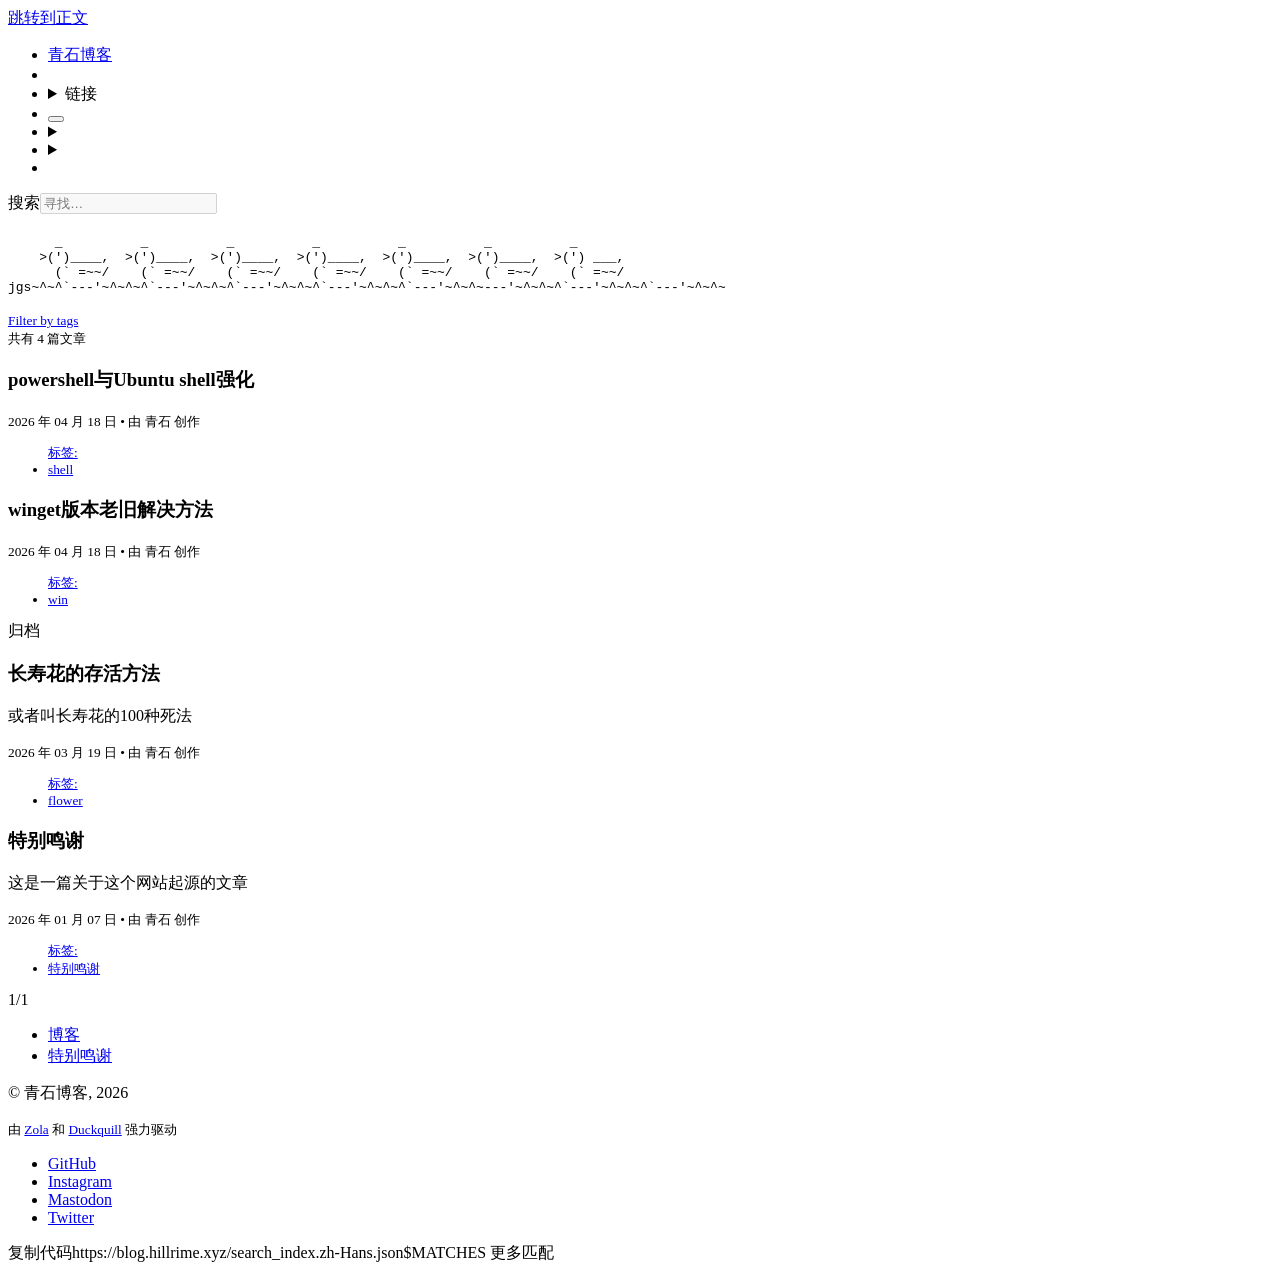
<file: blog/index.html>
<!doctype html><html lang=zh-Hans xmlns=http://www.w3.org/1999/xhtml><head><meta charset=UTF-8><meta content="有主见、现代、漂亮、简洁的 Zola 主题。" name=description><meta content="width=device-width,initial-scale=1" name=viewport><meta content=#ff7800 name=theme-color><meta content=#ffa348 media=(prefers-color-scheme:dark) name=theme-color><meta content="default-src 'none';font-src 'self';img-src 'self' https: data:;media-src 'self' https:;style-src 'self' 'unsafe-inline';frame-src https://player.vimeo.com https://www.youtube-nocookie.com https://toot.community;base-uri 'none';form-action 'none';connect-src 'self' https://duckquill.goatcounter.com/count https://vmst.io https://toot.community;script-src 'self' https://duckquill.goatcounter.com/count 'self'" http-equiv=content-security-policy><title>  - 青石博客</title><link href=https://blog.hillrime.xyz/blog/ rel=canonical><link href=https://vmst.io/@daudix rel=me><meta content=@daudix@vmst.io name=fediverse:creator><link href=https://blog.hillrime.xyz/favicon.png rel=icon type=image/png><link href=https://blog.hillrime.xyz/apple-touch-icon.png rel=apple-touch-icon sizes=180x180 type=image/png><link title="青石博客 - RSS Feed" href=https://blog.hillrime.xyz/rss.xml rel=alternate type=application/rss+xml><link title="青石博客 - Atom Feed" href=https://blog.hillrime.xyz/atom.xml rel=alternate type=application/atom+xml><style>:root{--accent-color:#ff7800}[data-theme=dark]{--accent-color:#ffa348}@media (prefers-color-scheme:dark){:root:not([data-theme=light]){--accent-color:#ffa348}}</style><link href=https://blog.hillrime.xyz/style.css rel=stylesheet><link href=https://blog.hillrime.xyz/icons.css rel=stylesheet><link href=https://blog.hillrime.xyz/custom.css rel=stylesheet><script defer src=https://blog.hillrime.xyz/closable.js></script><script defer src=https://blog.hillrime.xyz/copy-button.js></script><script data-goatcounter=https://duckquill.goatcounter.com/count defer src=https://blog.hillrime.xyz/count.js></script><script defer src=https://blog.hillrime.xyz/fuse.js></script><script defer src=https://blog.hillrime.xyz/search-fuse.js></script><script defer src=https://blog.hillrime.xyz/theme-switcher.js></script><meta content=青石博客 property=og:site_name><meta content="  - 青石博客" property=og:title><meta content=https://blog.hillrime.xyz/blog/ property=og:url><meta content="有主见、现代、漂亮、简洁的 Zola 主题。" property=og:description><meta content=https://blog.hillrime.xyz/card.png property=og:image><meta content=zh_CN property=og:locale><body><header id=site-nav><nav><a href=#main-content tabindex=0> 跳转到正文 </a><ul><li id=home><a href=https://blog.hillrime.xyz> <i class=icon></i>青石博客</a><li class=divider><li><details class=closable><summary>链接</summary> <ul><li><a class=active href=https://blog.hillrime.xyz/blog/>博客</a></ul></details><li id=search><button class=circle id=search-toggle title=搜索><i class=icon></i></button><li id=theme-switcher><details class=closable><summary class=circle title=主题><i class=icon></i></summary> <ul><li><button class=circle id=theme-light title=切换到浅色模式><i class=icon></i></button><li><button class=circle id=theme-dark title=切换到深色模式><i class=icon></i></button><li><button class=circle id=theme-system title=系统主题><i class=icon></i></button></ul></details><li id=feed><details class=closable><summary class=circle title=推送><i class=icon></i></summary> <ul><li><a rel="noopener nofollow noreferrer" href=https://blog.hillrime.xyz/rss.xml>RSS</a><li><a rel="noopener nofollow noreferrer" href=https://blog.hillrime.xyz/atom.xml>Atom</a></ul></details><li id=repo><a class=circle href=https://codeberg.org/daudix/duckquill title=存储库> <i class=icon></i> </a></ul></nav><div id=search-container><label class=visually-hidden for=search-bar>搜索</label><input autocomplete=off disabled id=search-bar placeholder=寻找… type=search><div id=search-results-container><div id=search-results></div></div></div></header><main id=main-content><h1></h1><div class="crt scanlines" aria-hidden=true><pre><code>      _          _          _          _          _          _          _
    >(')____,  >(')____,  >(')____,  >(')____,  >(')____,  >(')____,  >(') ___,
      (` =~~/    (` =~~/    (` =~~/    (` =~~/    (` =~~/    (` =~~/    (` =~~/
jgs~^~^`---'~^~^~^`---'~^~^~^`---'~^~^~^`---'~^~^~^`---'~^~^~---'~^~^~^`---'~^~^~^`---'~^~^~
</code></pre></div><p><small><a href=https://blog.hillrime.xyz/tags> Filter by tags </a> <br> 共有 4 篇文章 </small><div id=article-list><article><a href=https://blog.hillrime.xyz/blog/powershell/></a><h3>powershell与Ubuntu shell强化</h3><div class=details><small> <time datetime=2026-04-18T00:00:00+00:00 pubdate>2026 年 04 月 18 日</time><span> • 由 青石 创作</span></small><small> <ul class=tags><a class=tag href=https://blog.hillrime.xyz/tags>标签:</a><li><a class=tag href=https://blog.hillrime.xyz/tags/shell/>shell</a></ul> </small></div></article><article><a href=https://blog.hillrime.xyz/blog/wingetfix/></a><h3>winget版本老旧解决方法</h3><div class=details><small> <time datetime=2026-04-18T00:00:00+00:00 pubdate>2026 年 04 月 18 日</time><span> • 由 青石 创作</span></small><small> <ul class=tags><a class=tag href=https://blog.hillrime.xyz/tags>标签:</a><li><a class=tag href=https://blog.hillrime.xyz/tags/win/>win</a></ul> </small></div></article><article class=archive><a href=https://blog.hillrime.xyz/blog/flowernote/></a><span class=badge> <i class=icon></i>归档</span><h3>长寿花的存活方法</h3><p>或者叫长寿花的100种死法<div class=details><small> <time datetime=2026-03-19T00:00:00+00:00 pubdate>2026 年 03 月 19 日</time><span> • 由 青石 创作</span></small><small> <ul class=tags><a class=tag href=https://blog.hillrime.xyz/tags>标签:</a><li><a class=tag href=https://blog.hillrime.xyz/tags/flower/>flower</a></ul> </small></div></article><article><a href=https://blog.hillrime.xyz/blog/special-thanks/></a><h3>特别鸣谢</h3><p>这是一篇关于这个网站起源的文章<div class=details><small> <time datetime=2026-01-07T00:00:00+00:00 pubdate>2026 年 01 月 07 日</time><span> • 由 青石 创作</span></small><small> <ul class=tags><a class=tag href=https://blog.hillrime.xyz/tags>标签:</a><li><a class=tag href=https://blog.hillrime.xyz/tags/te-bie-ming-xie/>特别鸣谢</a></ul> </small></div></article></div><nav id=paginator><span id=paginator-first title=首篇> <i class=icon></i> </span><span id=paginator-previous title=上一篇> <i class=icon></i> </span><span id=paginator-counter>1/1</span><span id=paginator-next title=下一篇> <i class=icon></i> </span><span id=paginator-last title=末篇> <i class=icon></i> </span></nav></main><footer id=site-footer><nav><ul><li><a class=active href=https://blog.hillrime.xyz/blog/>博客</a><li><a href=https://blog.hillrime.xyz/blog/special-thanks/>特别鸣谢</a></ul></nav><p>© 青石博客, 2026<p><small>由 <a class="link external" rel="noopener nofollow noreferrer" href=https://www.getzola.org>Zola</a> 和 <a class="link external" rel="noopener nofollow noreferrer" href=https://duckquill.daudix.one>Duckquill</a> 强力驱动 </small><ul id=external-links><li><a rel="noopener nofollow noreferrer me" href=https://github.com title=GitHub> <i style="--icon:url(&#34;data:image/svg+xml,%3Csvg role='img' viewBox='0 0 24 24' xmlns='http://www.w3.org/2000/svg'%3E%3Ctitle%3EGitHub%3C/title%3E%3Cpath d='M12 .297c-6.63 0-12 5.373-12 12 0 5.303 3.438 9.8 8.205 11.385.6.113.82-.258.82-.577 0-.285-.01-1.04-.015-2.04-3.338.724-4.042-1.61-4.042-1.61C4.422 18.07 3.633 17.7 3.633 17.7c-1.087-.744.084-.729.084-.729 1.205.084 1.838 1.236 1.838 1.236 1.07 1.835 2.809 1.305 3.495.998.108-.776.417-1.305.76-1.605-2.665-.3-5.466-1.332-5.466-5.93 0-1.31.465-2.38 1.235-3.22-.135-.303-.54-1.523.105-3.176 0 0 1.005-.322 3.3 1.23.96-.267 1.98-.399 3-.405 2.28-1.552 3.285-1.23 3.285-1.23.645 1.653.24 2.873.12 3.176.765.84 1.23 1.91 1.23 3.22 0 4.61-2.805 5.625-5.475 5.92.42.36.81 1.096.81 2.22 0 1.606-.015 2.896-.015 3.286 0 .315.21.69.825.57C20.565 22.092 24 17.592 24 12.297c0-6.627-5.373-12-12-12'/%3E%3C/svg%3E&#34;)" class=icon></i> <span>GitHub</span> </a><li><a rel="noopener nofollow noreferrer me" href=https://instagram.com title=Instagram> <i style="--icon:url(&#34;data:image/svg+xml,%3Csvg role='img' viewBox='0 0 24 24' xmlns='http://www.w3.org/2000/svg'%3E%3Ctitle%3EInstagram%3C/title%3E%3Cpath d='M7.0301.084c-1.2768.0602-2.1487.264-2.911.5634-.7888.3075-1.4575.72-2.1228 1.3877-.6652.6677-1.075 1.3368-1.3802 2.127-.2954.7638-.4956 1.6365-.552 2.914-.0564 1.2775-.0689 1.6882-.0626 4.947.0062 3.2586.0206 3.6671.0825 4.9473.061 1.2765.264 2.1482.5635 2.9107.308.7889.72 1.4573 1.380 2.1228.6679.6655 1.3365 1.0743 2.1285 1.38.7632.295 1.6361.4961 2.9134.552 1.2773.056 1.6884.069 4.948-.0627 3.2578-.0062 3.668-.0207 4.9478-.0814 1.28-.0607 2.147-.2652 2.9098-.5633.7889-.3086 1.4578-.72 2.1228-1.3881.665-.6682 1.0745-1.3378 1.3795-2.1284.2957-.7632.4966-1.636.552-2.9124.056-1.2809.0692-1.6898.063-4.948-.0063-3.2583-.021-3.6668-.0817-4.9465-.0607-1.2797-.264-2.1487-.5633-2.9117-.3084-.7889-.72-1.4568-1.3876-2.1228C21.2982 1.33 20.628.9208 19.8378.6165 19.074.321 18.2017.1197 16.9244.0645 15.6471.0093 15.236-.005 11.977.0014 8.718.0076 8.31.0215 7.0301.0839m.1402 21.6932c-1.17-.0509-1.8053-.2453-2.2287-.408-.5606-.216-.96-.4771-1.3819-.895-.422-.4178-.6811-.8186-.9-1.378-.1644-.4234-.3624-1.058-.4171-2.228-.0595-1.2645-.072-1.6442-.079-4.848-.007-3.2037.0053-3.583.0607-4.848.05-1.169.2456-1.805.408-2.2282.216-.5613.4762-.96.895-1.3816.4188-.4217.8184-.6814 1.3783-.9003.423-.1651 1.0575-.3614 2.227-.4171 1.2655-.06 1.6447-.072 4.848-.079 3.2033-.007 3.5835.005 4.8495.0608 1.169.0508 1.8053.2445 2.228.408.5608.216.96.4754 1.3816.895.4217.4194.6816.8176.9005 1.3787.1653.4217.3617 1.056.4169 2.2263.0602 1.2655.0739 1.645.0796 4.848.0058 3.203-.0055 3.5834-.061 4.848-.051 1.17-.245 1.8055-.408 2.2294-.216.5604-.4763.96-.8954 1.3814-.419.4215-.8181.6811-1.3783.9-.4224.1649-1.0577.3617-2.2262.4174-1.2656.0595-1.6448.072-4.8493.079-3.2045.007-3.5825-.006-4.848-.0608M16.953 5.5864A1.44 1.44 0 1 0 18.39 4.144a1.44 1.44 0 0 0-1.437 1.4424M5.8385 12.012c.0067 3.4032 2.7706 6.1557 6.173 6.1493 3.4026-.0065 6.157-2.7701 6.1506-6.1733-.0065-3.4032-2.771-6.1565-6.174-6.1498-3.403.0067-6.156 2.771-6.1496 6.1738M8 12.0077a4 4 0 1 1 4.008 3.9921A3.9996 3.9996 0 0 1 8 12.0077'/%3E%3C/svg%3E&#34;)" class=icon></i> <span>Instagram</span> </a><li><a rel="noopener nofollow noreferrer me" href=https://mastodon.social title=Mastodon> <i style="--icon:url(&#34;data:image/svg+xml,%3Csvg role='img' viewBox='0 0 24 24' xmlns='http://www.w3.org/2000/svg'%3E%3Ctitle%3EMastodon%3C/title%3E%3Cpath d='M23.268 5.313c-.35-2.578-2.617-4.61-5.304-5.004C17.51.242 15.792 0 11.813 0h-.03c-3.98 0-4.835.242-5.288.309C3.882.692 1.496 2.518.917 5.127.64 6.412.61 7.837.661 9.143c.074 1.874.088 3.745.26 5.611.118 1.24.325 2.47.62 3.68.55 2.237 2.777 4.098 4.96 4.857 2.336.792 4.849.923 7.256.38.265-.061.527-.132.786-.213.585-.184 1.27-.39 1.774-.753a.057.057 0 0 0 .023-.043v-1.809a.052.052 0 0 0-.02-.041.053.053 0 0 0-.046-.01 20.282 20.282 0 0 1-4.709.545c-2.73 0-3.463-1.284-3.674-1.818a5.593 5.593 0 0 1-.319-1.433.053.053 0 0 1 .066-.054c1.517.363 3.072.546 4.632.546.376 0 .75 0 1.125-.01 1.57-.044 3.224-.124 4.768-.422.038-.008.077-.015.11-.024 2.435-.464 4.753-1.92 4.989-5.604.008-.145.03-1.52.03-1.67.002-.512.167-3.63-.024-5.545zm-3.748 9.195h-2.561V8.29c0-1.309-.55-1.976-1.67-1.976-1.23 0-1.846.79-1.846 2.35v3.403h-2.546V8.663c0-1.56-.617-2.35-1.848-2.35-1.112 0-1.668.668-1.67 1.977v6.218H4.822V8.102c0-1.31.337-2.35 1.011-3.12.696-.77 1.608-1.164 2.74-1.164 1.311 0 2.302.5 2.962 1.498l.638 1.06.638-1.06c.66-.999 1.65-1.498 2.96-1.498 1.13 0 2.043.395 2.74 1.164.675.77 1.012 1.81 1.012 3.12z'/%3E%3C/svg%3E&#34;)" class=icon></i> <span>Mastodon</span> </a><li><a rel="noopener nofollow noreferrer me" href=https://twitter.com title=Twitter> <i style="--icon:url(&#34;data:image/svg+xml,%3Csvg role='img' viewBox='0 0 24 24' xmlns='http://www.w3.org/2000/svg'%3E%3Ctitle%3ETwitter%3C/title%3E%3Cpath d='M21.543 7.104c.015.211.015.423.015.636 0 6.507-4.954 14.01-14.01 14.01v-.003A13.94 13.94 0 0 1 0 19.539a9.88 9.88 0 0 0 7.287-2.041 4.93 4.93 0 0 1-4.6-3.42 4.916 4.916 0 0 0 2.223-.084A4.926 4.926 0 0 1 .96 9.167v-.062a4.887 4.887 0 0 0 2.235.616A4.928 4.928 0 0 1 1.67 3.148 13.98 13.98 0 0 0 11.82 8.292a4.929 4.929 0 0 1 8.39-4.49 9.868 9.868 0 0 0 3.128-1.196 4.941 4.941 0 0 1-2.165 2.724A9.828 9.828 0 0 0 24 4.555a10.019 10.019 0 0 1-2.457 2.549z'/%3E%3C/svg%3E&#34;)" class=icon></i> <span>Twitter</span> </a></ul></footer><span class=hidden id=copy-code-text>复制代码</span><span class=hidden id=search-index>https://blog.hillrime.xyz/search_index.zh-Hans.json</span><span class=hidden id=more-matches-text>$MATCHES 更多匹配</span><style>:root{--alert-note-text:"附注";--alert-tip-text:"提示";--alert-important-text:"重要";--alert-warning-text:"警告";--alert-caution-text:"注意"}</style>
</file>
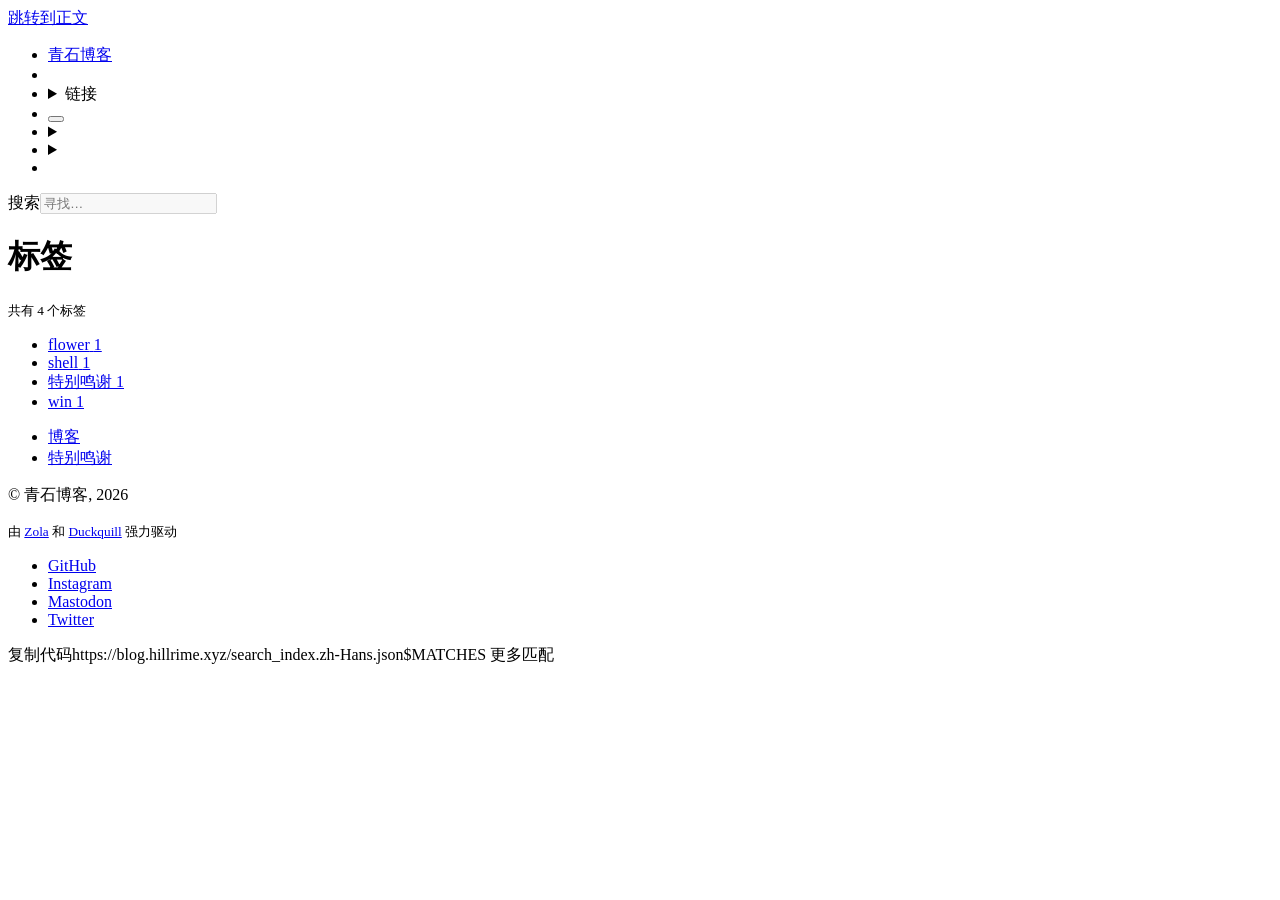
<file: tags/index.html>
<!doctype html><html lang=zh-Hans xmlns=http://www.w3.org/1999/xhtml><head><meta charset=UTF-8><meta content="有主见、现代、漂亮、简洁的 Zola 主题。" name=description><meta content="width=device-width,initial-scale=1" name=viewport><meta content=#ff7800 name=theme-color><meta content=#ffa348 media=(prefers-color-scheme:dark) name=theme-color><meta content="default-src 'none';font-src 'self';img-src 'self' https: data:;media-src 'self' https:;style-src 'self' 'unsafe-inline';frame-src https://player.vimeo.com https://www.youtube-nocookie.com https://toot.community;base-uri 'none';form-action 'none';connect-src 'self' https://duckquill.goatcounter.com/count https://vmst.io https://toot.community;script-src 'self' https://duckquill.goatcounter.com/count 'self'" http-equiv=content-security-policy><title>标签 - 青石博客</title><link href=https://blog.hillrime.xyz/tags/ rel=canonical><link href=https://vmst.io/@daudix rel=me><meta content=@daudix@vmst.io name=fediverse:creator><link href=https://blog.hillrime.xyz/favicon.png rel=icon type=image/png><link href=https://blog.hillrime.xyz/apple-touch-icon.png rel=apple-touch-icon sizes=180x180 type=image/png><link title="青石博客 - RSS Feed" href=https://blog.hillrime.xyz/rss.xml rel=alternate type=application/rss+xml><link title="青石博客 - Atom Feed" href=https://blog.hillrime.xyz/atom.xml rel=alternate type=application/atom+xml><style>:root{--accent-color:#ff7800}[data-theme=dark]{--accent-color:#ffa348}@media (prefers-color-scheme:dark){:root:not([data-theme=light]){--accent-color:#ffa348}}</style><link href=https://blog.hillrime.xyz/style.css rel=stylesheet><link href=https://blog.hillrime.xyz/icons.css rel=stylesheet><link href=https://blog.hillrime.xyz/custom.css rel=stylesheet><script defer src=https://blog.hillrime.xyz/closable.js></script><script defer src=https://blog.hillrime.xyz/copy-button.js></script><script data-goatcounter=https://duckquill.goatcounter.com/count defer src=https://blog.hillrime.xyz/count.js></script><script defer src=https://blog.hillrime.xyz/fuse.js></script><script defer src=https://blog.hillrime.xyz/search-fuse.js></script><script defer src=https://blog.hillrime.xyz/theme-switcher.js></script><meta content=青石博客 property=og:site_name><meta content="标签 - 青石博客" property=og:title><meta content=https://blog.hillrime.xyz/tags/ property=og:url><meta content="有主见、现代、漂亮、简洁的 Zola 主题。" property=og:description><meta content=https://blog.hillrime.xyz/card.png property=og:image><meta content=zh_CN property=og:locale><body><header id=site-nav><nav><a href=#main-content tabindex=0> 跳转到正文 </a><ul><li id=home><a href=https://blog.hillrime.xyz> <i class=icon></i>青石博客</a><li class=divider><li><details class=closable><summary>链接</summary> <ul><li><a href=https://blog.hillrime.xyz/blog/>博客</a></ul></details><li id=search><button class=circle id=search-toggle title=搜索><i class=icon></i></button><li id=theme-switcher><details class=closable><summary class=circle title=主题><i class=icon></i></summary> <ul><li><button class=circle id=theme-light title=切换到浅色模式><i class=icon></i></button><li><button class=circle id=theme-dark title=切换到深色模式><i class=icon></i></button><li><button class=circle id=theme-system title=系统主题><i class=icon></i></button></ul></details><li id=feed><details class=closable><summary class=circle title=推送><i class=icon></i></summary> <ul><li><a rel="noopener nofollow noreferrer" href=https://blog.hillrime.xyz/rss.xml>RSS</a><li><a rel="noopener nofollow noreferrer" href=https://blog.hillrime.xyz/atom.xml>Atom</a></ul></details><li id=repo><a class=circle href=https://codeberg.org/daudix/duckquill title=存储库> <i class=icon></i> </a></ul></nav><div id=search-container><label class=visually-hidden for=search-bar>搜索</label><input autocomplete=off disabled id=search-bar placeholder=寻找… type=search><div id=search-results-container><div id=search-results></div></div></div></header><main id=main-content><h1>标签</h1><p><small>共有 4 个标签</small><ul class=tags><li><a href=https://blog.hillrime.xyz/tags/flower> <span class=tag>flower</span> <span class=count>1</span> </a><li><a href=https://blog.hillrime.xyz/tags/shell> <span class=tag>shell</span> <span class=count>1</span> </a><li><a href=https://blog.hillrime.xyz/tags/te-bie-ming-xie> <span class=tag>特别鸣谢</span> <span class=count>1</span> </a><li><a href=https://blog.hillrime.xyz/tags/win> <span class=tag>win</span> <span class=count>1</span> </a></ul></main><footer id=site-footer><nav><ul><li><a href=https://blog.hillrime.xyz/blog/>博客</a><li><a href=https://blog.hillrime.xyz/blog/special-thanks/>特别鸣谢</a></ul></nav><p>© 青石博客, 2026<p><small>由 <a class="link external" rel="noopener nofollow noreferrer" href=https://www.getzola.org>Zola</a> 和 <a class="link external" rel="noopener nofollow noreferrer" href=https://duckquill.daudix.one>Duckquill</a> 强力驱动 </small><ul id=external-links><li><a rel="noopener nofollow noreferrer me" href=https://github.com title=GitHub> <i style="--icon:url(&#34;data:image/svg+xml,%3Csvg role='img' viewBox='0 0 24 24' xmlns='http://www.w3.org/2000/svg'%3E%3Ctitle%3EGitHub%3C/title%3E%3Cpath d='M12 .297c-6.63 0-12 5.373-12 12 0 5.303 3.438 9.8 8.205 11.385.6.113.82-.258.82-.577 0-.285-.01-1.04-.015-2.04-3.338.724-4.042-1.61-4.042-1.61C4.422 18.07 3.633 17.7 3.633 17.7c-1.087-.744.084-.729.084-.729 1.205.084 1.838 1.236 1.838 1.236 1.07 1.835 2.809 1.305 3.495.998.108-.776.417-1.305.76-1.605-2.665-.3-5.466-1.332-5.466-5.93 0-1.31.465-2.38 1.235-3.22-.135-.303-.54-1.523.105-3.176 0 0 1.005-.322 3.3 1.23.96-.267 1.98-.399 3-.405 2.28-1.552 3.285-1.23 3.285-1.23.645 1.653.24 2.873.12 3.176.765.84 1.23 1.91 1.23 3.22 0 4.61-2.805 5.625-5.475 5.92.42.36.81 1.096.81 2.22 0 1.606-.015 2.896-.015 3.286 0 .315.21.69.825.57C20.565 22.092 24 17.592 24 12.297c0-6.627-5.373-12-12-12'/%3E%3C/svg%3E&#34;)" class=icon></i> <span>GitHub</span> </a><li><a rel="noopener nofollow noreferrer me" href=https://instagram.com title=Instagram> <i style="--icon:url(&#34;data:image/svg+xml,%3Csvg role='img' viewBox='0 0 24 24' xmlns='http://www.w3.org/2000/svg'%3E%3Ctitle%3EInstagram%3C/title%3E%3Cpath d='M7.0301.084c-1.2768.0602-2.1487.264-2.911.5634-.7888.3075-1.4575.72-2.1228 1.3877-.6652.6677-1.075 1.3368-1.3802 2.127-.2954.7638-.4956 1.6365-.552 2.914-.0564 1.2775-.0689 1.6882-.0626 4.947.0062 3.2586.0206 3.6671.0825 4.9473.061 1.2765.264 2.1482.5635 2.9107.308.7889.72 1.4573 1.380 2.1228.6679.6655 1.3365 1.0743 2.1285 1.38.7632.295 1.6361.4961 2.9134.552 1.2773.056 1.6884.069 4.948-.0627 3.2578-.0062 3.668-.0207 4.9478-.0814 1.28-.0607 2.147-.2652 2.9098-.5633.7889-.3086 1.4578-.72 2.1228-1.3881.665-.6682 1.0745-1.3378 1.3795-2.1284.2957-.7632.4966-1.636.552-2.9124.056-1.2809.0692-1.6898.063-4.948-.0063-3.2583-.021-3.6668-.0817-4.9465-.0607-1.2797-.264-2.1487-.5633-2.9117-.3084-.7889-.72-1.4568-1.3876-2.1228C21.2982 1.33 20.628.9208 19.8378.6165 19.074.321 18.2017.1197 16.9244.0645 15.6471.0093 15.236-.005 11.977.0014 8.718.0076 8.31.0215 7.0301.0839m.1402 21.6932c-1.17-.0509-1.8053-.2453-2.2287-.408-.5606-.216-.96-.4771-1.3819-.895-.422-.4178-.6811-.8186-.9-1.378-.1644-.4234-.3624-1.058-.4171-2.228-.0595-1.2645-.072-1.6442-.079-4.848-.007-3.2037.0053-3.583.0607-4.848.05-1.169.2456-1.805.408-2.2282.216-.5613.4762-.96.895-1.3816.4188-.4217.8184-.6814 1.3783-.9003.423-.1651 1.0575-.3614 2.227-.4171 1.2655-.06 1.6447-.072 4.848-.079 3.2033-.007 3.5835.005 4.8495.0608 1.169.0508 1.8053.2445 2.228.408.5608.216.96.4754 1.3816.895.4217.4194.6816.8176.9005 1.3787.1653.4217.3617 1.056.4169 2.2263.0602 1.2655.0739 1.645.0796 4.848.0058 3.203-.0055 3.5834-.061 4.848-.051 1.17-.245 1.8055-.408 2.2294-.216.5604-.4763.96-.8954 1.3814-.419.4215-.8181.6811-1.3783.9-.4224.1649-1.0577.3617-2.2262.4174-1.2656.0595-1.6448.072-4.8493.079-3.2045.007-3.5825-.006-4.848-.0608M16.953 5.5864A1.44 1.44 0 1 0 18.39 4.144a1.44 1.44 0 0 0-1.437 1.4424M5.8385 12.012c.0067 3.4032 2.7706 6.1557 6.173 6.1493 3.4026-.0065 6.157-2.7701 6.1506-6.1733-.0065-3.4032-2.771-6.1565-6.174-6.1498-3.403.0067-6.156 2.771-6.1496 6.1738M8 12.0077a4 4 0 1 1 4.008 3.9921A3.9996 3.9996 0 0 1 8 12.0077'/%3E%3C/svg%3E&#34;)" class=icon></i> <span>Instagram</span> </a><li><a rel="noopener nofollow noreferrer me" href=https://mastodon.social title=Mastodon> <i style="--icon:url(&#34;data:image/svg+xml,%3Csvg role='img' viewBox='0 0 24 24' xmlns='http://www.w3.org/2000/svg'%3E%3Ctitle%3EMastodon%3C/title%3E%3Cpath d='M23.268 5.313c-.35-2.578-2.617-4.61-5.304-5.004C17.51.242 15.792 0 11.813 0h-.03c-3.98 0-4.835.242-5.288.309C3.882.692 1.496 2.518.917 5.127.64 6.412.61 7.837.661 9.143c.074 1.874.088 3.745.26 5.611.118 1.24.325 2.47.62 3.68.55 2.237 2.777 4.098 4.96 4.857 2.336.792 4.849.923 7.256.38.265-.061.527-.132.786-.213.585-.184 1.27-.39 1.774-.753a.057.057 0 0 0 .023-.043v-1.809a.052.052 0 0 0-.02-.041.053.053 0 0 0-.046-.01 20.282 20.282 0 0 1-4.709.545c-2.73 0-3.463-1.284-3.674-1.818a5.593 5.593 0 0 1-.319-1.433.053.053 0 0 1 .066-.054c1.517.363 3.072.546 4.632.546.376 0 .75 0 1.125-.01 1.57-.044 3.224-.124 4.768-.422.038-.008.077-.015.11-.024 2.435-.464 4.753-1.92 4.989-5.604.008-.145.03-1.52.03-1.67.002-.512.167-3.63-.024-5.545zm-3.748 9.195h-2.561V8.29c0-1.309-.55-1.976-1.67-1.976-1.23 0-1.846.79-1.846 2.35v3.403h-2.546V8.663c0-1.56-.617-2.35-1.848-2.35-1.112 0-1.668.668-1.67 1.977v6.218H4.822V8.102c0-1.31.337-2.35 1.011-3.12.696-.77 1.608-1.164 2.74-1.164 1.311 0 2.302.5 2.962 1.498l.638 1.06.638-1.06c.66-.999 1.65-1.498 2.96-1.498 1.13 0 2.043.395 2.74 1.164.675.77 1.012 1.81 1.012 3.12z'/%3E%3C/svg%3E&#34;)" class=icon></i> <span>Mastodon</span> </a><li><a rel="noopener nofollow noreferrer me" href=https://twitter.com title=Twitter> <i style="--icon:url(&#34;data:image/svg+xml,%3Csvg role='img' viewBox='0 0 24 24' xmlns='http://www.w3.org/2000/svg'%3E%3Ctitle%3ETwitter%3C/title%3E%3Cpath d='M21.543 7.104c.015.211.015.423.015.636 0 6.507-4.954 14.01-14.01 14.01v-.003A13.94 13.94 0 0 1 0 19.539a9.88 9.88 0 0 0 7.287-2.041 4.93 4.93 0 0 1-4.6-3.42 4.916 4.916 0 0 0 2.223-.084A4.926 4.926 0 0 1 .96 9.167v-.062a4.887 4.887 0 0 0 2.235.616A4.928 4.928 0 0 1 1.67 3.148 13.98 13.98 0 0 0 11.82 8.292a4.929 4.929 0 0 1 8.39-4.49 9.868 9.868 0 0 0 3.128-1.196 4.941 4.941 0 0 1-2.165 2.724A9.828 9.828 0 0 0 24 4.555a10.019 10.019 0 0 1-2.457 2.549z'/%3E%3C/svg%3E&#34;)" class=icon></i> <span>Twitter</span> </a></ul></footer><span class=hidden id=copy-code-text>复制代码</span><span class=hidden id=search-index>https://blog.hillrime.xyz/search_index.zh-Hans.json</span><span class=hidden id=more-matches-text>$MATCHES 更多匹配</span><style>:root{--alert-note-text:"附注";--alert-tip-text:"提示";--alert-important-text:"重要";--alert-warning-text:"警告";--alert-caution-text:"注意"}</style>
</file>
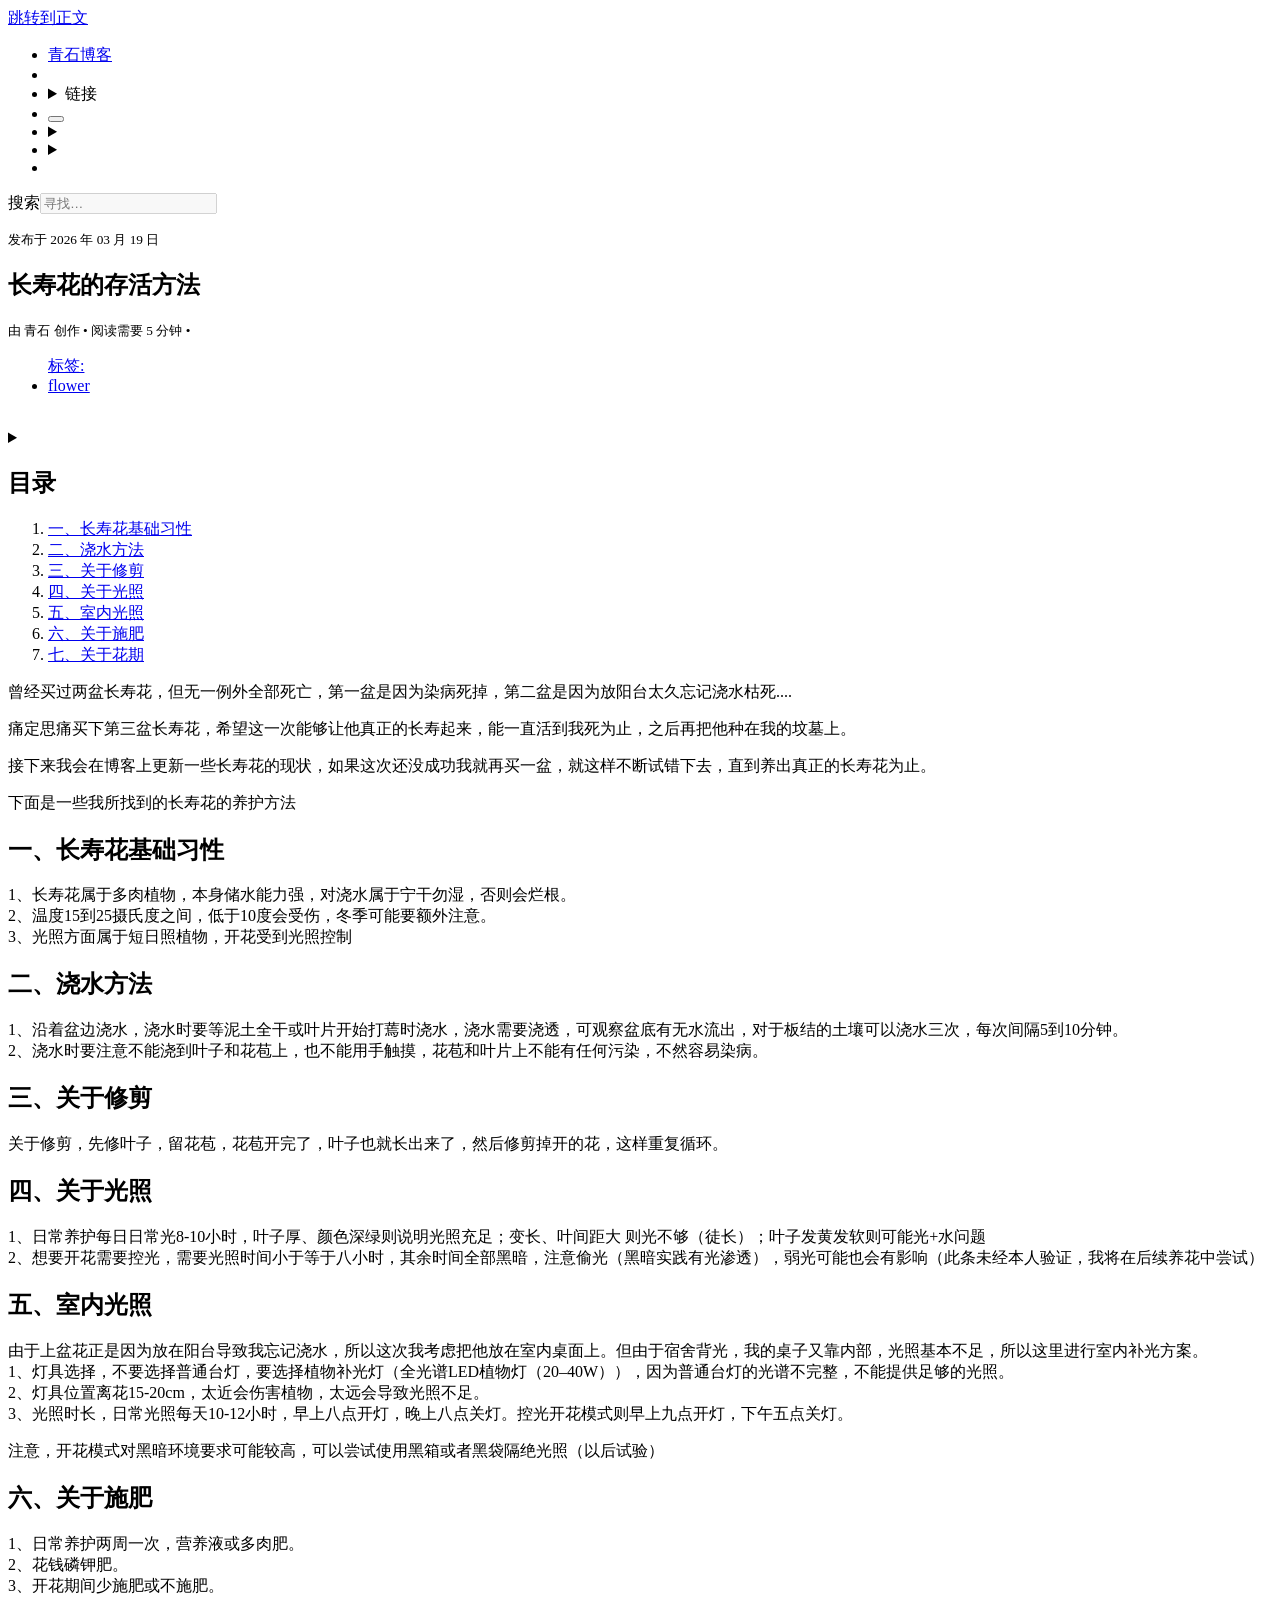
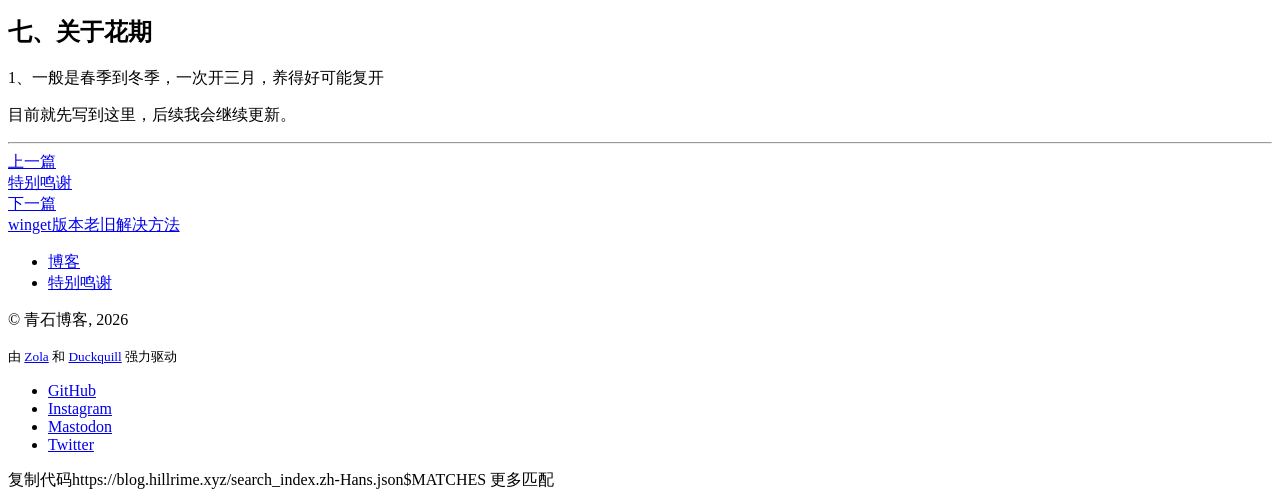
<file: blog/flowernote/index.html>
<!doctype html><html lang=zh-Hans xmlns=http://www.w3.org/1999/xhtml><head><meta charset=UTF-8><meta content="有主见、现代、漂亮、简洁的 Zola 主题。" name=description><meta content="width=device-width,initial-scale=1" name=viewport><meta content=#ff7800 name=theme-color><meta content=#ffa348 media=(prefers-color-scheme:dark) name=theme-color><meta content="default-src 'none';font-src 'self';img-src 'self' https: data:;media-src 'self' https:;style-src 'self' 'unsafe-inline';frame-src https://player.vimeo.com https://www.youtube-nocookie.com https://toot.community;base-uri 'none';form-action 'none';connect-src 'self' https://duckquill.goatcounter.com/count https://vmst.io https://toot.community;script-src 'self' https://duckquill.goatcounter.com/count 'self'" http-equiv=content-security-policy><title>长寿花的存活方法 - 青石博客</title><link href=https://blog.hillrime.xyz/blog/flowernote/ rel=canonical><link href=https://vmst.io/@daudix rel=me><meta content=@daudix@vmst.io name=fediverse:creator><link href=https://blog.hillrime.xyz/favicon.png rel=icon type=image/png><link href=https://blog.hillrime.xyz/apple-touch-icon.png rel=apple-touch-icon sizes=180x180 type=image/png><link title="青石博客 - RSS Feed" href=https://blog.hillrime.xyz/rss.xml rel=alternate type=application/rss+xml><link title="青石博客 - Atom Feed" href=https://blog.hillrime.xyz/atom.xml rel=alternate type=application/atom+xml><style>:root{--accent-color:#ff7800}[data-theme=dark]{--accent-color:#ffa348}@media (prefers-color-scheme:dark){:root:not([data-theme=light]){--accent-color:#ffa348}}</style><link href=https://blog.hillrime.xyz/style.css rel=stylesheet><link href=https://blog.hillrime.xyz/icons.css rel=stylesheet><link href=https://blog.hillrime.xyz/custom.css rel=stylesheet><script defer src=https://blog.hillrime.xyz/closable.js></script><script defer src=https://blog.hillrime.xyz/copy-button.js></script><script data-goatcounter=https://duckquill.goatcounter.com/count defer src=https://blog.hillrime.xyz/count.js></script><script defer src=https://blog.hillrime.xyz/fuse.js></script><script defer src=https://blog.hillrime.xyz/search-fuse.js></script><script defer src=https://blog.hillrime.xyz/theme-switcher.js></script><meta content=青石博客 property=og:site_name><meta content="长寿花的存活方法 - 青石博客" property=og:title><meta content=https://blog.hillrime.xyz/blog/flowernote/ property=og:url><meta content=或者叫长寿花的100种死法 property=og:description><meta content=https://blog.hillrime.xyz/card.png property=og:image><meta content=zh_CN property=og:locale><body><header id=site-nav><nav><a href=#main-content tabindex=0> 跳转到正文 </a><ul><li id=home><a href=https://blog.hillrime.xyz> <i class=icon></i>青石博客</a><li class=divider><li><details class=closable><summary>链接</summary> <ul><li><a href=https://blog.hillrime.xyz/blog/>博客</a></ul></details><li id=search><button class=circle id=search-toggle title=搜索><i class=icon></i></button><li id=theme-switcher><details class=closable><summary class=circle title=主题><i class=icon></i></summary> <ul><li><button class=circle id=theme-light title=切换到浅色模式><i class=icon></i></button><li><button class=circle id=theme-dark title=切换到深色模式><i class=icon></i></button><li><button class=circle id=theme-system title=系统主题><i class=icon></i></button></ul></details><li id=feed><details class=closable><summary class=circle title=推送><i class=icon></i></summary> <ul><li><a rel="noopener nofollow noreferrer" href=https://blog.hillrime.xyz/rss.xml>RSS</a><li><a rel="noopener nofollow noreferrer" href=https://blog.hillrime.xyz/atom.xml>Atom</a></ul></details><li id=repo><a class=circle href=https://codeberg.org/daudix/duckquill title=存储库> <i class=icon></i> </a></ul></nav><div id=search-container><label class=visually-hidden for=search-bar>搜索</label><input autocomplete=off disabled id=search-bar placeholder=寻找… type=search><div id=search-results-container><div id=search-results></div></div></div></header><main id=main-content><article><div id=heading><p><small> <time datetime=" 2026-03-19T00:00:00+00:00">发布于 2026 年 03 月 19 日</time></small><h1>长寿花的存活方法</h1><p><small><span>由 青石 创作</span><span> • </span><span>阅读需要 5 分钟</span><span> • </span></small><ul class=tags><a class=tag href=https://blog.hillrime.xyz/tags>标签:</a><li><a class=tag href=https://blog.hillrime.xyz/tags/flower/>flower</a></ul><br></div><div id=buttons-container><details class=closable id=toc><summary title=目录><i class=icon></i></summary> <div><strong class=title>目录</strong><div><ol><li><a href=https://blog.hillrime.xyz/blog/flowernote/#yi-chang-shou-hua-ji-chu-xi-xing>一、长寿花基础习性</a><li><a href=https://blog.hillrime.xyz/blog/flowernote/#er-jiao-shui-fang-fa>二、浇水方法</a><li><a href=https://blog.hillrime.xyz/blog/flowernote/#san-guan-yu-xiu-jian>三、关于修剪</a><li><a href=https://blog.hillrime.xyz/blog/flowernote/#si-guan-yu-guang-zhao>四、关于光照</a><li><a href=https://blog.hillrime.xyz/blog/flowernote/#wu-shi-nei-guang-zhao>五、室内光照</a><li><a href=https://blog.hillrime.xyz/blog/flowernote/#liu-guan-yu-shi-fei>六、关于施肥</a><li><a href=https://blog.hillrime.xyz/blog/flowernote/#qi-guan-yu-hua-qi>七、关于花期</a></ol></div></div></details><a href=#top id=go-to-top title=回到顶部><i class=icon></i></a><a href="https://shareopenly.org/share/?url=https://blog.hillrime.xyz/blog/flowernote/&text=%E6%88%96%E8%80%85%E5%8F%AB%E9%95%BF%E5%AF%BF%E8%8A%B1%E7%9A%84100%E7%A7%8D%E6%AD%BB%E6%B3%95" rel="noopener nofollow noreferrer" id=share title=分享><i class=icon></i></a><a rel="noopener nofollow noreferrer" href=https://codeberg.org/daudix/duckquill/issues id=issue title=创建议题><i class=icon></i></a></div><h2>目录</h2><ol><li><a href=https://blog.hillrime.xyz/blog/flowernote/#yi-chang-shou-hua-ji-chu-xi-xing>一、长寿花基础习性</a><li><a href=https://blog.hillrime.xyz/blog/flowernote/#er-jiao-shui-fang-fa>二、浇水方法</a><li><a href=https://blog.hillrime.xyz/blog/flowernote/#san-guan-yu-xiu-jian>三、关于修剪</a><li><a href=https://blog.hillrime.xyz/blog/flowernote/#si-guan-yu-guang-zhao>四、关于光照</a><li><a href=https://blog.hillrime.xyz/blog/flowernote/#wu-shi-nei-guang-zhao>五、室内光照</a><li><a href=https://blog.hillrime.xyz/blog/flowernote/#liu-guan-yu-shi-fei>六、关于施肥</a><li><a href=https://blog.hillrime.xyz/blog/flowernote/#qi-guan-yu-hua-qi>七、关于花期</a></ol><p>曾经买过两盆长寿花，但无一例外全部死亡，第一盆是因为染病死掉，第二盆是因为放阳台太久忘记浇水枯死....<p>痛定思痛买下第三盆长寿花，希望这一次能够让他真正的长寿起来，能一直活到我死为止，之后再把他种在我的坟墓上。<p>接下来我会在博客上更新一些长寿花的现状，如果这次还没成功我就再买一盆，就这样不断试错下去，直到养出真正的长寿花为止。<p>下面是一些我所找到的长寿花的养护方法<h2 id=yi-chang-shou-hua-ji-chu-xi-xing>一、长寿花基础习性</h2><p>1、长寿花属于多肉植物，本身储水能力强，对浇水属于宁干勿湿，否则会烂根。<br> 2、温度15到25摄氏度之间，低于10度会受伤，冬季可能要额外注意。<br> 3、光照方面属于短日照植物，开花受到光照控制<h2 id=er-jiao-shui-fang-fa>二、浇水方法</h2><p>1、沿着盆边浇水，浇水时要等泥土全干或叶片开始打蔫时浇水，浇水需要浇透，可观察盆底有无水流出，对于板结的土壤可以浇水三次，每次间隔5到10分钟。<br> 2、浇水时要注意不能浇到叶子和花苞上，也不能用手触摸，花苞和叶片上不能有任何污染，不然容易染病。<h2 id=san-guan-yu-xiu-jian>三、关于修剪</h2><p>关于修剪，先修叶子，留花苞，花苞开完了，叶子也就长出来了，然后修剪掉开的花，这样重复循环。<h2 id=si-guan-yu-guang-zhao>四、关于光照</h2><p>1、日常养护每日日常光8-10小时，叶子厚、颜色深绿则说明光照充足；变长、叶间距大 则光不够（徒长）；叶子发黄发软则可能光+水问题<br> 2、想要开花需要控光，需要光照时间小于等于八小时，其余时间全部黑暗，注意偷光（黑暗实践有光渗透），弱光可能也会有影响（此条未经本人验证，我将在后续养花中尝试）<h2 id=wu-shi-nei-guang-zhao>五、室内光照</h2><p>由于上盆花正是因为放在阳台导致我忘记浇水，所以这次我考虑把他放在室内桌面上。但由于宿舍背光，我的桌子又靠内部，光照基本不足，所以这里进行室内补光方案。<br> 1、灯具选择，不要选择普通台灯，要选择植物补光灯（全光谱LED植物灯（20–40W）），因为普通台灯的光谱不完整，不能提供足够的光照。<br> 2、灯具位置离花15-20cm，太近会伤害植物，太远会导致光照不足。<br> 3、光照时长，日常光照每天10-12小时，早上八点开灯，晚上八点关灯。控光开花模式则早上九点开灯，下午五点关灯。<p>注意，开花模式对黑暗环境要求可能较高，可以尝试使用黑箱或者黑袋隔绝光照（以后试验）<h2 id=liu-guan-yu-shi-fei>六、关于施肥</h2><p>1、日常养护两周一次，营养液或多肉肥。<br> 2、花钱磷钾肥。<br> 3、开花期间少施肥或不施肥。<h2 id=qi-guan-yu-hua-qi>七、关于花期</h2><p>1、一般是春季到冬季，一次开三月，养得好可能复开<p>目前就先写到这里，后续我会继续更新。</article><hr><nav id=post-nav><a class="post-nav-item post-nav-prev" href=https://blog.hillrime.xyz/blog/special-thanks/> <div class=nav-arrow>上一篇</div> <span class=post-title>特别鸣谢</span> </a><a class="post-nav-item post-nav-next" href=https://blog.hillrime.xyz/blog/wingetfix/> <div class=nav-arrow>下一篇</div> <span class=post-title>winget版本老旧解决方法</span> </a></nav></main><footer id=site-footer><nav><ul><li><a href=https://blog.hillrime.xyz/blog/>博客</a><li><a href=https://blog.hillrime.xyz/blog/special-thanks/>特别鸣谢</a></ul></nav><p>© 青石博客, 2026<p><small>由 <a class="link external" rel="noopener nofollow noreferrer" href=https://www.getzola.org>Zola</a> 和 <a class="link external" rel="noopener nofollow noreferrer" href=https://duckquill.daudix.one>Duckquill</a> 强力驱动 </small><ul id=external-links><li><a rel="noopener nofollow noreferrer me" href=https://github.com title=GitHub> <i style="--icon:url(&#34;data:image/svg+xml,%3Csvg role='img' viewBox='0 0 24 24' xmlns='http://www.w3.org/2000/svg'%3E%3Ctitle%3EGitHub%3C/title%3E%3Cpath d='M12 .297c-6.63 0-12 5.373-12 12 0 5.303 3.438 9.8 8.205 11.385.6.113.82-.258.82-.577 0-.285-.01-1.04-.015-2.04-3.338.724-4.042-1.61-4.042-1.61C4.422 18.07 3.633 17.7 3.633 17.7c-1.087-.744.084-.729.084-.729 1.205.084 1.838 1.236 1.838 1.236 1.07 1.835 2.809 1.305 3.495.998.108-.776.417-1.305.76-1.605-2.665-.3-5.466-1.332-5.466-5.93 0-1.31.465-2.38 1.235-3.22-.135-.303-.54-1.523.105-3.176 0 0 1.005-.322 3.3 1.23.96-.267 1.98-.399 3-.405 2.28-1.552 3.285-1.23 3.285-1.23.645 1.653.24 2.873.12 3.176.765.84 1.23 1.91 1.23 3.22 0 4.61-2.805 5.625-5.475 5.92.42.36.81 1.096.81 2.22 0 1.606-.015 2.896-.015 3.286 0 .315.21.69.825.57C20.565 22.092 24 17.592 24 12.297c0-6.627-5.373-12-12-12'/%3E%3C/svg%3E&#34;)" class=icon></i> <span>GitHub</span> </a><li><a rel="noopener nofollow noreferrer me" href=https://instagram.com title=Instagram> <i style="--icon:url(&#34;data:image/svg+xml,%3Csvg role='img' viewBox='0 0 24 24' xmlns='http://www.w3.org/2000/svg'%3E%3Ctitle%3EInstagram%3C/title%3E%3Cpath d='M7.0301.084c-1.2768.0602-2.1487.264-2.911.5634-.7888.3075-1.4575.72-2.1228 1.3877-.6652.6677-1.075 1.3368-1.3802 2.127-.2954.7638-.4956 1.6365-.552 2.914-.0564 1.2775-.0689 1.6882-.0626 4.947.0062 3.2586.0206 3.6671.0825 4.9473.061 1.2765.264 2.1482.5635 2.9107.308.7889.72 1.4573 1.380 2.1228.6679.6655 1.3365 1.0743 2.1285 1.38.7632.295 1.6361.4961 2.9134.552 1.2773.056 1.6884.069 4.948-.0627 3.2578-.0062 3.668-.0207 4.9478-.0814 1.28-.0607 2.147-.2652 2.9098-.5633.7889-.3086 1.4578-.72 2.1228-1.3881.665-.6682 1.0745-1.3378 1.3795-2.1284.2957-.7632.4966-1.636.552-2.9124.056-1.2809.0692-1.6898.063-4.948-.0063-3.2583-.021-3.6668-.0817-4.9465-.0607-1.2797-.264-2.1487-.5633-2.9117-.3084-.7889-.72-1.4568-1.3876-2.1228C21.2982 1.33 20.628.9208 19.8378.6165 19.074.321 18.2017.1197 16.9244.0645 15.6471.0093 15.236-.005 11.977.0014 8.718.0076 8.31.0215 7.0301.0839m.1402 21.6932c-1.17-.0509-1.8053-.2453-2.2287-.408-.5606-.216-.96-.4771-1.3819-.895-.422-.4178-.6811-.8186-.9-1.378-.1644-.4234-.3624-1.058-.4171-2.228-.0595-1.2645-.072-1.6442-.079-4.848-.007-3.2037.0053-3.583.0607-4.848.05-1.169.2456-1.805.408-2.2282.216-.5613.4762-.96.895-1.3816.4188-.4217.8184-.6814 1.3783-.9003.423-.1651 1.0575-.3614 2.227-.4171 1.2655-.06 1.6447-.072 4.848-.079 3.2033-.007 3.5835.005 4.8495.0608 1.169.0508 1.8053.2445 2.228.408.5608.216.96.4754 1.3816.895.4217.4194.6816.8176.9005 1.3787.1653.4217.3617 1.056.4169 2.2263.0602 1.2655.0739 1.645.0796 4.848.0058 3.203-.0055 3.5834-.061 4.848-.051 1.17-.245 1.8055-.408 2.2294-.216.5604-.4763.96-.8954 1.3814-.419.4215-.8181.6811-1.3783.9-.4224.1649-1.0577.3617-2.2262.4174-1.2656.0595-1.6448.072-4.8493.079-3.2045.007-3.5825-.006-4.848-.0608M16.953 5.5864A1.44 1.44 0 1 0 18.39 4.144a1.44 1.44 0 0 0-1.437 1.4424M5.8385 12.012c.0067 3.4032 2.7706 6.1557 6.173 6.1493 3.4026-.0065 6.157-2.7701 6.1506-6.1733-.0065-3.4032-2.771-6.1565-6.174-6.1498-3.403.0067-6.156 2.771-6.1496 6.1738M8 12.0077a4 4 0 1 1 4.008 3.9921A3.9996 3.9996 0 0 1 8 12.0077'/%3E%3C/svg%3E&#34;)" class=icon></i> <span>Instagram</span> </a><li><a rel="noopener nofollow noreferrer me" href=https://mastodon.social title=Mastodon> <i style="--icon:url(&#34;data:image/svg+xml,%3Csvg role='img' viewBox='0 0 24 24' xmlns='http://www.w3.org/2000/svg'%3E%3Ctitle%3EMastodon%3C/title%3E%3Cpath d='M23.268 5.313c-.35-2.578-2.617-4.61-5.304-5.004C17.51.242 15.792 0 11.813 0h-.03c-3.98 0-4.835.242-5.288.309C3.882.692 1.496 2.518.917 5.127.64 6.412.61 7.837.661 9.143c.074 1.874.088 3.745.26 5.611.118 1.24.325 2.47.62 3.68.55 2.237 2.777 4.098 4.96 4.857 2.336.792 4.849.923 7.256.38.265-.061.527-.132.786-.213.585-.184 1.27-.39 1.774-.753a.057.057 0 0 0 .023-.043v-1.809a.052.052 0 0 0-.02-.041.053.053 0 0 0-.046-.01 20.282 20.282 0 0 1-4.709.545c-2.73 0-3.463-1.284-3.674-1.818a5.593 5.593 0 0 1-.319-1.433.053.053 0 0 1 .066-.054c1.517.363 3.072.546 4.632.546.376 0 .75 0 1.125-.01 1.57-.044 3.224-.124 4.768-.422.038-.008.077-.015.11-.024 2.435-.464 4.753-1.92 4.989-5.604.008-.145.03-1.52.03-1.67.002-.512.167-3.63-.024-5.545zm-3.748 9.195h-2.561V8.29c0-1.309-.55-1.976-1.67-1.976-1.23 0-1.846.79-1.846 2.35v3.403h-2.546V8.663c0-1.56-.617-2.35-1.848-2.35-1.112 0-1.668.668-1.67 1.977v6.218H4.822V8.102c0-1.31.337-2.35 1.011-3.12.696-.77 1.608-1.164 2.74-1.164 1.311 0 2.302.5 2.962 1.498l.638 1.06.638-1.06c.66-.999 1.65-1.498 2.96-1.498 1.13 0 2.043.395 2.74 1.164.675.77 1.012 1.81 1.012 3.12z'/%3E%3C/svg%3E&#34;)" class=icon></i> <span>Mastodon</span> </a><li><a rel="noopener nofollow noreferrer me" href=https://twitter.com title=Twitter> <i style="--icon:url(&#34;data:image/svg+xml,%3Csvg role='img' viewBox='0 0 24 24' xmlns='http://www.w3.org/2000/svg'%3E%3Ctitle%3ETwitter%3C/title%3E%3Cpath d='M21.543 7.104c.015.211.015.423.015.636 0 6.507-4.954 14.01-14.01 14.01v-.003A13.94 13.94 0 0 1 0 19.539a9.88 9.88 0 0 0 7.287-2.041 4.93 4.93 0 0 1-4.6-3.42 4.916 4.916 0 0 0 2.223-.084A4.926 4.926 0 0 1 .96 9.167v-.062a4.887 4.887 0 0 0 2.235.616A4.928 4.928 0 0 1 1.67 3.148 13.98 13.98 0 0 0 11.82 8.292a4.929 4.929 0 0 1 8.39-4.49 9.868 9.868 0 0 0 3.128-1.196 4.941 4.941 0 0 1-2.165 2.724A9.828 9.828 0 0 0 24 4.555a10.019 10.019 0 0 1-2.457 2.549z'/%3E%3C/svg%3E&#34;)" class=icon></i> <span>Twitter</span> </a></ul></footer><span class=hidden id=copy-code-text>复制代码</span><span class=hidden id=search-index>https://blog.hillrime.xyz/search_index.zh-Hans.json</span><span class=hidden id=more-matches-text>$MATCHES 更多匹配</span><style>:root{--alert-note-text:"附注";--alert-tip-text:"提示";--alert-important-text:"重要";--alert-warning-text:"警告";--alert-caution-text:"注意"}</style>
</file>
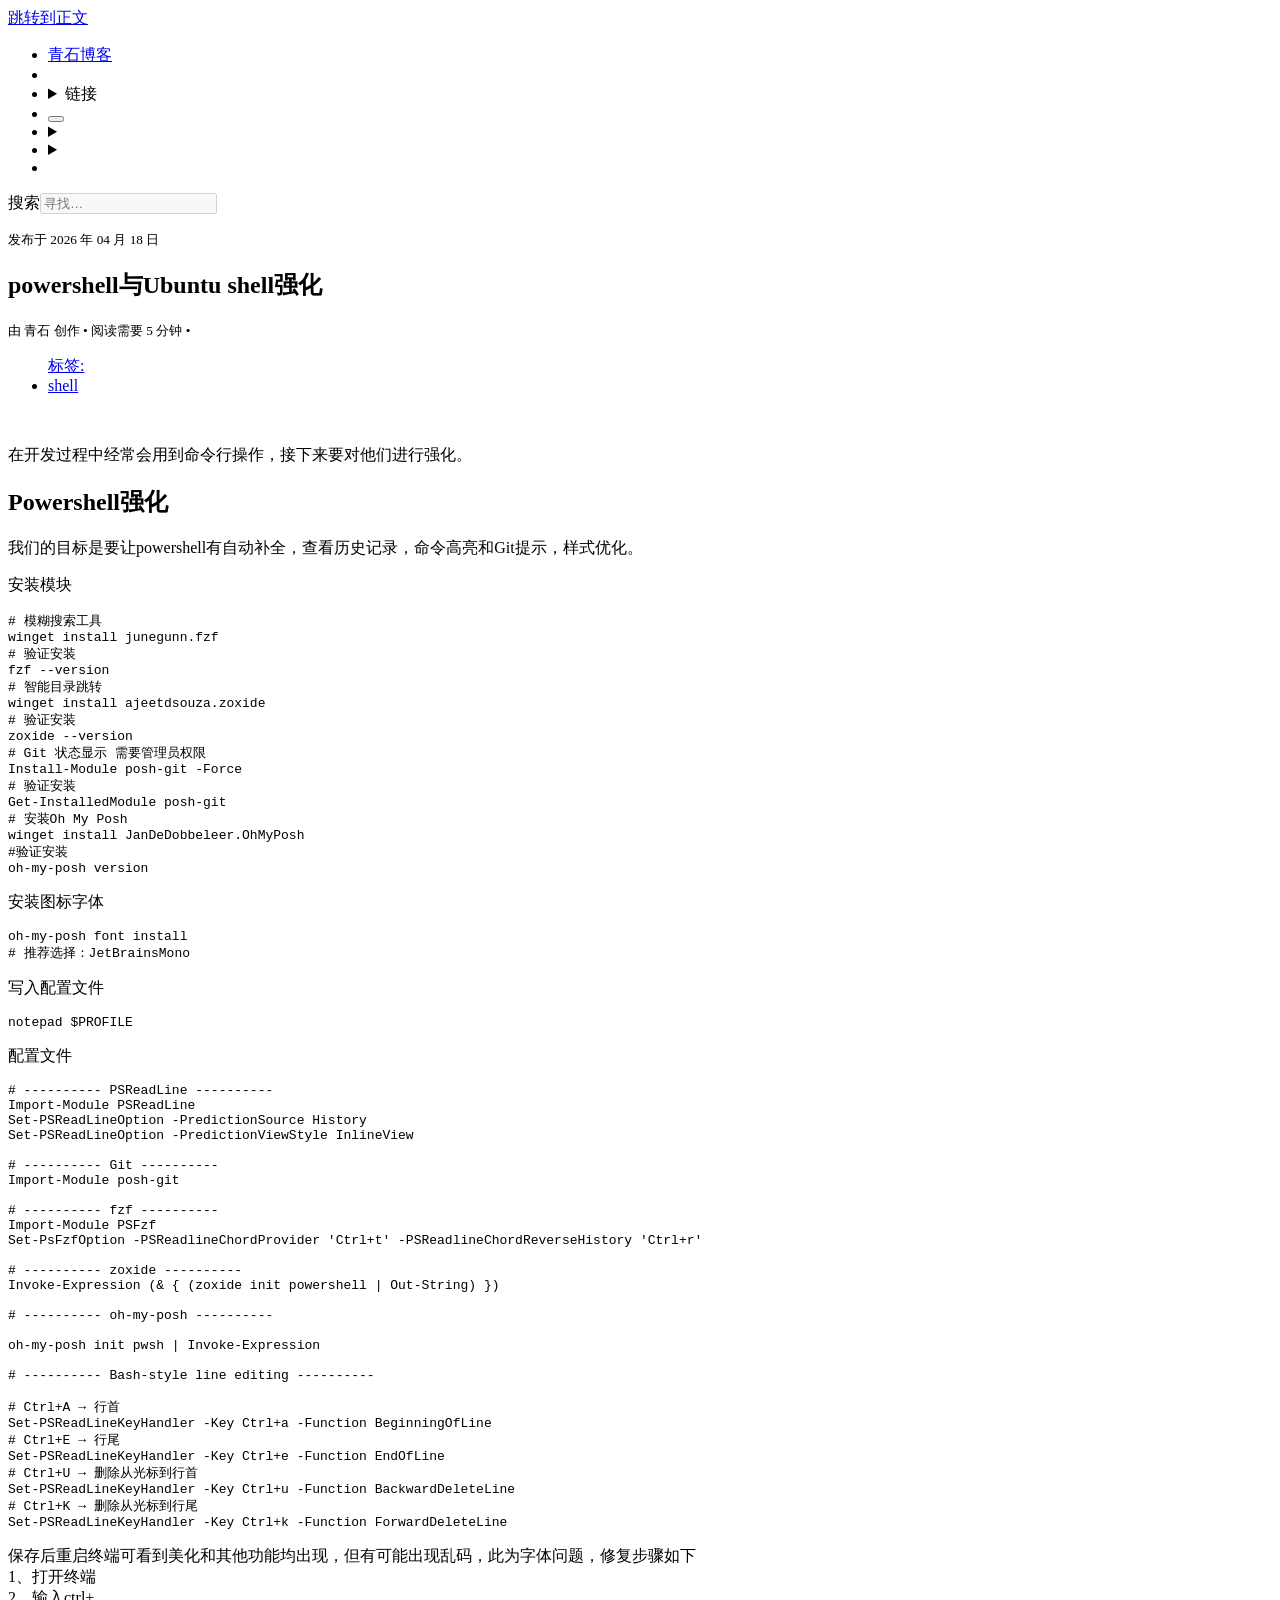
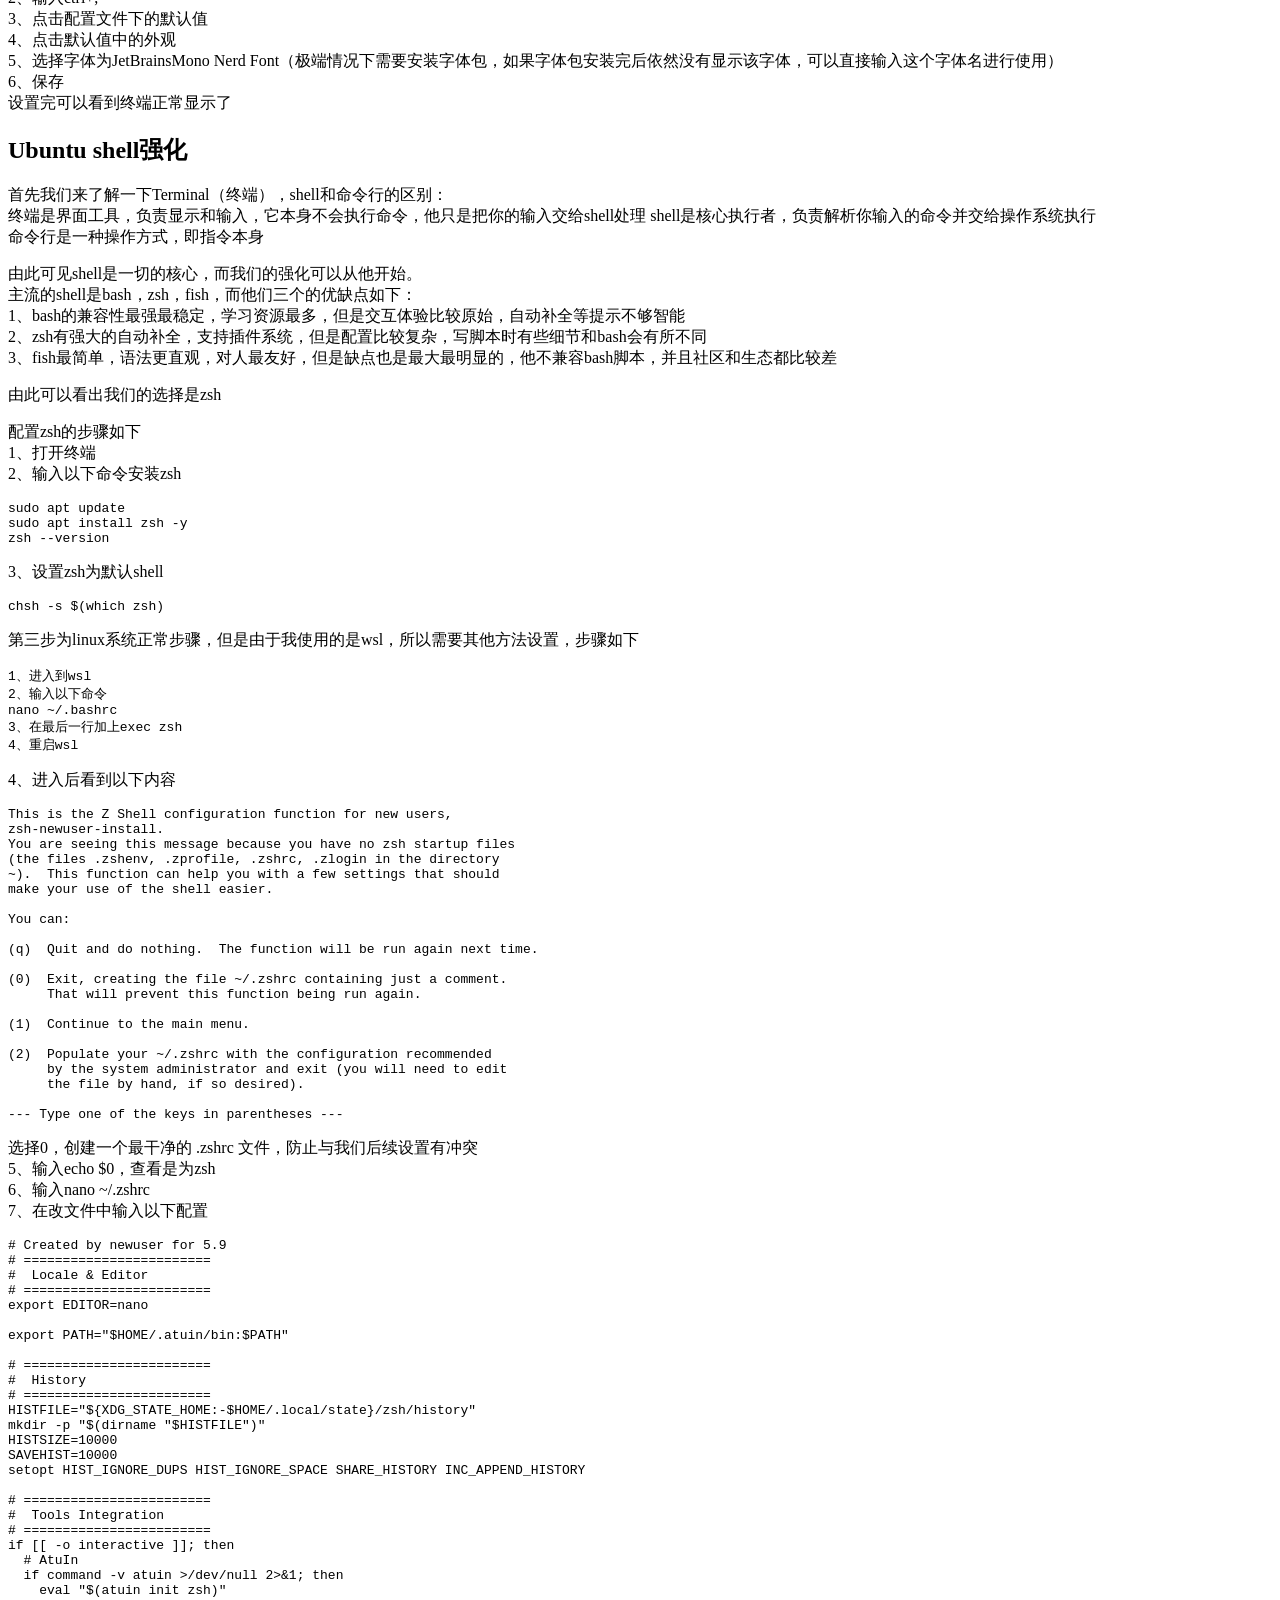
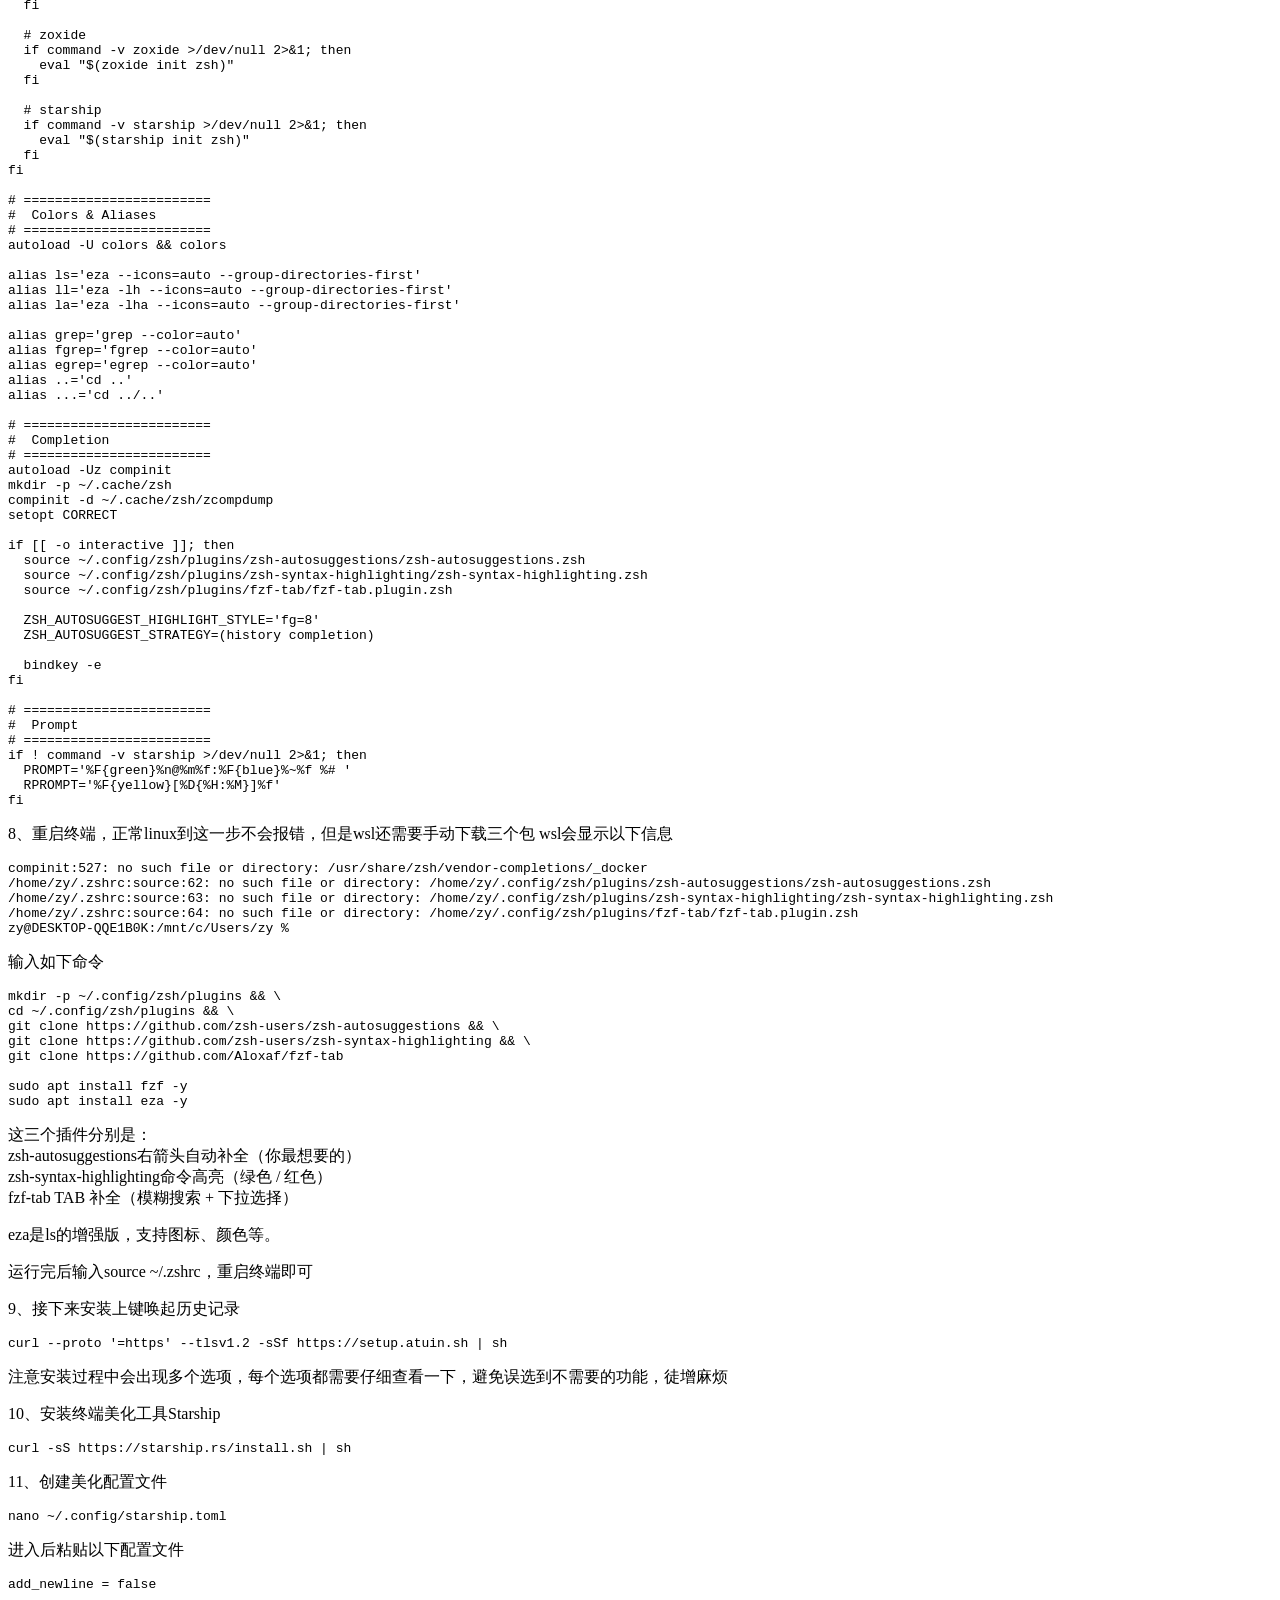
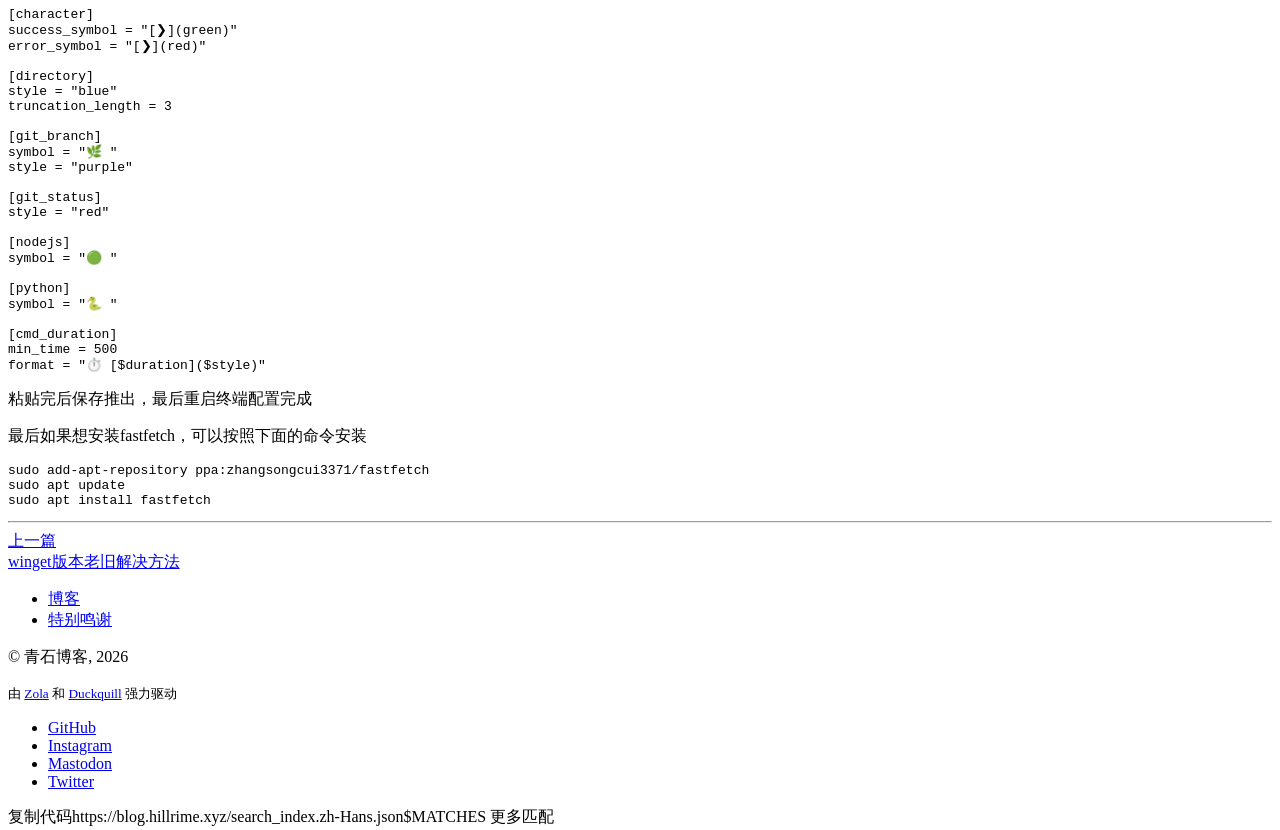
<file: blog/powershell/index.html>
<!doctype html><html lang=zh-Hans xmlns=http://www.w3.org/1999/xhtml><head><meta charset=UTF-8><meta content="有主见、现代、漂亮、简洁的 Zola 主题。" name=description><meta content="width=device-width,initial-scale=1" name=viewport><meta content=#ff7800 name=theme-color><meta content=#ffa348 media=(prefers-color-scheme:dark) name=theme-color><meta content="default-src 'none';font-src 'self';img-src 'self' https: data:;media-src 'self' https:;style-src 'self' 'unsafe-inline';frame-src https://player.vimeo.com https://www.youtube-nocookie.com https://toot.community;base-uri 'none';form-action 'none';connect-src 'self' https://duckquill.goatcounter.com/count https://vmst.io https://toot.community;script-src 'self' https://duckquill.goatcounter.com/count 'self'" http-equiv=content-security-policy><title>powershell与Ubuntu shell强化 - 青石博客</title><link href=https://blog.hillrime.xyz/blog/powershell/ rel=canonical><link href=https://vmst.io/@daudix rel=me><meta content=@daudix@vmst.io name=fediverse:creator><link href=https://blog.hillrime.xyz/favicon.png rel=icon type=image/png><link href=https://blog.hillrime.xyz/apple-touch-icon.png rel=apple-touch-icon sizes=180x180 type=image/png><link title="青石博客 - RSS Feed" href=https://blog.hillrime.xyz/rss.xml rel=alternate type=application/rss+xml><link title="青石博客 - Atom Feed" href=https://blog.hillrime.xyz/atom.xml rel=alternate type=application/atom+xml><style>:root{--accent-color:#ff7800}[data-theme=dark]{--accent-color:#ffa348}@media (prefers-color-scheme:dark){:root:not([data-theme=light]){--accent-color:#ffa348}}</style><link href=https://blog.hillrime.xyz/style.css rel=stylesheet><link href=https://blog.hillrime.xyz/icons.css rel=stylesheet><link href=https://blog.hillrime.xyz/custom.css rel=stylesheet><script defer src=https://blog.hillrime.xyz/closable.js></script><script defer src=https://blog.hillrime.xyz/copy-button.js></script><script data-goatcounter=https://duckquill.goatcounter.com/count defer src=https://blog.hillrime.xyz/count.js></script><script defer src=https://blog.hillrime.xyz/fuse.js></script><script defer src=https://blog.hillrime.xyz/search-fuse.js></script><script defer src=https://blog.hillrime.xyz/theme-switcher.js></script><meta content=青石博客 property=og:site_name><meta content="powershell与Ubuntu shell强化 - 青石博客" property=og:title><meta content=https://blog.hillrime.xyz/blog/powershell/ property=og:url><meta content="有主见、现代、漂亮、简洁的 Zola 主题。" property=og:description><meta content=https://blog.hillrime.xyz/card.png property=og:image><meta content=zh_CN property=og:locale><body><header id=site-nav><nav><a href=#main-content tabindex=0> 跳转到正文 </a><ul><li id=home><a href=https://blog.hillrime.xyz> <i class=icon></i>青石博客</a><li class=divider><li><details class=closable><summary>链接</summary> <ul><li><a href=https://blog.hillrime.xyz/blog/>博客</a></ul></details><li id=search><button class=circle id=search-toggle title=搜索><i class=icon></i></button><li id=theme-switcher><details class=closable><summary class=circle title=主题><i class=icon></i></summary> <ul><li><button class=circle id=theme-light title=切换到浅色模式><i class=icon></i></button><li><button class=circle id=theme-dark title=切换到深色模式><i class=icon></i></button><li><button class=circle id=theme-system title=系统主题><i class=icon></i></button></ul></details><li id=feed><details class=closable><summary class=circle title=推送><i class=icon></i></summary> <ul><li><a rel="noopener nofollow noreferrer" href=https://blog.hillrime.xyz/rss.xml>RSS</a><li><a rel="noopener nofollow noreferrer" href=https://blog.hillrime.xyz/atom.xml>Atom</a></ul></details><li id=repo><a class=circle href=https://codeberg.org/daudix/duckquill title=存储库> <i class=icon></i> </a></ul></nav><div id=search-container><label class=visually-hidden for=search-bar>搜索</label><input autocomplete=off disabled id=search-bar placeholder=寻找… type=search><div id=search-results-container><div id=search-results></div></div></div></header><main id=main-content><article><div id=heading><p><small> <time datetime=" 2026-04-18T00:00:00+00:00">发布于 2026 年 04 月 18 日</time></small><h1>powershell与Ubuntu shell强化</h1><p><small><span>由 青石 创作</span><span> • </span><span>阅读需要 5 分钟</span><span> • </span></small><ul class=tags><a class=tag href=https://blog.hillrime.xyz/tags>标签:</a><li><a class=tag href=https://blog.hillrime.xyz/tags/shell/>shell</a></ul><br></div><div id=buttons-container><a href=#top id=go-to-top title=回到顶部><i class=icon></i></a><a href="https://shareopenly.org/share/?url=https://blog.hillrime.xyz/blog/powershell/" rel="noopener nofollow noreferrer" id=share title=分享><i class=icon></i></a><a rel="noopener nofollow noreferrer" href=https://codeberg.org/daudix/duckquill/issues id=issue title=创建议题><i class=icon></i></a></div><p>在开发过程中经常会用到命令行操作，接下来要对他们进行强化。<h2 id=powershellqiang-hua>Powershell强化</h2><p>我们的目标是要让powershell有自动补全，查看历史记录，命令高亮和Git提示，样式优化。<p>安装模块<pre><code data-lang=bash># 模糊搜索工具
winget install junegunn.fzf
# 验证安装
fzf --version
# 智能目录跳转
winget install ajeetdsouza.zoxide
# 验证安装
zoxide --version
# Git 状态显示 需要管理员权限
Install-Module posh-git -Force
# 验证安装
Get-InstalledModule posh-git
# 安装Oh My Posh
winget install JanDeDobbeleer.OhMyPosh
#验证安装
oh-my-posh version
</code></pre><p>安装图标字体<pre><code data-lang=bash>oh-my-posh font install
# 推荐选择：JetBrainsMono
</code></pre><p>写入配置文件<pre><code data-lang=bash>notepad $PROFILE
</code></pre><p>配置文件<pre><code data-lang=text># ---------- PSReadLine ----------
Import-Module PSReadLine
Set-PSReadLineOption -PredictionSource History
Set-PSReadLineOption -PredictionViewStyle InlineView

# ---------- Git ----------
Import-Module posh-git

# ---------- fzf ----------
Import-Module PSFzf
Set-PsFzfOption -PSReadlineChordProvider 'Ctrl+t' -PSReadlineChordReverseHistory 'Ctrl+r'

# ---------- zoxide ----------
Invoke-Expression (& { (zoxide init powershell | Out-String) })

# ---------- oh-my-posh ----------

oh-my-posh init pwsh | Invoke-Expression

# ---------- Bash-style line editing ----------

# Ctrl+A → 行首
Set-PSReadLineKeyHandler -Key Ctrl+a -Function BeginningOfLine
# Ctrl+E → 行尾
Set-PSReadLineKeyHandler -Key Ctrl+e -Function EndOfLine
# Ctrl+U → 删除从光标到行首
Set-PSReadLineKeyHandler -Key Ctrl+u -Function BackwardDeleteLine
# Ctrl+K → 删除从光标到行尾
Set-PSReadLineKeyHandler -Key Ctrl+k -Function ForwardDeleteLine
</code></pre><p>保存后重启终端可看到美化和其他功能均出现，但有可能出现乱码，此为字体问题，修复步骤如下<br> 1、打开终端<br> 2、输入ctrl+,<br> 3、点击配置文件下的默认值<br> 4、点击默认值中的外观<br> 5、选择字体为JetBrainsMono Nerd Font（极端情况下需要安装字体包，如果字体包安装完后依然没有显示该字体，可以直接输入这个字体名进行使用）<br> 6、保存<br> 设置完可以看到终端正常显示了<h2 id=ubuntu-shellqiang-hua>Ubuntu shell强化</h2><p>首先我们来了解一下Terminal（终端），shell和命令行的区别：<br> 终端是界面工具，负责显示和输入，它本身不会执行命令，他只是把你的输入交给shell处理 shell是核心执行者，负责解析你输入的命令并交给操作系统执行<br> 命令行是一种操作方式，即指令本身<p>由此可见shell是一切的核心，而我们的强化可以从他开始。<br> 主流的shell是bash，zsh，fish，而他们三个的优缺点如下：<br> 1、bash的兼容性最强最稳定，学习资源最多，但是交互体验比较原始，自动补全等提示不够智能<br> 2、zsh有强大的自动补全，支持插件系统，但是配置比较复杂，写脚本时有些细节和bash会有所不同<br> 3、fish最简单，语法更直观，对人最友好，但是缺点也是最大最明显的，他不兼容bash脚本，并且社区和生态都比较差<p>由此可以看出我们的选择是zsh<p>配置zsh的步骤如下<br> 1、打开终端<br> 2、输入以下命令安装zsh<pre><code data-lang=bash>sudo apt update
sudo apt install zsh -y
zsh --version
</code></pre><p>3、设置zsh为默认shell<pre><code data-lang=bash>chsh -s $(which zsh)
</code></pre><p>第三步为linux系统正常步骤，但是由于我使用的是wsl，所以需要其他方法设置，步骤如下<pre><code data-lang=text>1、进入到wsl
2、输入以下命令
nano ~/.bashrc
3、在最后一行加上exec zsh
4、重启wsl
</code></pre><p>4、进入后看到以下内容<pre><code data-lang=text>This is the Z Shell configuration function for new users,
zsh-newuser-install.
You are seeing this message because you have no zsh startup files
(the files .zshenv, .zprofile, .zshrc, .zlogin in the directory
~).  This function can help you with a few settings that should
make your use of the shell easier.

You can:

(q)  Quit and do nothing.  The function will be run again next time.

(0)  Exit, creating the file ~/.zshrc containing just a comment.
     That will prevent this function being run again.

(1)  Continue to the main menu.

(2)  Populate your ~/.zshrc with the configuration recommended
     by the system administrator and exit (you will need to edit
     the file by hand, if so desired).

--- Type one of the keys in parentheses ---
</code></pre><p>选择0，创建一个最干净的 .zshrc 文件，防止与我们后续设置有冲突<br> 5、输入echo $0，查看是为zsh<br> 6、输入nano ~/.zshrc<br> 7、在改文件中输入以下配置<pre><code data-lang=text># Created by newuser for 5.9
# ========================
#  Locale & Editor
# ========================
export EDITOR=nano

export PATH="$HOME/.atuin/bin:$PATH"

# ========================
#  History
# ========================
HISTFILE="${XDG_STATE_HOME:-$HOME/.local/state}/zsh/history"
mkdir -p "$(dirname "$HISTFILE")"
HISTSIZE=10000
SAVEHIST=10000
setopt HIST_IGNORE_DUPS HIST_IGNORE_SPACE SHARE_HISTORY INC_APPEND_HISTORY

# ========================
#  Tools Integration
# ========================
if [[ -o interactive ]]; then
  # AtuIn
  if command -v atuin >/dev/null 2>&1; then
    eval "$(atuin init zsh)"
  fi

  # zoxide
  if command -v zoxide >/dev/null 2>&1; then
    eval "$(zoxide init zsh)"
  fi

  # starship
  if command -v starship >/dev/null 2>&1; then
    eval "$(starship init zsh)"
  fi
fi

# ========================
#  Colors & Aliases
# ========================
autoload -U colors && colors

alias ls='eza --icons=auto --group-directories-first'
alias ll='eza -lh --icons=auto --group-directories-first'
alias la='eza -lha --icons=auto --group-directories-first'

alias grep='grep --color=auto'
alias fgrep='fgrep --color=auto'
alias egrep='egrep --color=auto'
alias ..='cd ..'
alias ...='cd ../..'

# ========================
#  Completion
# ========================
autoload -Uz compinit
mkdir -p ~/.cache/zsh
compinit -d ~/.cache/zsh/zcompdump
setopt CORRECT

if [[ -o interactive ]]; then
  source ~/.config/zsh/plugins/zsh-autosuggestions/zsh-autosuggestions.zsh
  source ~/.config/zsh/plugins/zsh-syntax-highlighting/zsh-syntax-highlighting.zsh
  source ~/.config/zsh/plugins/fzf-tab/fzf-tab.plugin.zsh

  ZSH_AUTOSUGGEST_HIGHLIGHT_STYLE='fg=8'
  ZSH_AUTOSUGGEST_STRATEGY=(history completion)

  bindkey -e
fi

# ========================
#  Prompt
# ========================
if ! command -v starship >/dev/null 2>&1; then
  PROMPT='%F{green}%n@%m%f:%F{blue}%~%f %# '
  RPROMPT='%F{yellow}[%D{%H:%M}]%f'
fi
</code></pre><p>8、重启终端，正常linux到这一步不会报错，但是wsl还需要手动下载三个包 wsl会显示以下信息<pre><code data-lang=bash>compinit:527: no such file or directory: /usr/share/zsh/vendor-completions/_docker
/home/zy/.zshrc:source:62: no such file or directory: /home/zy/.config/zsh/plugins/zsh-autosuggestions/zsh-autosuggestions.zsh
/home/zy/.zshrc:source:63: no such file or directory: /home/zy/.config/zsh/plugins/zsh-syntax-highlighting/zsh-syntax-highlighting.zsh
/home/zy/.zshrc:source:64: no such file or directory: /home/zy/.config/zsh/plugins/fzf-tab/fzf-tab.plugin.zsh
zy@DESKTOP-QQE1B0K:/mnt/c/Users/zy %
</code></pre><p>输入如下命令<pre><code data-lang=bash>mkdir -p ~/.config/zsh/plugins && \
cd ~/.config/zsh/plugins && \
git clone https://github.com/zsh-users/zsh-autosuggestions && \
git clone https://github.com/zsh-users/zsh-syntax-highlighting && \
git clone https://github.com/Aloxaf/fzf-tab

sudo apt install fzf -y
sudo apt install eza -y
</code></pre><p>这三个插件分别是：<br> zsh-autosuggestions右箭头自动补全（你最想要的）<br> zsh-syntax-highlighting命令高亮（绿色 / 红色）<br> fzf-tab TAB 补全（模糊搜索 + 下拉选择）<p>eza是ls的增强版，支持图标、颜色等。<p>运行完后输入source ~/.zshrc，重启终端即可<p>9、接下来安装上键唤起历史记录<pre><code data-lang=bash>curl --proto '=https' --tlsv1.2 -sSf https://setup.atuin.sh | sh
</code></pre><p>注意安装过程中会出现多个选项，每个选项都需要仔细查看一下，避免误选到不需要的功能，徒增麻烦<p>10、安装终端美化工具Starship<pre><code data-lang=bash>curl -sS https://starship.rs/install.sh | sh
</code></pre><p>11、创建美化配置文件<pre><code data-lang=bash>nano ~/.config/starship.toml
</code></pre><p>进入后粘贴以下配置文件<pre><code data-lang=bash>add_newline = false

[character]
success_symbol = "[❯](green)"
error_symbol = "[❯](red)"

[directory]
style = "blue"
truncation_length = 3

[git_branch]
symbol = "🌿 "
style = "purple"

[git_status]
style = "red"

[nodejs]
symbol = "🟢 "

[python]
symbol = "🐍 "

[cmd_duration]
min_time = 500
format = "⏱️ [$duration]($style)"
</code></pre><p>粘贴完后保存推出，最后重启终端配置完成<p>最后如果想安装fastfetch，可以按照下面的命令安装<pre><code data-lang=bash>sudo add-apt-repository ppa:zhangsongcui3371/fastfetch
sudo apt update
sudo apt install fastfetch
</code></pre></article><hr><nav id=post-nav><a class="post-nav-item post-nav-prev" href=https://blog.hillrime.xyz/blog/wingetfix/> <div class=nav-arrow>上一篇</div> <span class=post-title>winget版本老旧解决方法</span> </a></nav></main><footer id=site-footer><nav><ul><li><a href=https://blog.hillrime.xyz/blog/>博客</a><li><a href=https://blog.hillrime.xyz/blog/special-thanks/>特别鸣谢</a></ul></nav><p>© 青石博客, 2026<p><small>由 <a class="link external" rel="noopener nofollow noreferrer" href=https://www.getzola.org>Zola</a> 和 <a class="link external" rel="noopener nofollow noreferrer" href=https://duckquill.daudix.one>Duckquill</a> 强力驱动 </small><ul id=external-links><li><a rel="noopener nofollow noreferrer me" href=https://github.com title=GitHub> <i style="--icon:url(&#34;data:image/svg+xml,%3Csvg role='img' viewBox='0 0 24 24' xmlns='http://www.w3.org/2000/svg'%3E%3Ctitle%3EGitHub%3C/title%3E%3Cpath d='M12 .297c-6.63 0-12 5.373-12 12 0 5.303 3.438 9.8 8.205 11.385.6.113.82-.258.82-.577 0-.285-.01-1.04-.015-2.04-3.338.724-4.042-1.61-4.042-1.61C4.422 18.07 3.633 17.7 3.633 17.7c-1.087-.744.084-.729.084-.729 1.205.084 1.838 1.236 1.838 1.236 1.07 1.835 2.809 1.305 3.495.998.108-.776.417-1.305.76-1.605-2.665-.3-5.466-1.332-5.466-5.93 0-1.31.465-2.38 1.235-3.22-.135-.303-.54-1.523.105-3.176 0 0 1.005-.322 3.3 1.23.96-.267 1.98-.399 3-.405 2.28-1.552 3.285-1.23 3.285-1.23.645 1.653.24 2.873.12 3.176.765.84 1.23 1.91 1.23 3.22 0 4.61-2.805 5.625-5.475 5.92.42.36.81 1.096.81 2.22 0 1.606-.015 2.896-.015 3.286 0 .315.21.69.825.57C20.565 22.092 24 17.592 24 12.297c0-6.627-5.373-12-12-12'/%3E%3C/svg%3E&#34;)" class=icon></i> <span>GitHub</span> </a><li><a rel="noopener nofollow noreferrer me" href=https://instagram.com title=Instagram> <i style="--icon:url(&#34;data:image/svg+xml,%3Csvg role='img' viewBox='0 0 24 24' xmlns='http://www.w3.org/2000/svg'%3E%3Ctitle%3EInstagram%3C/title%3E%3Cpath d='M7.0301.084c-1.2768.0602-2.1487.264-2.911.5634-.7888.3075-1.4575.72-2.1228 1.3877-.6652.6677-1.075 1.3368-1.3802 2.127-.2954.7638-.4956 1.6365-.552 2.914-.0564 1.2775-.0689 1.6882-.0626 4.947.0062 3.2586.0206 3.6671.0825 4.9473.061 1.2765.264 2.1482.5635 2.9107.308.7889.72 1.4573 1.380 2.1228.6679.6655 1.3365 1.0743 2.1285 1.38.7632.295 1.6361.4961 2.9134.552 1.2773.056 1.6884.069 4.948-.0627 3.2578-.0062 3.668-.0207 4.9478-.0814 1.28-.0607 2.147-.2652 2.9098-.5633.7889-.3086 1.4578-.72 2.1228-1.3881.665-.6682 1.0745-1.3378 1.3795-2.1284.2957-.7632.4966-1.636.552-2.9124.056-1.2809.0692-1.6898.063-4.948-.0063-3.2583-.021-3.6668-.0817-4.9465-.0607-1.2797-.264-2.1487-.5633-2.9117-.3084-.7889-.72-1.4568-1.3876-2.1228C21.2982 1.33 20.628.9208 19.8378.6165 19.074.321 18.2017.1197 16.9244.0645 15.6471.0093 15.236-.005 11.977.0014 8.718.0076 8.31.0215 7.0301.0839m.1402 21.6932c-1.17-.0509-1.8053-.2453-2.2287-.408-.5606-.216-.96-.4771-1.3819-.895-.422-.4178-.6811-.8186-.9-1.378-.1644-.4234-.3624-1.058-.4171-2.228-.0595-1.2645-.072-1.6442-.079-4.848-.007-3.2037.0053-3.583.0607-4.848.05-1.169.2456-1.805.408-2.2282.216-.5613.4762-.96.895-1.3816.4188-.4217.8184-.6814 1.3783-.9003.423-.1651 1.0575-.3614 2.227-.4171 1.2655-.06 1.6447-.072 4.848-.079 3.2033-.007 3.5835.005 4.8495.0608 1.169.0508 1.8053.2445 2.228.408.5608.216.96.4754 1.3816.895.4217.4194.6816.8176.9005 1.3787.1653.4217.3617 1.056.4169 2.2263.0602 1.2655.0739 1.645.0796 4.848.0058 3.203-.0055 3.5834-.061 4.848-.051 1.17-.245 1.8055-.408 2.2294-.216.5604-.4763.96-.8954 1.3814-.419.4215-.8181.6811-1.3783.9-.4224.1649-1.0577.3617-2.2262.4174-1.2656.0595-1.6448.072-4.8493.079-3.2045.007-3.5825-.006-4.848-.0608M16.953 5.5864A1.44 1.44 0 1 0 18.39 4.144a1.44 1.44 0 0 0-1.437 1.4424M5.8385 12.012c.0067 3.4032 2.7706 6.1557 6.173 6.1493 3.4026-.0065 6.157-2.7701 6.1506-6.1733-.0065-3.4032-2.771-6.1565-6.174-6.1498-3.403.0067-6.156 2.771-6.1496 6.1738M8 12.0077a4 4 0 1 1 4.008 3.9921A3.9996 3.9996 0 0 1 8 12.0077'/%3E%3C/svg%3E&#34;)" class=icon></i> <span>Instagram</span> </a><li><a rel="noopener nofollow noreferrer me" href=https://mastodon.social title=Mastodon> <i style="--icon:url(&#34;data:image/svg+xml,%3Csvg role='img' viewBox='0 0 24 24' xmlns='http://www.w3.org/2000/svg'%3E%3Ctitle%3EMastodon%3C/title%3E%3Cpath d='M23.268 5.313c-.35-2.578-2.617-4.61-5.304-5.004C17.51.242 15.792 0 11.813 0h-.03c-3.98 0-4.835.242-5.288.309C3.882.692 1.496 2.518.917 5.127.64 6.412.61 7.837.661 9.143c.074 1.874.088 3.745.26 5.611.118 1.24.325 2.47.62 3.68.55 2.237 2.777 4.098 4.96 4.857 2.336.792 4.849.923 7.256.38.265-.061.527-.132.786-.213.585-.184 1.27-.39 1.774-.753a.057.057 0 0 0 .023-.043v-1.809a.052.052 0 0 0-.02-.041.053.053 0 0 0-.046-.01 20.282 20.282 0 0 1-4.709.545c-2.73 0-3.463-1.284-3.674-1.818a5.593 5.593 0 0 1-.319-1.433.053.053 0 0 1 .066-.054c1.517.363 3.072.546 4.632.546.376 0 .75 0 1.125-.01 1.57-.044 3.224-.124 4.768-.422.038-.008.077-.015.11-.024 2.435-.464 4.753-1.92 4.989-5.604.008-.145.03-1.52.03-1.67.002-.512.167-3.63-.024-5.545zm-3.748 9.195h-2.561V8.29c0-1.309-.55-1.976-1.67-1.976-1.23 0-1.846.79-1.846 2.35v3.403h-2.546V8.663c0-1.56-.617-2.35-1.848-2.35-1.112 0-1.668.668-1.67 1.977v6.218H4.822V8.102c0-1.31.337-2.35 1.011-3.12.696-.77 1.608-1.164 2.74-1.164 1.311 0 2.302.5 2.962 1.498l.638 1.06.638-1.06c.66-.999 1.65-1.498 2.96-1.498 1.13 0 2.043.395 2.74 1.164.675.77 1.012 1.81 1.012 3.12z'/%3E%3C/svg%3E&#34;)" class=icon></i> <span>Mastodon</span> </a><li><a rel="noopener nofollow noreferrer me" href=https://twitter.com title=Twitter> <i style="--icon:url(&#34;data:image/svg+xml,%3Csvg role='img' viewBox='0 0 24 24' xmlns='http://www.w3.org/2000/svg'%3E%3Ctitle%3ETwitter%3C/title%3E%3Cpath d='M21.543 7.104c.015.211.015.423.015.636 0 6.507-4.954 14.01-14.01 14.01v-.003A13.94 13.94 0 0 1 0 19.539a9.88 9.88 0 0 0 7.287-2.041 4.93 4.93 0 0 1-4.6-3.42 4.916 4.916 0 0 0 2.223-.084A4.926 4.926 0 0 1 .96 9.167v-.062a4.887 4.887 0 0 0 2.235.616A4.928 4.928 0 0 1 1.67 3.148 13.98 13.98 0 0 0 11.82 8.292a4.929 4.929 0 0 1 8.39-4.49 9.868 9.868 0 0 0 3.128-1.196 4.941 4.941 0 0 1-2.165 2.724A9.828 9.828 0 0 0 24 4.555a10.019 10.019 0 0 1-2.457 2.549z'/%3E%3C/svg%3E&#34;)" class=icon></i> <span>Twitter</span> </a></ul></footer><span class=hidden id=copy-code-text>复制代码</span><span class=hidden id=search-index>https://blog.hillrime.xyz/search_index.zh-Hans.json</span><span class=hidden id=more-matches-text>$MATCHES 更多匹配</span><style>:root{--alert-note-text:"附注";--alert-tip-text:"提示";--alert-important-text:"重要";--alert-warning-text:"警告";--alert-caution-text:"注意"}</style>
</file>
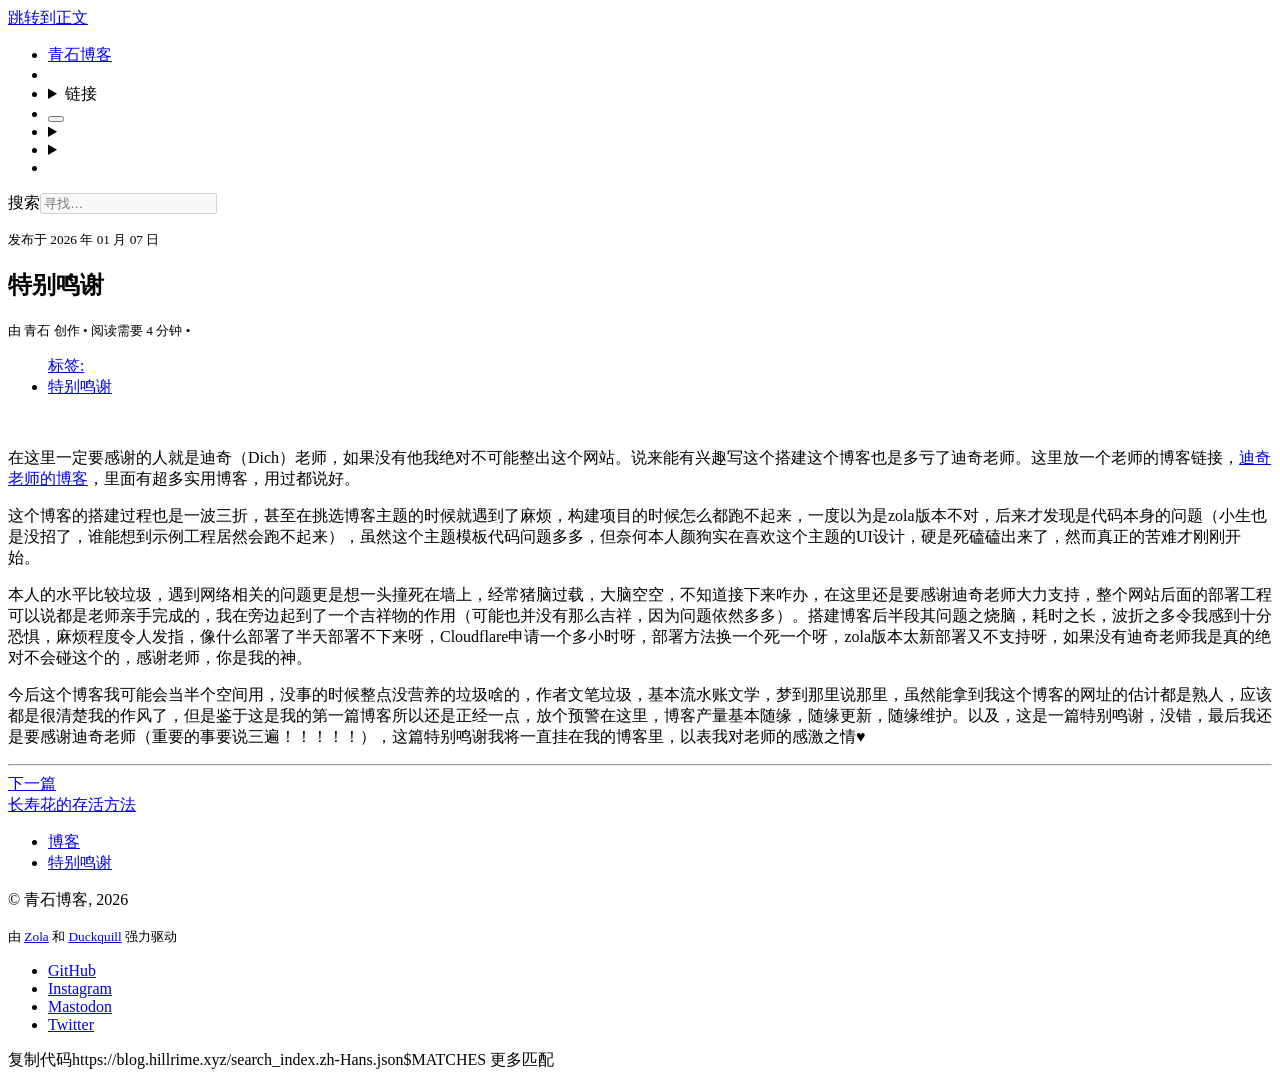
<file: blog/special-thanks/index.html>
<!doctype html><html lang=zh-Hans xmlns=http://www.w3.org/1999/xhtml><head><meta charset=UTF-8><meta content="有主见、现代、漂亮、简洁的 Zola 主题。" name=description><meta content="width=device-width,initial-scale=1" name=viewport><meta content=#ff7800 name=theme-color><meta content=#ffa348 media=(prefers-color-scheme:dark) name=theme-color><meta content="default-src 'none';font-src 'self';img-src 'self' https: data:;media-src 'self' https:;style-src 'self' 'unsafe-inline';frame-src https://player.vimeo.com https://www.youtube-nocookie.com https://toot.community;base-uri 'none';form-action 'none';connect-src 'self' https://duckquill.goatcounter.com/count https://vmst.io https://toot.community;script-src 'self' https://duckquill.goatcounter.com/count 'self'" http-equiv=content-security-policy><title>特别鸣谢 - 青石博客</title><link href=https://blog.hillrime.xyz/blog/special-thanks/ rel=canonical><link href=https://vmst.io/@daudix rel=me><meta content=@daudix@vmst.io name=fediverse:creator><link href=https://blog.hillrime.xyz/favicon.png rel=icon type=image/png><link href=https://blog.hillrime.xyz/apple-touch-icon.png rel=apple-touch-icon sizes=180x180 type=image/png><link title="青石博客 - RSS Feed" href=https://blog.hillrime.xyz/rss.xml rel=alternate type=application/rss+xml><link title="青石博客 - Atom Feed" href=https://blog.hillrime.xyz/atom.xml rel=alternate type=application/atom+xml><style>:root{--accent-color:#ff7800}[data-theme=dark]{--accent-color:#ffa348}@media (prefers-color-scheme:dark){:root:not([data-theme=light]){--accent-color:#ffa348}}</style><link href=https://blog.hillrime.xyz/style.css rel=stylesheet><link href=https://blog.hillrime.xyz/icons.css rel=stylesheet><link href=https://blog.hillrime.xyz/custom.css rel=stylesheet><script defer src=https://blog.hillrime.xyz/closable.js></script><script defer src=https://blog.hillrime.xyz/copy-button.js></script><script data-goatcounter=https://duckquill.goatcounter.com/count defer src=https://blog.hillrime.xyz/count.js></script><script defer src=https://blog.hillrime.xyz/fuse.js></script><script defer src=https://blog.hillrime.xyz/search-fuse.js></script><script defer src=https://blog.hillrime.xyz/theme-switcher.js></script><meta content=青石博客 property=og:site_name><meta content="特别鸣谢 - 青石博客" property=og:title><meta content=https://blog.hillrime.xyz/blog/special-thanks/ property=og:url><meta content=这是一篇关于这个网站起源的文章 property=og:description><meta content=https://blog.hillrime.xyz/card.png property=og:image><meta content=zh_CN property=og:locale><body><header id=site-nav><nav><a href=#main-content tabindex=0> 跳转到正文 </a><ul><li id=home><a href=https://blog.hillrime.xyz> <i class=icon></i>青石博客</a><li class=divider><li><details class=closable><summary>链接</summary> <ul><li><a href=https://blog.hillrime.xyz/blog/>博客</a></ul></details><li id=search><button class=circle id=search-toggle title=搜索><i class=icon></i></button><li id=theme-switcher><details class=closable><summary class=circle title=主题><i class=icon></i></summary> <ul><li><button class=circle id=theme-light title=切换到浅色模式><i class=icon></i></button><li><button class=circle id=theme-dark title=切换到深色模式><i class=icon></i></button><li><button class=circle id=theme-system title=系统主题><i class=icon></i></button></ul></details><li id=feed><details class=closable><summary class=circle title=推送><i class=icon></i></summary> <ul><li><a rel="noopener nofollow noreferrer" href=https://blog.hillrime.xyz/rss.xml>RSS</a><li><a rel="noopener nofollow noreferrer" href=https://blog.hillrime.xyz/atom.xml>Atom</a></ul></details><li id=repo><a class=circle href=https://codeberg.org/daudix/duckquill title=存储库> <i class=icon></i> </a></ul></nav><div id=search-container><label class=visually-hidden for=search-bar>搜索</label><input autocomplete=off disabled id=search-bar placeholder=寻找… type=search><div id=search-results-container><div id=search-results></div></div></div></header><main id=main-content><article><div id=heading><p><small> <time datetime=" 2026-01-07T00:00:00+00:00">发布于 2026 年 01 月 07 日</time></small><h1>特别鸣谢</h1><p><small><span>由 青石 创作</span><span> • </span><span>阅读需要 4 分钟</span><span> • </span></small><ul class=tags><a class=tag href=https://blog.hillrime.xyz/tags>标签:</a><li><a class=tag href=https://blog.hillrime.xyz/tags/te-bie-ming-xie/>特别鸣谢</a></ul><br></div><div id=buttons-container><a href=#top id=go-to-top title=回到顶部><i class=icon></i></a><a href="https://shareopenly.org/share/?url=https://blog.hillrime.xyz/blog/special-thanks/&text=%E8%BF%99%E6%98%AF%E4%B8%80%E7%AF%87%E5%85%B3%E4%BA%8E%E8%BF%99%E4%B8%AA%E7%BD%91%E7%AB%99%E8%B5%B7%E6%BA%90%E7%9A%84%E6%96%87%E7%AB%A0" rel="noopener nofollow noreferrer" id=share title=分享><i class=icon></i></a><a rel="noopener nofollow noreferrer" href=https://codeberg.org/daudix/duckquill/issues id=issue title=创建议题><i class=icon></i></a></div><p>在这里一定要感谢的人就是迪奇（Dich）老师，如果没有他我绝对不可能整出这个网站。说来能有兴趣写这个搭建这个博客也是多亏了迪奇老师。这里放一个老师的博客链接，<a rel="noopener nofollow noreferrer external" href=https://blog.dich.bid/ target=_blank>迪奇老师的博客</a>，里面有超多实用博客，用过都说好。<p>这个博客的搭建过程也是一波三折，甚至在挑选博客主题的时候就遇到了麻烦，构建项目的时候怎么都跑不起来，一度以为是zola版本不对，后来才发现是代码本身的问题（小生也是没招了，谁能想到示例工程居然会跑不起来），虽然这个主题模板代码问题多多，但奈何本人颜狗实在喜欢这个主题的UI设计，硬是死磕磕出来了，然而真正的苦难才刚刚开始。<p>本人的水平比较垃圾，遇到网络相关的问题更是想一头撞死在墙上，经常猪脑过载，大脑空空，不知道接下来咋办，在这里还是要感谢迪奇老师大力支持，整个网站后面的部署工程可以说都是老师亲手完成的，我在旁边起到了一个吉祥物的作用（可能也并没有那么吉祥，因为问题依然多多）。搭建博客后半段其问题之烧脑，耗时之长，波折之多令我感到十分恐惧，麻烦程度令人发指，像什么部署了半天部署不下来呀，Cloudflare申请一个多小时呀，部署方法换一个死一个呀，zola版本太新部署又不支持呀，如果没有迪奇老师我是真的绝对不会碰这个的，感谢老师，你是我的神。<p>今后这个博客我可能会当半个空间用，没事的时候整点没营养的垃圾啥的，作者文笔垃圾，基本流水账文学，梦到那里说那里，虽然能拿到我这个博客的网址的估计都是熟人，应该都是很清楚我的作风了，但是鉴于这是我的第一篇博客所以还是正经一点，放个预警在这里，博客产量基本随缘，随缘更新，随缘维护。以及，这是一篇特别鸣谢，没错，最后我还是要感谢迪奇老师（重要的事要说三遍！！！！！），这篇特别鸣谢我将一直挂在我的博客里，以表我对老师的感激之情♥️</article><hr><nav id=post-nav><a class="post-nav-item post-nav-next" href=https://blog.hillrime.xyz/blog/flowernote/> <div class=nav-arrow>下一篇</div> <span class=post-title>长寿花的存活方法</span> </a></nav></main><footer id=site-footer><nav><ul><li><a href=https://blog.hillrime.xyz/blog/>博客</a><li><a class=active href=https://blog.hillrime.xyz/blog/special-thanks/>特别鸣谢</a></ul></nav><p>© 青石博客, 2026<p><small>由 <a class="link external" rel="noopener nofollow noreferrer" href=https://www.getzola.org>Zola</a> 和 <a class="link external" rel="noopener nofollow noreferrer" href=https://duckquill.daudix.one>Duckquill</a> 强力驱动 </small><ul id=external-links><li><a rel="noopener nofollow noreferrer me" href=https://github.com title=GitHub> <i style="--icon:url(&#34;data:image/svg+xml,%3Csvg role='img' viewBox='0 0 24 24' xmlns='http://www.w3.org/2000/svg'%3E%3Ctitle%3EGitHub%3C/title%3E%3Cpath d='M12 .297c-6.63 0-12 5.373-12 12 0 5.303 3.438 9.8 8.205 11.385.6.113.82-.258.82-.577 0-.285-.01-1.04-.015-2.04-3.338.724-4.042-1.61-4.042-1.61C4.422 18.07 3.633 17.7 3.633 17.7c-1.087-.744.084-.729.084-.729 1.205.084 1.838 1.236 1.838 1.236 1.07 1.835 2.809 1.305 3.495.998.108-.776.417-1.305.76-1.605-2.665-.3-5.466-1.332-5.466-5.93 0-1.31.465-2.38 1.235-3.22-.135-.303-.54-1.523.105-3.176 0 0 1.005-.322 3.3 1.23.96-.267 1.98-.399 3-.405 2.28-1.552 3.285-1.23 3.285-1.23.645 1.653.24 2.873.12 3.176.765.84 1.23 1.91 1.23 3.22 0 4.61-2.805 5.625-5.475 5.92.42.36.81 1.096.81 2.22 0 1.606-.015 2.896-.015 3.286 0 .315.21.69.825.57C20.565 22.092 24 17.592 24 12.297c0-6.627-5.373-12-12-12'/%3E%3C/svg%3E&#34;)" class=icon></i> <span>GitHub</span> </a><li><a rel="noopener nofollow noreferrer me" href=https://instagram.com title=Instagram> <i style="--icon:url(&#34;data:image/svg+xml,%3Csvg role='img' viewBox='0 0 24 24' xmlns='http://www.w3.org/2000/svg'%3E%3Ctitle%3EInstagram%3C/title%3E%3Cpath d='M7.0301.084c-1.2768.0602-2.1487.264-2.911.5634-.7888.3075-1.4575.72-2.1228 1.3877-.6652.6677-1.075 1.3368-1.3802 2.127-.2954.7638-.4956 1.6365-.552 2.914-.0564 1.2775-.0689 1.6882-.0626 4.947.0062 3.2586.0206 3.6671.0825 4.9473.061 1.2765.264 2.1482.5635 2.9107.308.7889.72 1.4573 1.380 2.1228.6679.6655 1.3365 1.0743 2.1285 1.38.7632.295 1.6361.4961 2.9134.552 1.2773.056 1.6884.069 4.948-.0627 3.2578-.0062 3.668-.0207 4.9478-.0814 1.28-.0607 2.147-.2652 2.9098-.5633.7889-.3086 1.4578-.72 2.1228-1.3881.665-.6682 1.0745-1.3378 1.3795-2.1284.2957-.7632.4966-1.636.552-2.9124.056-1.2809.0692-1.6898.063-4.948-.0063-3.2583-.021-3.6668-.0817-4.9465-.0607-1.2797-.264-2.1487-.5633-2.9117-.3084-.7889-.72-1.4568-1.3876-2.1228C21.2982 1.33 20.628.9208 19.8378.6165 19.074.321 18.2017.1197 16.9244.0645 15.6471.0093 15.236-.005 11.977.0014 8.718.0076 8.31.0215 7.0301.0839m.1402 21.6932c-1.17-.0509-1.8053-.2453-2.2287-.408-.5606-.216-.96-.4771-1.3819-.895-.422-.4178-.6811-.8186-.9-1.378-.1644-.4234-.3624-1.058-.4171-2.228-.0595-1.2645-.072-1.6442-.079-4.848-.007-3.2037.0053-3.583.0607-4.848.05-1.169.2456-1.805.408-2.2282.216-.5613.4762-.96.895-1.3816.4188-.4217.8184-.6814 1.3783-.9003.423-.1651 1.0575-.3614 2.227-.4171 1.2655-.06 1.6447-.072 4.848-.079 3.2033-.007 3.5835.005 4.8495.0608 1.169.0508 1.8053.2445 2.228.408.5608.216.96.4754 1.3816.895.4217.4194.6816.8176.9005 1.3787.1653.4217.3617 1.056.4169 2.2263.0602 1.2655.0739 1.645.0796 4.848.0058 3.203-.0055 3.5834-.061 4.848-.051 1.17-.245 1.8055-.408 2.2294-.216.5604-.4763.96-.8954 1.3814-.419.4215-.8181.6811-1.3783.9-.4224.1649-1.0577.3617-2.2262.4174-1.2656.0595-1.6448.072-4.8493.079-3.2045.007-3.5825-.006-4.848-.0608M16.953 5.5864A1.44 1.44 0 1 0 18.39 4.144a1.44 1.44 0 0 0-1.437 1.4424M5.8385 12.012c.0067 3.4032 2.7706 6.1557 6.173 6.1493 3.4026-.0065 6.157-2.7701 6.1506-6.1733-.0065-3.4032-2.771-6.1565-6.174-6.1498-3.403.0067-6.156 2.771-6.1496 6.1738M8 12.0077a4 4 0 1 1 4.008 3.9921A3.9996 3.9996 0 0 1 8 12.0077'/%3E%3C/svg%3E&#34;)" class=icon></i> <span>Instagram</span> </a><li><a rel="noopener nofollow noreferrer me" href=https://mastodon.social title=Mastodon> <i style="--icon:url(&#34;data:image/svg+xml,%3Csvg role='img' viewBox='0 0 24 24' xmlns='http://www.w3.org/2000/svg'%3E%3Ctitle%3EMastodon%3C/title%3E%3Cpath d='M23.268 5.313c-.35-2.578-2.617-4.61-5.304-5.004C17.51.242 15.792 0 11.813 0h-.03c-3.98 0-4.835.242-5.288.309C3.882.692 1.496 2.518.917 5.127.64 6.412.61 7.837.661 9.143c.074 1.874.088 3.745.26 5.611.118 1.24.325 2.47.62 3.68.55 2.237 2.777 4.098 4.96 4.857 2.336.792 4.849.923 7.256.38.265-.061.527-.132.786-.213.585-.184 1.27-.39 1.774-.753a.057.057 0 0 0 .023-.043v-1.809a.052.052 0 0 0-.02-.041.053.053 0 0 0-.046-.01 20.282 20.282 0 0 1-4.709.545c-2.73 0-3.463-1.284-3.674-1.818a5.593 5.593 0 0 1-.319-1.433.053.053 0 0 1 .066-.054c1.517.363 3.072.546 4.632.546.376 0 .75 0 1.125-.01 1.57-.044 3.224-.124 4.768-.422.038-.008.077-.015.11-.024 2.435-.464 4.753-1.92 4.989-5.604.008-.145.03-1.52.03-1.67.002-.512.167-3.63-.024-5.545zm-3.748 9.195h-2.561V8.29c0-1.309-.55-1.976-1.67-1.976-1.23 0-1.846.79-1.846 2.35v3.403h-2.546V8.663c0-1.56-.617-2.35-1.848-2.35-1.112 0-1.668.668-1.67 1.977v6.218H4.822V8.102c0-1.31.337-2.35 1.011-3.12.696-.77 1.608-1.164 2.74-1.164 1.311 0 2.302.5 2.962 1.498l.638 1.06.638-1.06c.66-.999 1.65-1.498 2.96-1.498 1.13 0 2.043.395 2.74 1.164.675.77 1.012 1.81 1.012 3.12z'/%3E%3C/svg%3E&#34;)" class=icon></i> <span>Mastodon</span> </a><li><a rel="noopener nofollow noreferrer me" href=https://twitter.com title=Twitter> <i style="--icon:url(&#34;data:image/svg+xml,%3Csvg role='img' viewBox='0 0 24 24' xmlns='http://www.w3.org/2000/svg'%3E%3Ctitle%3ETwitter%3C/title%3E%3Cpath d='M21.543 7.104c.015.211.015.423.015.636 0 6.507-4.954 14.01-14.01 14.01v-.003A13.94 13.94 0 0 1 0 19.539a9.88 9.88 0 0 0 7.287-2.041 4.93 4.93 0 0 1-4.6-3.42 4.916 4.916 0 0 0 2.223-.084A4.926 4.926 0 0 1 .96 9.167v-.062a4.887 4.887 0 0 0 2.235.616A4.928 4.928 0 0 1 1.67 3.148 13.98 13.98 0 0 0 11.82 8.292a4.929 4.929 0 0 1 8.39-4.49 9.868 9.868 0 0 0 3.128-1.196 4.941 4.941 0 0 1-2.165 2.724A9.828 9.828 0 0 0 24 4.555a10.019 10.019 0 0 1-2.457 2.549z'/%3E%3C/svg%3E&#34;)" class=icon></i> <span>Twitter</span> </a></ul></footer><span class=hidden id=copy-code-text>复制代码</span><span class=hidden id=search-index>https://blog.hillrime.xyz/search_index.zh-Hans.json</span><span class=hidden id=more-matches-text>$MATCHES 更多匹配</span><style>:root{--alert-note-text:"附注";--alert-tip-text:"提示";--alert-important-text:"重要";--alert-warning-text:"警告";--alert-caution-text:"注意"}</style>
</file>
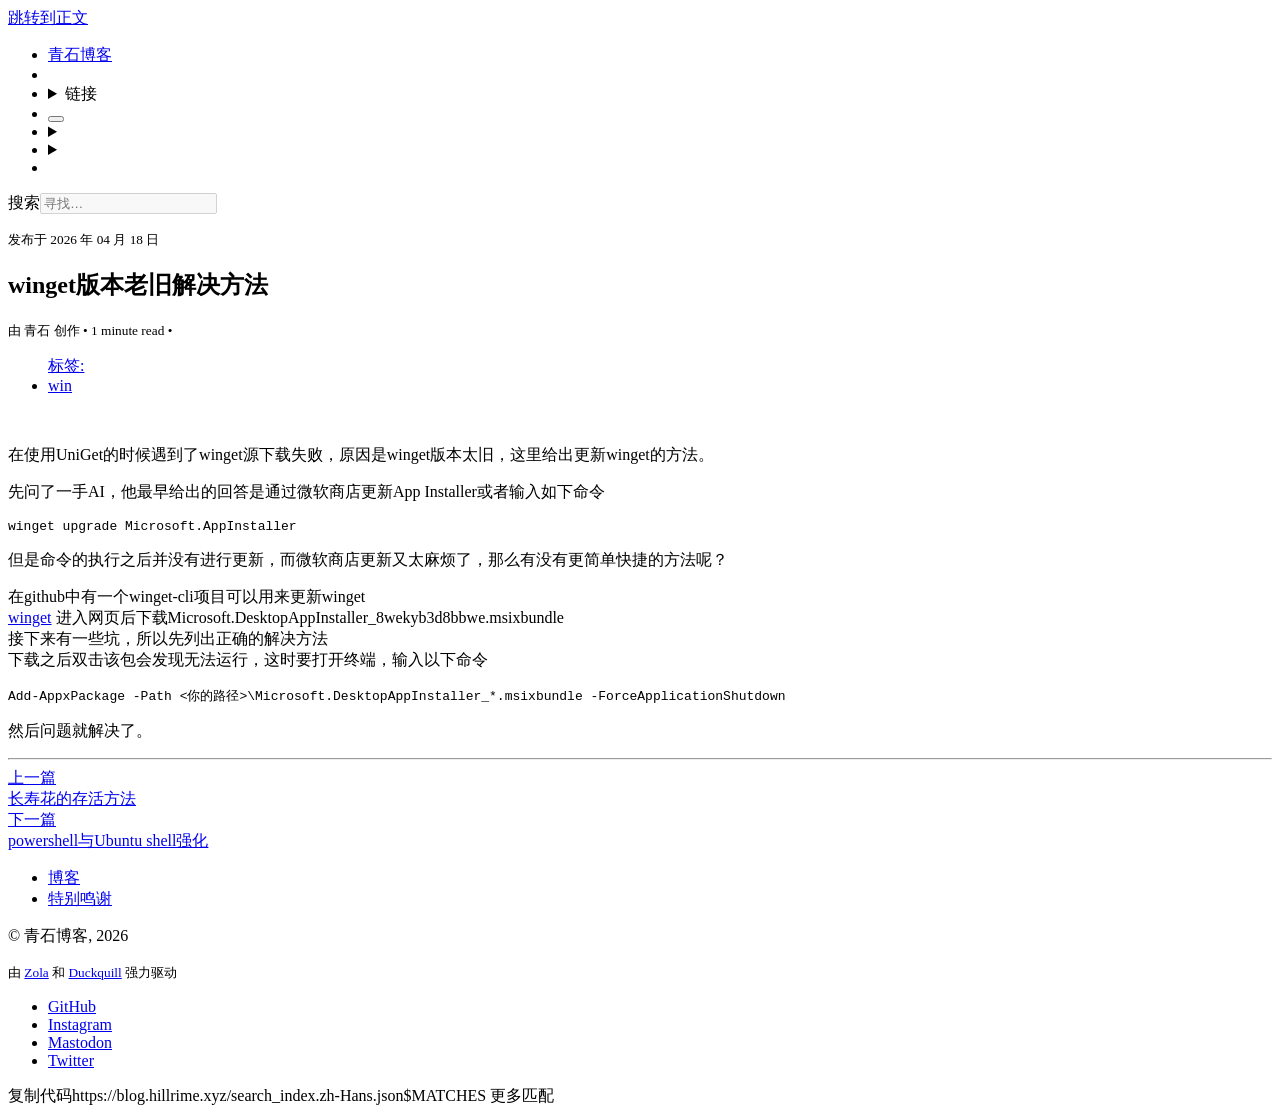
<file: blog/wingetfix/index.html>
<!doctype html><html lang=zh-Hans xmlns=http://www.w3.org/1999/xhtml><head><meta charset=UTF-8><meta content="有主见、现代、漂亮、简洁的 Zola 主题。" name=description><meta content="width=device-width,initial-scale=1" name=viewport><meta content=#ff7800 name=theme-color><meta content=#ffa348 media=(prefers-color-scheme:dark) name=theme-color><meta content="default-src 'none';font-src 'self';img-src 'self' https: data:;media-src 'self' https:;style-src 'self' 'unsafe-inline';frame-src https://player.vimeo.com https://www.youtube-nocookie.com https://toot.community;base-uri 'none';form-action 'none';connect-src 'self' https://duckquill.goatcounter.com/count https://vmst.io https://toot.community;script-src 'self' https://duckquill.goatcounter.com/count 'self'" http-equiv=content-security-policy><title>winget版本老旧解决方法 - 青石博客</title><link href=https://blog.hillrime.xyz/blog/wingetfix/ rel=canonical><link href=https://vmst.io/@daudix rel=me><meta content=@daudix@vmst.io name=fediverse:creator><link href=https://blog.hillrime.xyz/favicon.png rel=icon type=image/png><link href=https://blog.hillrime.xyz/apple-touch-icon.png rel=apple-touch-icon sizes=180x180 type=image/png><link title="青石博客 - RSS Feed" href=https://blog.hillrime.xyz/rss.xml rel=alternate type=application/rss+xml><link title="青石博客 - Atom Feed" href=https://blog.hillrime.xyz/atom.xml rel=alternate type=application/atom+xml><style>:root{--accent-color:#ff7800}[data-theme=dark]{--accent-color:#ffa348}@media (prefers-color-scheme:dark){:root:not([data-theme=light]){--accent-color:#ffa348}}</style><link href=https://blog.hillrime.xyz/style.css rel=stylesheet><link href=https://blog.hillrime.xyz/icons.css rel=stylesheet><link href=https://blog.hillrime.xyz/custom.css rel=stylesheet><script defer src=https://blog.hillrime.xyz/closable.js></script><script defer src=https://blog.hillrime.xyz/copy-button.js></script><script data-goatcounter=https://duckquill.goatcounter.com/count defer src=https://blog.hillrime.xyz/count.js></script><script defer src=https://blog.hillrime.xyz/fuse.js></script><script defer src=https://blog.hillrime.xyz/search-fuse.js></script><script defer src=https://blog.hillrime.xyz/theme-switcher.js></script><meta content=青石博客 property=og:site_name><meta content="winget版本老旧解决方法 - 青石博客" property=og:title><meta content=https://blog.hillrime.xyz/blog/wingetfix/ property=og:url><meta content="有主见、现代、漂亮、简洁的 Zola 主题。" property=og:description><meta content=https://blog.hillrime.xyz/card.png property=og:image><meta content=zh_CN property=og:locale><body><header id=site-nav><nav><a href=#main-content tabindex=0> 跳转到正文 </a><ul><li id=home><a href=https://blog.hillrime.xyz> <i class=icon></i>青石博客</a><li class=divider><li><details class=closable><summary>链接</summary> <ul><li><a href=https://blog.hillrime.xyz/blog/>博客</a></ul></details><li id=search><button class=circle id=search-toggle title=搜索><i class=icon></i></button><li id=theme-switcher><details class=closable><summary class=circle title=主题><i class=icon></i></summary> <ul><li><button class=circle id=theme-light title=切换到浅色模式><i class=icon></i></button><li><button class=circle id=theme-dark title=切换到深色模式><i class=icon></i></button><li><button class=circle id=theme-system title=系统主题><i class=icon></i></button></ul></details><li id=feed><details class=closable><summary class=circle title=推送><i class=icon></i></summary> <ul><li><a rel="noopener nofollow noreferrer" href=https://blog.hillrime.xyz/rss.xml>RSS</a><li><a rel="noopener nofollow noreferrer" href=https://blog.hillrime.xyz/atom.xml>Atom</a></ul></details><li id=repo><a class=circle href=https://codeberg.org/daudix/duckquill title=存储库> <i class=icon></i> </a></ul></nav><div id=search-container><label class=visually-hidden for=search-bar>搜索</label><input autocomplete=off disabled id=search-bar placeholder=寻找… type=search><div id=search-results-container><div id=search-results></div></div></div></header><main id=main-content><article><div id=heading><p><small> <time datetime=" 2026-04-18T00:00:00+00:00">发布于 2026 年 04 月 18 日</time></small><h1>winget版本老旧解决方法</h1><p><small><span>由 青石 创作</span><span> • </span><span>1 minute read</span><span> • </span></small><ul class=tags><a class=tag href=https://blog.hillrime.xyz/tags>标签:</a><li><a class=tag href=https://blog.hillrime.xyz/tags/win/>win</a></ul><br></div><div id=buttons-container><a href=#top id=go-to-top title=回到顶部><i class=icon></i></a><a href="https://shareopenly.org/share/?url=https://blog.hillrime.xyz/blog/wingetfix/" rel="noopener nofollow noreferrer" id=share title=分享><i class=icon></i></a><a rel="noopener nofollow noreferrer" href=https://codeberg.org/daudix/duckquill/issues id=issue title=创建议题><i class=icon></i></a></div><p>在使用UniGet的时候遇到了winget源下载失败，原因是winget版本太旧，这里给出更新winget的方法。<p>先问了一手AI，他最早给出的回答是通过微软商店更新App Installer或者输入如下命令<pre><code data-lang=bash>winget upgrade Microsoft.AppInstaller
</code></pre><p>但是命令的执行之后并没有进行更新，而微软商店更新又太麻烦了，那么有没有更简单快捷的方法呢？<p>在github中有一个winget-cli项目可以用来更新winget<br> <a rel="noopener nofollow noreferrer external" href=https://github.com/microsoft/winget-cli target=_blank>winget</a> 进入网页后下载Microsoft.DesktopAppInstaller_8wekyb3d8bbwe.msixbundle<br> 接下来有一些坑，所以先列出正确的解决方法<br> 下载之后双击该包会发现无法运行，这时要打开终端，输入以下命令<pre><code data-lang=powershell>Add-AppxPackage -Path &lt;你的路径>\Microsoft.DesktopAppInstaller_*.msixbundle -ForceApplicationShutdown
</code></pre><p>然后问题就解决了。</article><hr><nav id=post-nav><a class="post-nav-item post-nav-prev" href=https://blog.hillrime.xyz/blog/flowernote/> <div class=nav-arrow>上一篇</div> <span class=post-title>长寿花的存活方法</span> </a><a class="post-nav-item post-nav-next" href=https://blog.hillrime.xyz/blog/powershell/> <div class=nav-arrow>下一篇</div> <span class=post-title>powershell与Ubuntu shell强化</span> </a></nav></main><footer id=site-footer><nav><ul><li><a href=https://blog.hillrime.xyz/blog/>博客</a><li><a href=https://blog.hillrime.xyz/blog/special-thanks/>特别鸣谢</a></ul></nav><p>© 青石博客, 2026<p><small>由 <a class="link external" rel="noopener nofollow noreferrer" href=https://www.getzola.org>Zola</a> 和 <a class="link external" rel="noopener nofollow noreferrer" href=https://duckquill.daudix.one>Duckquill</a> 强力驱动 </small><ul id=external-links><li><a rel="noopener nofollow noreferrer me" href=https://github.com title=GitHub> <i style="--icon:url(&#34;data:image/svg+xml,%3Csvg role='img' viewBox='0 0 24 24' xmlns='http://www.w3.org/2000/svg'%3E%3Ctitle%3EGitHub%3C/title%3E%3Cpath d='M12 .297c-6.63 0-12 5.373-12 12 0 5.303 3.438 9.8 8.205 11.385.6.113.82-.258.82-.577 0-.285-.01-1.04-.015-2.04-3.338.724-4.042-1.61-4.042-1.61C4.422 18.07 3.633 17.7 3.633 17.7c-1.087-.744.084-.729.084-.729 1.205.084 1.838 1.236 1.838 1.236 1.07 1.835 2.809 1.305 3.495.998.108-.776.417-1.305.76-1.605-2.665-.3-5.466-1.332-5.466-5.93 0-1.31.465-2.38 1.235-3.22-.135-.303-.54-1.523.105-3.176 0 0 1.005-.322 3.3 1.23.96-.267 1.98-.399 3-.405 2.28-1.552 3.285-1.23 3.285-1.23.645 1.653.24 2.873.12 3.176.765.84 1.23 1.91 1.23 3.22 0 4.61-2.805 5.625-5.475 5.92.42.36.81 1.096.81 2.22 0 1.606-.015 2.896-.015 3.286 0 .315.21.69.825.57C20.565 22.092 24 17.592 24 12.297c0-6.627-5.373-12-12-12'/%3E%3C/svg%3E&#34;)" class=icon></i> <span>GitHub</span> </a><li><a rel="noopener nofollow noreferrer me" href=https://instagram.com title=Instagram> <i style="--icon:url(&#34;data:image/svg+xml,%3Csvg role='img' viewBox='0 0 24 24' xmlns='http://www.w3.org/2000/svg'%3E%3Ctitle%3EInstagram%3C/title%3E%3Cpath d='M7.0301.084c-1.2768.0602-2.1487.264-2.911.5634-.7888.3075-1.4575.72-2.1228 1.3877-.6652.6677-1.075 1.3368-1.3802 2.127-.2954.7638-.4956 1.6365-.552 2.914-.0564 1.2775-.0689 1.6882-.0626 4.947.0062 3.2586.0206 3.6671.0825 4.9473.061 1.2765.264 2.1482.5635 2.9107.308.7889.72 1.4573 1.380 2.1228.6679.6655 1.3365 1.0743 2.1285 1.38.7632.295 1.6361.4961 2.9134.552 1.2773.056 1.6884.069 4.948-.0627 3.2578-.0062 3.668-.0207 4.9478-.0814 1.28-.0607 2.147-.2652 2.9098-.5633.7889-.3086 1.4578-.72 2.1228-1.3881.665-.6682 1.0745-1.3378 1.3795-2.1284.2957-.7632.4966-1.636.552-2.9124.056-1.2809.0692-1.6898.063-4.948-.0063-3.2583-.021-3.6668-.0817-4.9465-.0607-1.2797-.264-2.1487-.5633-2.9117-.3084-.7889-.72-1.4568-1.3876-2.1228C21.2982 1.33 20.628.9208 19.8378.6165 19.074.321 18.2017.1197 16.9244.0645 15.6471.0093 15.236-.005 11.977.0014 8.718.0076 8.31.0215 7.0301.0839m.1402 21.6932c-1.17-.0509-1.8053-.2453-2.2287-.408-.5606-.216-.96-.4771-1.3819-.895-.422-.4178-.6811-.8186-.9-1.378-.1644-.4234-.3624-1.058-.4171-2.228-.0595-1.2645-.072-1.6442-.079-4.848-.007-3.2037.0053-3.583.0607-4.848.05-1.169.2456-1.805.408-2.2282.216-.5613.4762-.96.895-1.3816.4188-.4217.8184-.6814 1.3783-.9003.423-.1651 1.0575-.3614 2.227-.4171 1.2655-.06 1.6447-.072 4.848-.079 3.2033-.007 3.5835.005 4.8495.0608 1.169.0508 1.8053.2445 2.228.408.5608.216.96.4754 1.3816.895.4217.4194.6816.8176.9005 1.3787.1653.4217.3617 1.056.4169 2.2263.0602 1.2655.0739 1.645.0796 4.848.0058 3.203-.0055 3.5834-.061 4.848-.051 1.17-.245 1.8055-.408 2.2294-.216.5604-.4763.96-.8954 1.3814-.419.4215-.8181.6811-1.3783.9-.4224.1649-1.0577.3617-2.2262.4174-1.2656.0595-1.6448.072-4.8493.079-3.2045.007-3.5825-.006-4.848-.0608M16.953 5.5864A1.44 1.44 0 1 0 18.39 4.144a1.44 1.44 0 0 0-1.437 1.4424M5.8385 12.012c.0067 3.4032 2.7706 6.1557 6.173 6.1493 3.4026-.0065 6.157-2.7701 6.1506-6.1733-.0065-3.4032-2.771-6.1565-6.174-6.1498-3.403.0067-6.156 2.771-6.1496 6.1738M8 12.0077a4 4 0 1 1 4.008 3.9921A3.9996 3.9996 0 0 1 8 12.0077'/%3E%3C/svg%3E&#34;)" class=icon></i> <span>Instagram</span> </a><li><a rel="noopener nofollow noreferrer me" href=https://mastodon.social title=Mastodon> <i style="--icon:url(&#34;data:image/svg+xml,%3Csvg role='img' viewBox='0 0 24 24' xmlns='http://www.w3.org/2000/svg'%3E%3Ctitle%3EMastodon%3C/title%3E%3Cpath d='M23.268 5.313c-.35-2.578-2.617-4.61-5.304-5.004C17.51.242 15.792 0 11.813 0h-.03c-3.98 0-4.835.242-5.288.309C3.882.692 1.496 2.518.917 5.127.64 6.412.61 7.837.661 9.143c.074 1.874.088 3.745.26 5.611.118 1.24.325 2.47.62 3.68.55 2.237 2.777 4.098 4.96 4.857 2.336.792 4.849.923 7.256.38.265-.061.527-.132.786-.213.585-.184 1.27-.39 1.774-.753a.057.057 0 0 0 .023-.043v-1.809a.052.052 0 0 0-.02-.041.053.053 0 0 0-.046-.01 20.282 20.282 0 0 1-4.709.545c-2.73 0-3.463-1.284-3.674-1.818a5.593 5.593 0 0 1-.319-1.433.053.053 0 0 1 .066-.054c1.517.363 3.072.546 4.632.546.376 0 .75 0 1.125-.01 1.57-.044 3.224-.124 4.768-.422.038-.008.077-.015.11-.024 2.435-.464 4.753-1.92 4.989-5.604.008-.145.03-1.52.03-1.67.002-.512.167-3.63-.024-5.545zm-3.748 9.195h-2.561V8.29c0-1.309-.55-1.976-1.67-1.976-1.23 0-1.846.79-1.846 2.35v3.403h-2.546V8.663c0-1.56-.617-2.35-1.848-2.35-1.112 0-1.668.668-1.67 1.977v6.218H4.822V8.102c0-1.31.337-2.35 1.011-3.12.696-.77 1.608-1.164 2.74-1.164 1.311 0 2.302.5 2.962 1.498l.638 1.06.638-1.06c.66-.999 1.65-1.498 2.96-1.498 1.13 0 2.043.395 2.74 1.164.675.77 1.012 1.81 1.012 3.12z'/%3E%3C/svg%3E&#34;)" class=icon></i> <span>Mastodon</span> </a><li><a rel="noopener nofollow noreferrer me" href=https://twitter.com title=Twitter> <i style="--icon:url(&#34;data:image/svg+xml,%3Csvg role='img' viewBox='0 0 24 24' xmlns='http://www.w3.org/2000/svg'%3E%3Ctitle%3ETwitter%3C/title%3E%3Cpath d='M21.543 7.104c.015.211.015.423.015.636 0 6.507-4.954 14.01-14.01 14.01v-.003A13.94 13.94 0 0 1 0 19.539a9.88 9.88 0 0 0 7.287-2.041 4.93 4.93 0 0 1-4.6-3.42 4.916 4.916 0 0 0 2.223-.084A4.926 4.926 0 0 1 .96 9.167v-.062a4.887 4.887 0 0 0 2.235.616A4.928 4.928 0 0 1 1.67 3.148 13.98 13.98 0 0 0 11.82 8.292a4.929 4.929 0 0 1 8.39-4.49 9.868 9.868 0 0 0 3.128-1.196 4.941 4.941 0 0 1-2.165 2.724A9.828 9.828 0 0 0 24 4.555a10.019 10.019 0 0 1-2.457 2.549z'/%3E%3C/svg%3E&#34;)" class=icon></i> <span>Twitter</span> </a></ul></footer><span class=hidden id=copy-code-text>复制代码</span><span class=hidden id=search-index>https://blog.hillrime.xyz/search_index.zh-Hans.json</span><span class=hidden id=more-matches-text>$MATCHES 更多匹配</span><style>:root{--alert-note-text:"附注";--alert-tip-text:"提示";--alert-important-text:"重要";--alert-warning-text:"警告";--alert-caution-text:"注意"}</style>
</file>
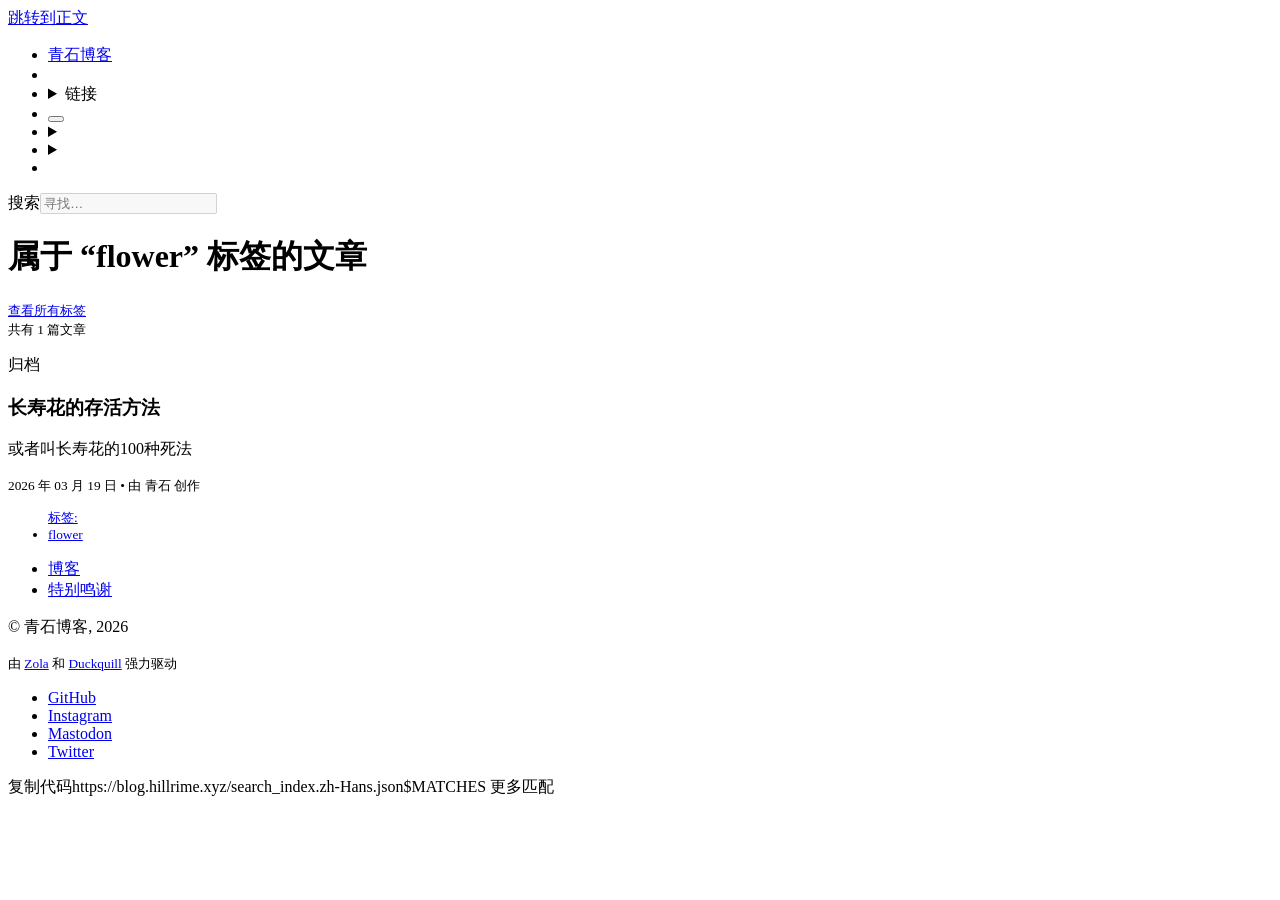
<file: tags/flower/index.html>
<!doctype html><html lang=zh-Hans xmlns=http://www.w3.org/1999/xhtml><head><meta charset=UTF-8><meta content="有主见、现代、漂亮、简洁的 Zola 主题。" name=description><meta content="width=device-width,initial-scale=1" name=viewport><meta content=#ff7800 name=theme-color><meta content=#ffa348 media=(prefers-color-scheme:dark) name=theme-color><meta content="default-src 'none';font-src 'self';img-src 'self' https: data:;media-src 'self' https:;style-src 'self' 'unsafe-inline';frame-src https://player.vimeo.com https://www.youtube-nocookie.com https://toot.community;base-uri 'none';form-action 'none';connect-src 'self' https://duckquill.goatcounter.com/count https://vmst.io https://toot.community;script-src 'self' https://duckquill.goatcounter.com/count 'self'" http-equiv=content-security-policy><title>flower - 青石博客</title><link href=https://blog.hillrime.xyz/tags/flower/ rel=canonical><link href=https://vmst.io/@daudix rel=me><meta content=@daudix@vmst.io name=fediverse:creator><link href=https://blog.hillrime.xyz/favicon.png rel=icon type=image/png><link href=https://blog.hillrime.xyz/apple-touch-icon.png rel=apple-touch-icon sizes=180x180 type=image/png><link title="青石博客 - RSS Feed" href=https://blog.hillrime.xyz/rss.xml rel=alternate type=application/rss+xml><link title="青石博客 - Atom Feed" href=https://blog.hillrime.xyz/atom.xml rel=alternate type=application/atom+xml><style>:root{--accent-color:#ff7800}[data-theme=dark]{--accent-color:#ffa348}@media (prefers-color-scheme:dark){:root:not([data-theme=light]){--accent-color:#ffa348}}</style><link href=https://blog.hillrime.xyz/style.css rel=stylesheet><link href=https://blog.hillrime.xyz/icons.css rel=stylesheet><link href=https://blog.hillrime.xyz/custom.css rel=stylesheet><script defer src=https://blog.hillrime.xyz/closable.js></script><script defer src=https://blog.hillrime.xyz/copy-button.js></script><script data-goatcounter=https://duckquill.goatcounter.com/count defer src=https://blog.hillrime.xyz/count.js></script><script defer src=https://blog.hillrime.xyz/fuse.js></script><script defer src=https://blog.hillrime.xyz/search-fuse.js></script><script defer src=https://blog.hillrime.xyz/theme-switcher.js></script><meta content=青石博客 property=og:site_name><meta content="flower - 青石博客" property=og:title><meta content=https://blog.hillrime.xyz/tags/flower/ property=og:url><meta content="有主见、现代、漂亮、简洁的 Zola 主题。" property=og:description><meta content=https://blog.hillrime.xyz/card.png property=og:image><meta content=zh_CN property=og:locale><body><header id=site-nav><nav><a href=#main-content tabindex=0> 跳转到正文 </a><ul><li id=home><a href=https://blog.hillrime.xyz> <i class=icon></i>青石博客</a><li class=divider><li><details class=closable><summary>链接</summary> <ul><li><a href=https://blog.hillrime.xyz/blog/>博客</a></ul></details><li id=search><button class=circle id=search-toggle title=搜索><i class=icon></i></button><li id=theme-switcher><details class=closable><summary class=circle title=主题><i class=icon></i></summary> <ul><li><button class=circle id=theme-light title=切换到浅色模式><i class=icon></i></button><li><button class=circle id=theme-dark title=切换到深色模式><i class=icon></i></button><li><button class=circle id=theme-system title=系统主题><i class=icon></i></button></ul></details><li id=feed><details class=closable><summary class=circle title=推送><i class=icon></i></summary> <ul><li><a rel="noopener nofollow noreferrer" href=https://blog.hillrime.xyz/rss.xml>RSS</a><li><a rel="noopener nofollow noreferrer" href=https://blog.hillrime.xyz/atom.xml>Atom</a></ul></details><li id=repo><a class=circle href=https://codeberg.org/daudix/duckquill title=存储库> <i class=icon></i> </a></ul></nav><div id=search-container><label class=visually-hidden for=search-bar>搜索</label><input autocomplete=off disabled id=search-bar placeholder=寻找… type=search><div id=search-results-container><div id=search-results></div></div></div></header><main id=main-content><h1>属于 “flower” 标签的文章 <a href=https://blog.hillrime.xyz/tags/flower/atom.xml> <i class="icon feed"></i> </a></h1><p><small> <a href=https://blog.hillrime.xyz/tags>查看所有标签</a> <br> 共有 1 篇文章 </small><div id=article-list><article class=archive><a href=https://blog.hillrime.xyz/blog/flowernote/></a><span class=badge> <i class=icon></i>归档</span><h3>长寿花的存活方法</h3><p>或者叫长寿花的100种死法<div class=details><small> <time datetime=2026-03-19T00:00:00+00:00 pubdate>2026 年 03 月 19 日</time><span> • 由 青石 创作</span></small><small> <ul class=tags><a class=tag href=https://blog.hillrime.xyz/tags>标签:</a><li><a class=tag href=https://blog.hillrime.xyz/tags/flower/>flower</a></ul> </small></div></article></div></main><footer id=site-footer><nav><ul><li><a href=https://blog.hillrime.xyz/blog/>博客</a><li><a href=https://blog.hillrime.xyz/blog/special-thanks/>特别鸣谢</a></ul></nav><p>© 青石博客, 2026<p><small>由 <a class="link external" rel="noopener nofollow noreferrer" href=https://www.getzola.org>Zola</a> 和 <a class="link external" rel="noopener nofollow noreferrer" href=https://duckquill.daudix.one>Duckquill</a> 强力驱动 </small><ul id=external-links><li><a rel="noopener nofollow noreferrer me" href=https://github.com title=GitHub> <i style="--icon:url(&#34;data:image/svg+xml,%3Csvg role='img' viewBox='0 0 24 24' xmlns='http://www.w3.org/2000/svg'%3E%3Ctitle%3EGitHub%3C/title%3E%3Cpath d='M12 .297c-6.63 0-12 5.373-12 12 0 5.303 3.438 9.8 8.205 11.385.6.113.82-.258.82-.577 0-.285-.01-1.04-.015-2.04-3.338.724-4.042-1.61-4.042-1.61C4.422 18.07 3.633 17.7 3.633 17.7c-1.087-.744.084-.729.084-.729 1.205.084 1.838 1.236 1.838 1.236 1.07 1.835 2.809 1.305 3.495.998.108-.776.417-1.305.76-1.605-2.665-.3-5.466-1.332-5.466-5.93 0-1.31.465-2.38 1.235-3.22-.135-.303-.54-1.523.105-3.176 0 0 1.005-.322 3.3 1.23.96-.267 1.98-.399 3-.405 2.28-1.552 3.285-1.23 3.285-1.23.645 1.653.24 2.873.12 3.176.765.84 1.23 1.91 1.23 3.22 0 4.61-2.805 5.625-5.475 5.92.42.36.81 1.096.81 2.22 0 1.606-.015 2.896-.015 3.286 0 .315.21.69.825.57C20.565 22.092 24 17.592 24 12.297c0-6.627-5.373-12-12-12'/%3E%3C/svg%3E&#34;)" class=icon></i> <span>GitHub</span> </a><li><a rel="noopener nofollow noreferrer me" href=https://instagram.com title=Instagram> <i style="--icon:url(&#34;data:image/svg+xml,%3Csvg role='img' viewBox='0 0 24 24' xmlns='http://www.w3.org/2000/svg'%3E%3Ctitle%3EInstagram%3C/title%3E%3Cpath d='M7.0301.084c-1.2768.0602-2.1487.264-2.911.5634-.7888.3075-1.4575.72-2.1228 1.3877-.6652.6677-1.075 1.3368-1.3802 2.127-.2954.7638-.4956 1.6365-.552 2.914-.0564 1.2775-.0689 1.6882-.0626 4.947.0062 3.2586.0206 3.6671.0825 4.9473.061 1.2765.264 2.1482.5635 2.9107.308.7889.72 1.4573 1.380 2.1228.6679.6655 1.3365 1.0743 2.1285 1.38.7632.295 1.6361.4961 2.9134.552 1.2773.056 1.6884.069 4.948-.0627 3.2578-.0062 3.668-.0207 4.9478-.0814 1.28-.0607 2.147-.2652 2.9098-.5633.7889-.3086 1.4578-.72 2.1228-1.3881.665-.6682 1.0745-1.3378 1.3795-2.1284.2957-.7632.4966-1.636.552-2.9124.056-1.2809.0692-1.6898.063-4.948-.0063-3.2583-.021-3.6668-.0817-4.9465-.0607-1.2797-.264-2.1487-.5633-2.9117-.3084-.7889-.72-1.4568-1.3876-2.1228C21.2982 1.33 20.628.9208 19.8378.6165 19.074.321 18.2017.1197 16.9244.0645 15.6471.0093 15.236-.005 11.977.0014 8.718.0076 8.31.0215 7.0301.0839m.1402 21.6932c-1.17-.0509-1.8053-.2453-2.2287-.408-.5606-.216-.96-.4771-1.3819-.895-.422-.4178-.6811-.8186-.9-1.378-.1644-.4234-.3624-1.058-.4171-2.228-.0595-1.2645-.072-1.6442-.079-4.848-.007-3.2037.0053-3.583.0607-4.848.05-1.169.2456-1.805.408-2.2282.216-.5613.4762-.96.895-1.3816.4188-.4217.8184-.6814 1.3783-.9003.423-.1651 1.0575-.3614 2.227-.4171 1.2655-.06 1.6447-.072 4.848-.079 3.2033-.007 3.5835.005 4.8495.0608 1.169.0508 1.8053.2445 2.228.408.5608.216.96.4754 1.3816.895.4217.4194.6816.8176.9005 1.3787.1653.4217.3617 1.056.4169 2.2263.0602 1.2655.0739 1.645.0796 4.848.0058 3.203-.0055 3.5834-.061 4.848-.051 1.17-.245 1.8055-.408 2.2294-.216.5604-.4763.96-.8954 1.3814-.419.4215-.8181.6811-1.3783.9-.4224.1649-1.0577.3617-2.2262.4174-1.2656.0595-1.6448.072-4.8493.079-3.2045.007-3.5825-.006-4.848-.0608M16.953 5.5864A1.44 1.44 0 1 0 18.39 4.144a1.44 1.44 0 0 0-1.437 1.4424M5.8385 12.012c.0067 3.4032 2.7706 6.1557 6.173 6.1493 3.4026-.0065 6.157-2.7701 6.1506-6.1733-.0065-3.4032-2.771-6.1565-6.174-6.1498-3.403.0067-6.156 2.771-6.1496 6.1738M8 12.0077a4 4 0 1 1 4.008 3.9921A3.9996 3.9996 0 0 1 8 12.0077'/%3E%3C/svg%3E&#34;)" class=icon></i> <span>Instagram</span> </a><li><a rel="noopener nofollow noreferrer me" href=https://mastodon.social title=Mastodon> <i style="--icon:url(&#34;data:image/svg+xml,%3Csvg role='img' viewBox='0 0 24 24' xmlns='http://www.w3.org/2000/svg'%3E%3Ctitle%3EMastodon%3C/title%3E%3Cpath d='M23.268 5.313c-.35-2.578-2.617-4.61-5.304-5.004C17.51.242 15.792 0 11.813 0h-.03c-3.98 0-4.835.242-5.288.309C3.882.692 1.496 2.518.917 5.127.64 6.412.61 7.837.661 9.143c.074 1.874.088 3.745.26 5.611.118 1.24.325 2.47.62 3.68.55 2.237 2.777 4.098 4.96 4.857 2.336.792 4.849.923 7.256.38.265-.061.527-.132.786-.213.585-.184 1.27-.39 1.774-.753a.057.057 0 0 0 .023-.043v-1.809a.052.052 0 0 0-.02-.041.053.053 0 0 0-.046-.01 20.282 20.282 0 0 1-4.709.545c-2.73 0-3.463-1.284-3.674-1.818a5.593 5.593 0 0 1-.319-1.433.053.053 0 0 1 .066-.054c1.517.363 3.072.546 4.632.546.376 0 .75 0 1.125-.01 1.57-.044 3.224-.124 4.768-.422.038-.008.077-.015.11-.024 2.435-.464 4.753-1.92 4.989-5.604.008-.145.03-1.52.03-1.67.002-.512.167-3.63-.024-5.545zm-3.748 9.195h-2.561V8.29c0-1.309-.55-1.976-1.67-1.976-1.23 0-1.846.79-1.846 2.35v3.403h-2.546V8.663c0-1.56-.617-2.35-1.848-2.35-1.112 0-1.668.668-1.67 1.977v6.218H4.822V8.102c0-1.31.337-2.35 1.011-3.12.696-.77 1.608-1.164 2.74-1.164 1.311 0 2.302.5 2.962 1.498l.638 1.06.638-1.06c.66-.999 1.65-1.498 2.96-1.498 1.13 0 2.043.395 2.74 1.164.675.77 1.012 1.81 1.012 3.12z'/%3E%3C/svg%3E&#34;)" class=icon></i> <span>Mastodon</span> </a><li><a rel="noopener nofollow noreferrer me" href=https://twitter.com title=Twitter> <i style="--icon:url(&#34;data:image/svg+xml,%3Csvg role='img' viewBox='0 0 24 24' xmlns='http://www.w3.org/2000/svg'%3E%3Ctitle%3ETwitter%3C/title%3E%3Cpath d='M21.543 7.104c.015.211.015.423.015.636 0 6.507-4.954 14.01-14.01 14.01v-.003A13.94 13.94 0 0 1 0 19.539a9.88 9.88 0 0 0 7.287-2.041 4.93 4.93 0 0 1-4.6-3.42 4.916 4.916 0 0 0 2.223-.084A4.926 4.926 0 0 1 .96 9.167v-.062a4.887 4.887 0 0 0 2.235.616A4.928 4.928 0 0 1 1.67 3.148 13.98 13.98 0 0 0 11.82 8.292a4.929 4.929 0 0 1 8.39-4.49 9.868 9.868 0 0 0 3.128-1.196 4.941 4.941 0 0 1-2.165 2.724A9.828 9.828 0 0 0 24 4.555a10.019 10.019 0 0 1-2.457 2.549z'/%3E%3C/svg%3E&#34;)" class=icon></i> <span>Twitter</span> </a></ul></footer><span class=hidden id=copy-code-text>复制代码</span><span class=hidden id=search-index>https://blog.hillrime.xyz/search_index.zh-Hans.json</span><span class=hidden id=more-matches-text>$MATCHES 更多匹配</span><style>:root{--alert-note-text:"附注";--alert-tip-text:"提示";--alert-important-text:"重要";--alert-warning-text:"警告";--alert-caution-text:"注意"}</style>
</file>
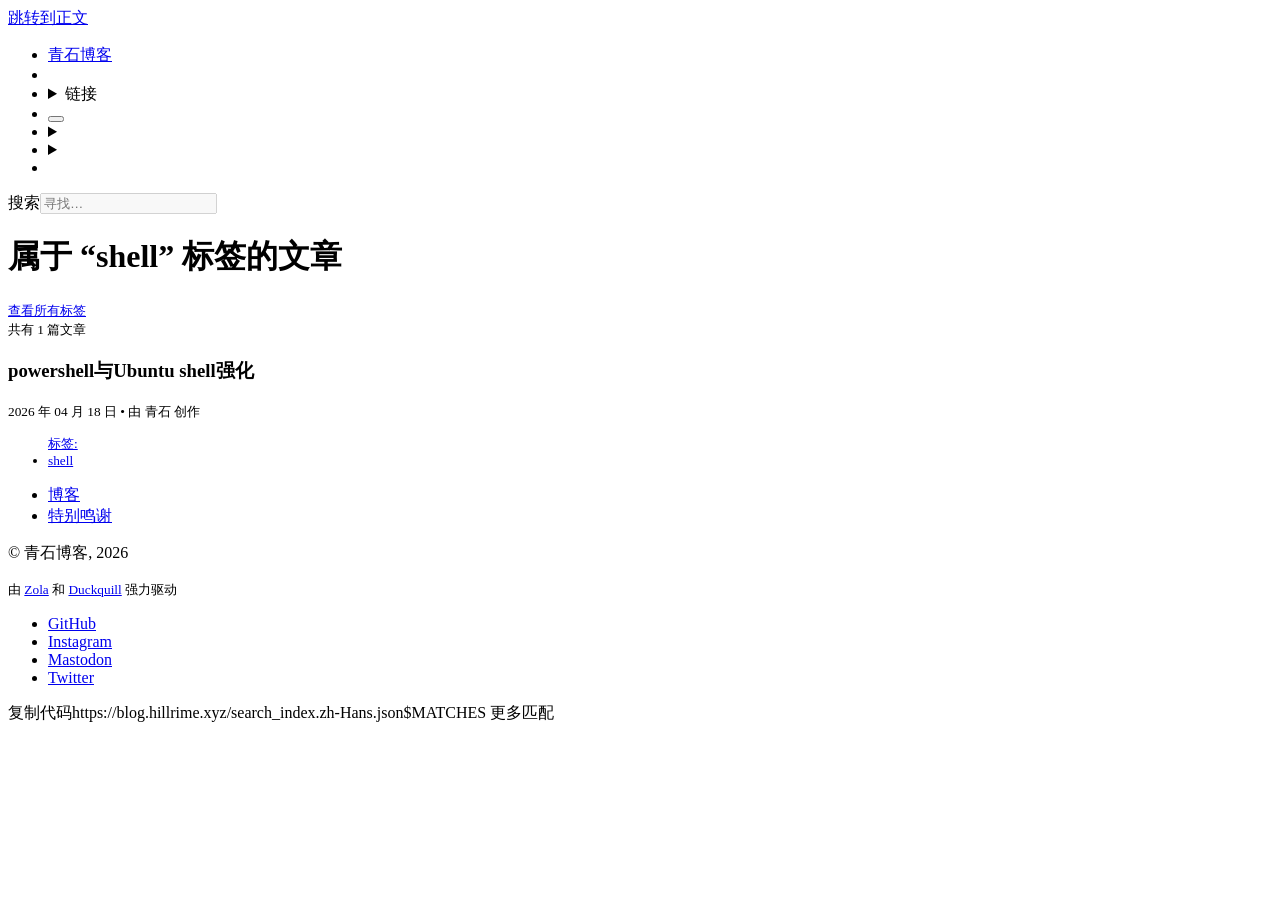
<file: tags/shell/index.html>
<!doctype html><html lang=zh-Hans xmlns=http://www.w3.org/1999/xhtml><head><meta charset=UTF-8><meta content="有主见、现代、漂亮、简洁的 Zola 主题。" name=description><meta content="width=device-width,initial-scale=1" name=viewport><meta content=#ff7800 name=theme-color><meta content=#ffa348 media=(prefers-color-scheme:dark) name=theme-color><meta content="default-src 'none';font-src 'self';img-src 'self' https: data:;media-src 'self' https:;style-src 'self' 'unsafe-inline';frame-src https://player.vimeo.com https://www.youtube-nocookie.com https://toot.community;base-uri 'none';form-action 'none';connect-src 'self' https://duckquill.goatcounter.com/count https://vmst.io https://toot.community;script-src 'self' https://duckquill.goatcounter.com/count 'self'" http-equiv=content-security-policy><title>shell - 青石博客</title><link href=https://blog.hillrime.xyz/tags/shell/ rel=canonical><link href=https://vmst.io/@daudix rel=me><meta content=@daudix@vmst.io name=fediverse:creator><link href=https://blog.hillrime.xyz/favicon.png rel=icon type=image/png><link href=https://blog.hillrime.xyz/apple-touch-icon.png rel=apple-touch-icon sizes=180x180 type=image/png><link title="青石博客 - RSS Feed" href=https://blog.hillrime.xyz/rss.xml rel=alternate type=application/rss+xml><link title="青石博客 - Atom Feed" href=https://blog.hillrime.xyz/atom.xml rel=alternate type=application/atom+xml><style>:root{--accent-color:#ff7800}[data-theme=dark]{--accent-color:#ffa348}@media (prefers-color-scheme:dark){:root:not([data-theme=light]){--accent-color:#ffa348}}</style><link href=https://blog.hillrime.xyz/style.css rel=stylesheet><link href=https://blog.hillrime.xyz/icons.css rel=stylesheet><link href=https://blog.hillrime.xyz/custom.css rel=stylesheet><script defer src=https://blog.hillrime.xyz/closable.js></script><script defer src=https://blog.hillrime.xyz/copy-button.js></script><script data-goatcounter=https://duckquill.goatcounter.com/count defer src=https://blog.hillrime.xyz/count.js></script><script defer src=https://blog.hillrime.xyz/fuse.js></script><script defer src=https://blog.hillrime.xyz/search-fuse.js></script><script defer src=https://blog.hillrime.xyz/theme-switcher.js></script><meta content=青石博客 property=og:site_name><meta content="shell - 青石博客" property=og:title><meta content=https://blog.hillrime.xyz/tags/shell/ property=og:url><meta content="有主见、现代、漂亮、简洁的 Zola 主题。" property=og:description><meta content=https://blog.hillrime.xyz/card.png property=og:image><meta content=zh_CN property=og:locale><body><header id=site-nav><nav><a href=#main-content tabindex=0> 跳转到正文 </a><ul><li id=home><a href=https://blog.hillrime.xyz> <i class=icon></i>青石博客</a><li class=divider><li><details class=closable><summary>链接</summary> <ul><li><a href=https://blog.hillrime.xyz/blog/>博客</a></ul></details><li id=search><button class=circle id=search-toggle title=搜索><i class=icon></i></button><li id=theme-switcher><details class=closable><summary class=circle title=主题><i class=icon></i></summary> <ul><li><button class=circle id=theme-light title=切换到浅色模式><i class=icon></i></button><li><button class=circle id=theme-dark title=切换到深色模式><i class=icon></i></button><li><button class=circle id=theme-system title=系统主题><i class=icon></i></button></ul></details><li id=feed><details class=closable><summary class=circle title=推送><i class=icon></i></summary> <ul><li><a rel="noopener nofollow noreferrer" href=https://blog.hillrime.xyz/rss.xml>RSS</a><li><a rel="noopener nofollow noreferrer" href=https://blog.hillrime.xyz/atom.xml>Atom</a></ul></details><li id=repo><a class=circle href=https://codeberg.org/daudix/duckquill title=存储库> <i class=icon></i> </a></ul></nav><div id=search-container><label class=visually-hidden for=search-bar>搜索</label><input autocomplete=off disabled id=search-bar placeholder=寻找… type=search><div id=search-results-container><div id=search-results></div></div></div></header><main id=main-content><h1>属于 “shell” 标签的文章 <a href=https://blog.hillrime.xyz/tags/shell/atom.xml> <i class="icon feed"></i> </a></h1><p><small> <a href=https://blog.hillrime.xyz/tags>查看所有标签</a> <br> 共有 1 篇文章 </small><div id=article-list><article><a href=https://blog.hillrime.xyz/blog/powershell/></a><h3>powershell与Ubuntu shell强化</h3><div class=details><small> <time datetime=2026-04-18T00:00:00+00:00 pubdate>2026 年 04 月 18 日</time><span> • 由 青石 创作</span></small><small> <ul class=tags><a class=tag href=https://blog.hillrime.xyz/tags>标签:</a><li><a class=tag href=https://blog.hillrime.xyz/tags/shell/>shell</a></ul> </small></div></article></div></main><footer id=site-footer><nav><ul><li><a href=https://blog.hillrime.xyz/blog/>博客</a><li><a href=https://blog.hillrime.xyz/blog/special-thanks/>特别鸣谢</a></ul></nav><p>© 青石博客, 2026<p><small>由 <a class="link external" rel="noopener nofollow noreferrer" href=https://www.getzola.org>Zola</a> 和 <a class="link external" rel="noopener nofollow noreferrer" href=https://duckquill.daudix.one>Duckquill</a> 强力驱动 </small><ul id=external-links><li><a rel="noopener nofollow noreferrer me" href=https://github.com title=GitHub> <i style="--icon:url(&#34;data:image/svg+xml,%3Csvg role='img' viewBox='0 0 24 24' xmlns='http://www.w3.org/2000/svg'%3E%3Ctitle%3EGitHub%3C/title%3E%3Cpath d='M12 .297c-6.63 0-12 5.373-12 12 0 5.303 3.438 9.8 8.205 11.385.6.113.82-.258.82-.577 0-.285-.01-1.04-.015-2.04-3.338.724-4.042-1.61-4.042-1.61C4.422 18.07 3.633 17.7 3.633 17.7c-1.087-.744.084-.729.084-.729 1.205.084 1.838 1.236 1.838 1.236 1.07 1.835 2.809 1.305 3.495.998.108-.776.417-1.305.76-1.605-2.665-.3-5.466-1.332-5.466-5.93 0-1.31.465-2.38 1.235-3.22-.135-.303-.54-1.523.105-3.176 0 0 1.005-.322 3.3 1.23.96-.267 1.98-.399 3-.405 2.28-1.552 3.285-1.23 3.285-1.23.645 1.653.24 2.873.12 3.176.765.84 1.23 1.91 1.23 3.22 0 4.61-2.805 5.625-5.475 5.92.42.36.81 1.096.81 2.22 0 1.606-.015 2.896-.015 3.286 0 .315.21.69.825.57C20.565 22.092 24 17.592 24 12.297c0-6.627-5.373-12-12-12'/%3E%3C/svg%3E&#34;)" class=icon></i> <span>GitHub</span> </a><li><a rel="noopener nofollow noreferrer me" href=https://instagram.com title=Instagram> <i style="--icon:url(&#34;data:image/svg+xml,%3Csvg role='img' viewBox='0 0 24 24' xmlns='http://www.w3.org/2000/svg'%3E%3Ctitle%3EInstagram%3C/title%3E%3Cpath d='M7.0301.084c-1.2768.0602-2.1487.264-2.911.5634-.7888.3075-1.4575.72-2.1228 1.3877-.6652.6677-1.075 1.3368-1.3802 2.127-.2954.7638-.4956 1.6365-.552 2.914-.0564 1.2775-.0689 1.6882-.0626 4.947.0062 3.2586.0206 3.6671.0825 4.9473.061 1.2765.264 2.1482.5635 2.9107.308.7889.72 1.4573 1.380 2.1228.6679.6655 1.3365 1.0743 2.1285 1.38.7632.295 1.6361.4961 2.9134.552 1.2773.056 1.6884.069 4.948-.0627 3.2578-.0062 3.668-.0207 4.9478-.0814 1.28-.0607 2.147-.2652 2.9098-.5633.7889-.3086 1.4578-.72 2.1228-1.3881.665-.6682 1.0745-1.3378 1.3795-2.1284.2957-.7632.4966-1.636.552-2.9124.056-1.2809.0692-1.6898.063-4.948-.0063-3.2583-.021-3.6668-.0817-4.9465-.0607-1.2797-.264-2.1487-.5633-2.9117-.3084-.7889-.72-1.4568-1.3876-2.1228C21.2982 1.33 20.628.9208 19.8378.6165 19.074.321 18.2017.1197 16.9244.0645 15.6471.0093 15.236-.005 11.977.0014 8.718.0076 8.31.0215 7.0301.0839m.1402 21.6932c-1.17-.0509-1.8053-.2453-2.2287-.408-.5606-.216-.96-.4771-1.3819-.895-.422-.4178-.6811-.8186-.9-1.378-.1644-.4234-.3624-1.058-.4171-2.228-.0595-1.2645-.072-1.6442-.079-4.848-.007-3.2037.0053-3.583.0607-4.848.05-1.169.2456-1.805.408-2.2282.216-.5613.4762-.96.895-1.3816.4188-.4217.8184-.6814 1.3783-.9003.423-.1651 1.0575-.3614 2.227-.4171 1.2655-.06 1.6447-.072 4.848-.079 3.2033-.007 3.5835.005 4.8495.0608 1.169.0508 1.8053.2445 2.228.408.5608.216.96.4754 1.3816.895.4217.4194.6816.8176.9005 1.3787.1653.4217.3617 1.056.4169 2.2263.0602 1.2655.0739 1.645.0796 4.848.0058 3.203-.0055 3.5834-.061 4.848-.051 1.17-.245 1.8055-.408 2.2294-.216.5604-.4763.96-.8954 1.3814-.419.4215-.8181.6811-1.3783.9-.4224.1649-1.0577.3617-2.2262.4174-1.2656.0595-1.6448.072-4.8493.079-3.2045.007-3.5825-.006-4.848-.0608M16.953 5.5864A1.44 1.44 0 1 0 18.39 4.144a1.44 1.44 0 0 0-1.437 1.4424M5.8385 12.012c.0067 3.4032 2.7706 6.1557 6.173 6.1493 3.4026-.0065 6.157-2.7701 6.1506-6.1733-.0065-3.4032-2.771-6.1565-6.174-6.1498-3.403.0067-6.156 2.771-6.1496 6.1738M8 12.0077a4 4 0 1 1 4.008 3.9921A3.9996 3.9996 0 0 1 8 12.0077'/%3E%3C/svg%3E&#34;)" class=icon></i> <span>Instagram</span> </a><li><a rel="noopener nofollow noreferrer me" href=https://mastodon.social title=Mastodon> <i style="--icon:url(&#34;data:image/svg+xml,%3Csvg role='img' viewBox='0 0 24 24' xmlns='http://www.w3.org/2000/svg'%3E%3Ctitle%3EMastodon%3C/title%3E%3Cpath d='M23.268 5.313c-.35-2.578-2.617-4.61-5.304-5.004C17.51.242 15.792 0 11.813 0h-.03c-3.98 0-4.835.242-5.288.309C3.882.692 1.496 2.518.917 5.127.64 6.412.61 7.837.661 9.143c.074 1.874.088 3.745.26 5.611.118 1.24.325 2.47.62 3.68.55 2.237 2.777 4.098 4.96 4.857 2.336.792 4.849.923 7.256.38.265-.061.527-.132.786-.213.585-.184 1.27-.39 1.774-.753a.057.057 0 0 0 .023-.043v-1.809a.052.052 0 0 0-.02-.041.053.053 0 0 0-.046-.01 20.282 20.282 0 0 1-4.709.545c-2.73 0-3.463-1.284-3.674-1.818a5.593 5.593 0 0 1-.319-1.433.053.053 0 0 1 .066-.054c1.517.363 3.072.546 4.632.546.376 0 .75 0 1.125-.01 1.57-.044 3.224-.124 4.768-.422.038-.008.077-.015.11-.024 2.435-.464 4.753-1.92 4.989-5.604.008-.145.03-1.52.03-1.67.002-.512.167-3.63-.024-5.545zm-3.748 9.195h-2.561V8.29c0-1.309-.55-1.976-1.67-1.976-1.23 0-1.846.79-1.846 2.35v3.403h-2.546V8.663c0-1.56-.617-2.35-1.848-2.35-1.112 0-1.668.668-1.67 1.977v6.218H4.822V8.102c0-1.31.337-2.35 1.011-3.12.696-.77 1.608-1.164 2.74-1.164 1.311 0 2.302.5 2.962 1.498l.638 1.06.638-1.06c.66-.999 1.65-1.498 2.96-1.498 1.13 0 2.043.395 2.74 1.164.675.77 1.012 1.81 1.012 3.12z'/%3E%3C/svg%3E&#34;)" class=icon></i> <span>Mastodon</span> </a><li><a rel="noopener nofollow noreferrer me" href=https://twitter.com title=Twitter> <i style="--icon:url(&#34;data:image/svg+xml,%3Csvg role='img' viewBox='0 0 24 24' xmlns='http://www.w3.org/2000/svg'%3E%3Ctitle%3ETwitter%3C/title%3E%3Cpath d='M21.543 7.104c.015.211.015.423.015.636 0 6.507-4.954 14.01-14.01 14.01v-.003A13.94 13.94 0 0 1 0 19.539a9.88 9.88 0 0 0 7.287-2.041 4.93 4.93 0 0 1-4.6-3.42 4.916 4.916 0 0 0 2.223-.084A4.926 4.926 0 0 1 .96 9.167v-.062a4.887 4.887 0 0 0 2.235.616A4.928 4.928 0 0 1 1.67 3.148 13.98 13.98 0 0 0 11.82 8.292a4.929 4.929 0 0 1 8.39-4.49 9.868 9.868 0 0 0 3.128-1.196 4.941 4.941 0 0 1-2.165 2.724A9.828 9.828 0 0 0 24 4.555a10.019 10.019 0 0 1-2.457 2.549z'/%3E%3C/svg%3E&#34;)" class=icon></i> <span>Twitter</span> </a></ul></footer><span class=hidden id=copy-code-text>复制代码</span><span class=hidden id=search-index>https://blog.hillrime.xyz/search_index.zh-Hans.json</span><span class=hidden id=more-matches-text>$MATCHES 更多匹配</span><style>:root{--alert-note-text:"附注";--alert-tip-text:"提示";--alert-important-text:"重要";--alert-warning-text:"警告";--alert-caution-text:"注意"}</style>
</file>
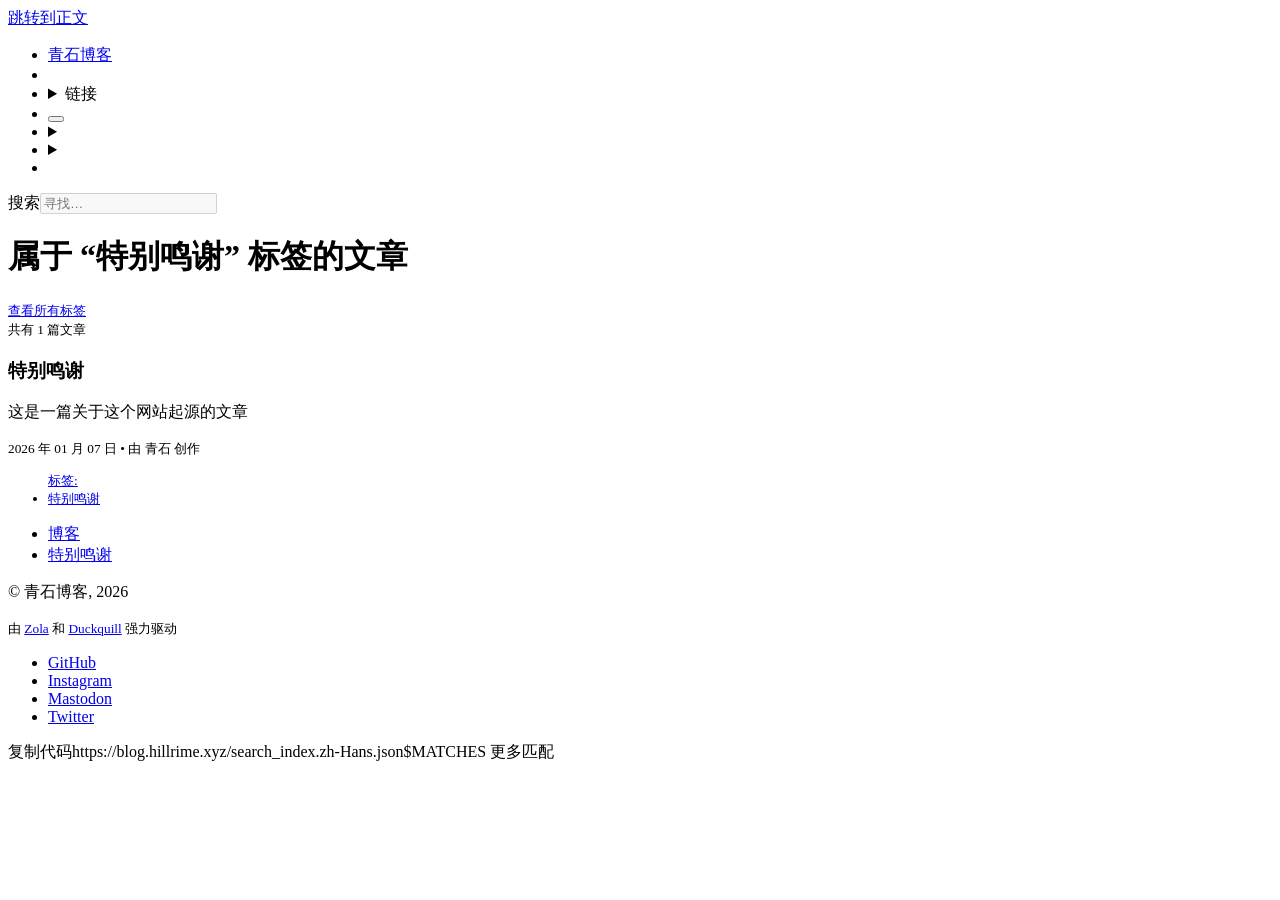
<file: tags/te-bie-ming-xie/index.html>
<!doctype html><html lang=zh-Hans xmlns=http://www.w3.org/1999/xhtml><head><meta charset=UTF-8><meta content="有主见、现代、漂亮、简洁的 Zola 主题。" name=description><meta content="width=device-width,initial-scale=1" name=viewport><meta content=#ff7800 name=theme-color><meta content=#ffa348 media=(prefers-color-scheme:dark) name=theme-color><meta content="default-src 'none';font-src 'self';img-src 'self' https: data:;media-src 'self' https:;style-src 'self' 'unsafe-inline';frame-src https://player.vimeo.com https://www.youtube-nocookie.com https://toot.community;base-uri 'none';form-action 'none';connect-src 'self' https://duckquill.goatcounter.com/count https://vmst.io https://toot.community;script-src 'self' https://duckquill.goatcounter.com/count 'self'" http-equiv=content-security-policy><title>特别鸣谢 - 青石博客</title><link href=https://blog.hillrime.xyz/tags/te-bie-ming-xie/ rel=canonical><link href=https://vmst.io/@daudix rel=me><meta content=@daudix@vmst.io name=fediverse:creator><link href=https://blog.hillrime.xyz/favicon.png rel=icon type=image/png><link href=https://blog.hillrime.xyz/apple-touch-icon.png rel=apple-touch-icon sizes=180x180 type=image/png><link title="青石博客 - RSS Feed" href=https://blog.hillrime.xyz/rss.xml rel=alternate type=application/rss+xml><link title="青石博客 - Atom Feed" href=https://blog.hillrime.xyz/atom.xml rel=alternate type=application/atom+xml><style>:root{--accent-color:#ff7800}[data-theme=dark]{--accent-color:#ffa348}@media (prefers-color-scheme:dark){:root:not([data-theme=light]){--accent-color:#ffa348}}</style><link href=https://blog.hillrime.xyz/style.css rel=stylesheet><link href=https://blog.hillrime.xyz/icons.css rel=stylesheet><link href=https://blog.hillrime.xyz/custom.css rel=stylesheet><script defer src=https://blog.hillrime.xyz/closable.js></script><script defer src=https://blog.hillrime.xyz/copy-button.js></script><script data-goatcounter=https://duckquill.goatcounter.com/count defer src=https://blog.hillrime.xyz/count.js></script><script defer src=https://blog.hillrime.xyz/fuse.js></script><script defer src=https://blog.hillrime.xyz/search-fuse.js></script><script defer src=https://blog.hillrime.xyz/theme-switcher.js></script><meta content=青石博客 property=og:site_name><meta content="特别鸣谢 - 青石博客" property=og:title><meta content=https://blog.hillrime.xyz/tags/te-bie-ming-xie/ property=og:url><meta content="有主见、现代、漂亮、简洁的 Zola 主题。" property=og:description><meta content=https://blog.hillrime.xyz/card.png property=og:image><meta content=zh_CN property=og:locale><body><header id=site-nav><nav><a href=#main-content tabindex=0> 跳转到正文 </a><ul><li id=home><a href=https://blog.hillrime.xyz> <i class=icon></i>青石博客</a><li class=divider><li><details class=closable><summary>链接</summary> <ul><li><a href=https://blog.hillrime.xyz/blog/>博客</a></ul></details><li id=search><button class=circle id=search-toggle title=搜索><i class=icon></i></button><li id=theme-switcher><details class=closable><summary class=circle title=主题><i class=icon></i></summary> <ul><li><button class=circle id=theme-light title=切换到浅色模式><i class=icon></i></button><li><button class=circle id=theme-dark title=切换到深色模式><i class=icon></i></button><li><button class=circle id=theme-system title=系统主题><i class=icon></i></button></ul></details><li id=feed><details class=closable><summary class=circle title=推送><i class=icon></i></summary> <ul><li><a rel="noopener nofollow noreferrer" href=https://blog.hillrime.xyz/rss.xml>RSS</a><li><a rel="noopener nofollow noreferrer" href=https://blog.hillrime.xyz/atom.xml>Atom</a></ul></details><li id=repo><a class=circle href=https://codeberg.org/daudix/duckquill title=存储库> <i class=icon></i> </a></ul></nav><div id=search-container><label class=visually-hidden for=search-bar>搜索</label><input autocomplete=off disabled id=search-bar placeholder=寻找… type=search><div id=search-results-container><div id=search-results></div></div></div></header><main id=main-content><h1>属于 “特别鸣谢” 标签的文章 <a href=https://blog.hillrime.xyz/tags/te-bie-ming-xie/atom.xml> <i class="icon feed"></i> </a></h1><p><small> <a href=https://blog.hillrime.xyz/tags>查看所有标签</a> <br> 共有 1 篇文章 </small><div id=article-list><article><a href=https://blog.hillrime.xyz/blog/special-thanks/></a><h3>特别鸣谢</h3><p>这是一篇关于这个网站起源的文章<div class=details><small> <time datetime=2026-01-07T00:00:00+00:00 pubdate>2026 年 01 月 07 日</time><span> • 由 青石 创作</span></small><small> <ul class=tags><a class=tag href=https://blog.hillrime.xyz/tags>标签:</a><li><a class=tag href=https://blog.hillrime.xyz/tags/te-bie-ming-xie/>特别鸣谢</a></ul> </small></div></article></div></main><footer id=site-footer><nav><ul><li><a href=https://blog.hillrime.xyz/blog/>博客</a><li><a href=https://blog.hillrime.xyz/blog/special-thanks/>特别鸣谢</a></ul></nav><p>© 青石博客, 2026<p><small>由 <a class="link external" rel="noopener nofollow noreferrer" href=https://www.getzola.org>Zola</a> 和 <a class="link external" rel="noopener nofollow noreferrer" href=https://duckquill.daudix.one>Duckquill</a> 强力驱动 </small><ul id=external-links><li><a rel="noopener nofollow noreferrer me" href=https://github.com title=GitHub> <i style="--icon:url(&#34;data:image/svg+xml,%3Csvg role='img' viewBox='0 0 24 24' xmlns='http://www.w3.org/2000/svg'%3E%3Ctitle%3EGitHub%3C/title%3E%3Cpath d='M12 .297c-6.63 0-12 5.373-12 12 0 5.303 3.438 9.8 8.205 11.385.6.113.82-.258.82-.577 0-.285-.01-1.04-.015-2.04-3.338.724-4.042-1.61-4.042-1.61C4.422 18.07 3.633 17.7 3.633 17.7c-1.087-.744.084-.729.084-.729 1.205.084 1.838 1.236 1.838 1.236 1.07 1.835 2.809 1.305 3.495.998.108-.776.417-1.305.76-1.605-2.665-.3-5.466-1.332-5.466-5.93 0-1.31.465-2.38 1.235-3.22-.135-.303-.54-1.523.105-3.176 0 0 1.005-.322 3.3 1.23.96-.267 1.98-.399 3-.405 2.28-1.552 3.285-1.23 3.285-1.23.645 1.653.24 2.873.12 3.176.765.84 1.23 1.91 1.23 3.22 0 4.61-2.805 5.625-5.475 5.92.42.36.81 1.096.81 2.22 0 1.606-.015 2.896-.015 3.286 0 .315.21.69.825.57C20.565 22.092 24 17.592 24 12.297c0-6.627-5.373-12-12-12'/%3E%3C/svg%3E&#34;)" class=icon></i> <span>GitHub</span> </a><li><a rel="noopener nofollow noreferrer me" href=https://instagram.com title=Instagram> <i style="--icon:url(&#34;data:image/svg+xml,%3Csvg role='img' viewBox='0 0 24 24' xmlns='http://www.w3.org/2000/svg'%3E%3Ctitle%3EInstagram%3C/title%3E%3Cpath d='M7.0301.084c-1.2768.0602-2.1487.264-2.911.5634-.7888.3075-1.4575.72-2.1228 1.3877-.6652.6677-1.075 1.3368-1.3802 2.127-.2954.7638-.4956 1.6365-.552 2.914-.0564 1.2775-.0689 1.6882-.0626 4.947.0062 3.2586.0206 3.6671.0825 4.9473.061 1.2765.264 2.1482.5635 2.9107.308.7889.72 1.4573 1.380 2.1228.6679.6655 1.3365 1.0743 2.1285 1.38.7632.295 1.6361.4961 2.9134.552 1.2773.056 1.6884.069 4.948-.0627 3.2578-.0062 3.668-.0207 4.9478-.0814 1.28-.0607 2.147-.2652 2.9098-.5633.7889-.3086 1.4578-.72 2.1228-1.3881.665-.6682 1.0745-1.3378 1.3795-2.1284.2957-.7632.4966-1.636.552-2.9124.056-1.2809.0692-1.6898.063-4.948-.0063-3.2583-.021-3.6668-.0817-4.9465-.0607-1.2797-.264-2.1487-.5633-2.9117-.3084-.7889-.72-1.4568-1.3876-2.1228C21.2982 1.33 20.628.9208 19.8378.6165 19.074.321 18.2017.1197 16.9244.0645 15.6471.0093 15.236-.005 11.977.0014 8.718.0076 8.31.0215 7.0301.0839m.1402 21.6932c-1.17-.0509-1.8053-.2453-2.2287-.408-.5606-.216-.96-.4771-1.3819-.895-.422-.4178-.6811-.8186-.9-1.378-.1644-.4234-.3624-1.058-.4171-2.228-.0595-1.2645-.072-1.6442-.079-4.848-.007-3.2037.0053-3.583.0607-4.848.05-1.169.2456-1.805.408-2.2282.216-.5613.4762-.96.895-1.3816.4188-.4217.8184-.6814 1.3783-.9003.423-.1651 1.0575-.3614 2.227-.4171 1.2655-.06 1.6447-.072 4.848-.079 3.2033-.007 3.5835.005 4.8495.0608 1.169.0508 1.8053.2445 2.228.408.5608.216.96.4754 1.3816.895.4217.4194.6816.8176.9005 1.3787.1653.4217.3617 1.056.4169 2.2263.0602 1.2655.0739 1.645.0796 4.848.0058 3.203-.0055 3.5834-.061 4.848-.051 1.17-.245 1.8055-.408 2.2294-.216.5604-.4763.96-.8954 1.3814-.419.4215-.8181.6811-1.3783.9-.4224.1649-1.0577.3617-2.2262.4174-1.2656.0595-1.6448.072-4.8493.079-3.2045.007-3.5825-.006-4.848-.0608M16.953 5.5864A1.44 1.44 0 1 0 18.39 4.144a1.44 1.44 0 0 0-1.437 1.4424M5.8385 12.012c.0067 3.4032 2.7706 6.1557 6.173 6.1493 3.4026-.0065 6.157-2.7701 6.1506-6.1733-.0065-3.4032-2.771-6.1565-6.174-6.1498-3.403.0067-6.156 2.771-6.1496 6.1738M8 12.0077a4 4 0 1 1 4.008 3.9921A3.9996 3.9996 0 0 1 8 12.0077'/%3E%3C/svg%3E&#34;)" class=icon></i> <span>Instagram</span> </a><li><a rel="noopener nofollow noreferrer me" href=https://mastodon.social title=Mastodon> <i style="--icon:url(&#34;data:image/svg+xml,%3Csvg role='img' viewBox='0 0 24 24' xmlns='http://www.w3.org/2000/svg'%3E%3Ctitle%3EMastodon%3C/title%3E%3Cpath d='M23.268 5.313c-.35-2.578-2.617-4.61-5.304-5.004C17.51.242 15.792 0 11.813 0h-.03c-3.98 0-4.835.242-5.288.309C3.882.692 1.496 2.518.917 5.127.64 6.412.61 7.837.661 9.143c.074 1.874.088 3.745.26 5.611.118 1.24.325 2.47.62 3.68.55 2.237 2.777 4.098 4.96 4.857 2.336.792 4.849.923 7.256.38.265-.061.527-.132.786-.213.585-.184 1.27-.39 1.774-.753a.057.057 0 0 0 .023-.043v-1.809a.052.052 0 0 0-.02-.041.053.053 0 0 0-.046-.01 20.282 20.282 0 0 1-4.709.545c-2.73 0-3.463-1.284-3.674-1.818a5.593 5.593 0 0 1-.319-1.433.053.053 0 0 1 .066-.054c1.517.363 3.072.546 4.632.546.376 0 .75 0 1.125-.01 1.57-.044 3.224-.124 4.768-.422.038-.008.077-.015.11-.024 2.435-.464 4.753-1.92 4.989-5.604.008-.145.03-1.52.03-1.67.002-.512.167-3.63-.024-5.545zm-3.748 9.195h-2.561V8.29c0-1.309-.55-1.976-1.67-1.976-1.23 0-1.846.79-1.846 2.35v3.403h-2.546V8.663c0-1.56-.617-2.35-1.848-2.35-1.112 0-1.668.668-1.67 1.977v6.218H4.822V8.102c0-1.31.337-2.35 1.011-3.12.696-.77 1.608-1.164 2.74-1.164 1.311 0 2.302.5 2.962 1.498l.638 1.06.638-1.06c.66-.999 1.65-1.498 2.96-1.498 1.13 0 2.043.395 2.74 1.164.675.77 1.012 1.81 1.012 3.12z'/%3E%3C/svg%3E&#34;)" class=icon></i> <span>Mastodon</span> </a><li><a rel="noopener nofollow noreferrer me" href=https://twitter.com title=Twitter> <i style="--icon:url(&#34;data:image/svg+xml,%3Csvg role='img' viewBox='0 0 24 24' xmlns='http://www.w3.org/2000/svg'%3E%3Ctitle%3ETwitter%3C/title%3E%3Cpath d='M21.543 7.104c.015.211.015.423.015.636 0 6.507-4.954 14.01-14.01 14.01v-.003A13.94 13.94 0 0 1 0 19.539a9.88 9.88 0 0 0 7.287-2.041 4.93 4.93 0 0 1-4.6-3.42 4.916 4.916 0 0 0 2.223-.084A4.926 4.926 0 0 1 .96 9.167v-.062a4.887 4.887 0 0 0 2.235.616A4.928 4.928 0 0 1 1.67 3.148 13.98 13.98 0 0 0 11.82 8.292a4.929 4.929 0 0 1 8.39-4.49 9.868 9.868 0 0 0 3.128-1.196 4.941 4.941 0 0 1-2.165 2.724A9.828 9.828 0 0 0 24 4.555a10.019 10.019 0 0 1-2.457 2.549z'/%3E%3C/svg%3E&#34;)" class=icon></i> <span>Twitter</span> </a></ul></footer><span class=hidden id=copy-code-text>复制代码</span><span class=hidden id=search-index>https://blog.hillrime.xyz/search_index.zh-Hans.json</span><span class=hidden id=more-matches-text>$MATCHES 更多匹配</span><style>:root{--alert-note-text:"附注";--alert-tip-text:"提示";--alert-important-text:"重要";--alert-warning-text:"警告";--alert-caution-text:"注意"}</style>
</file>
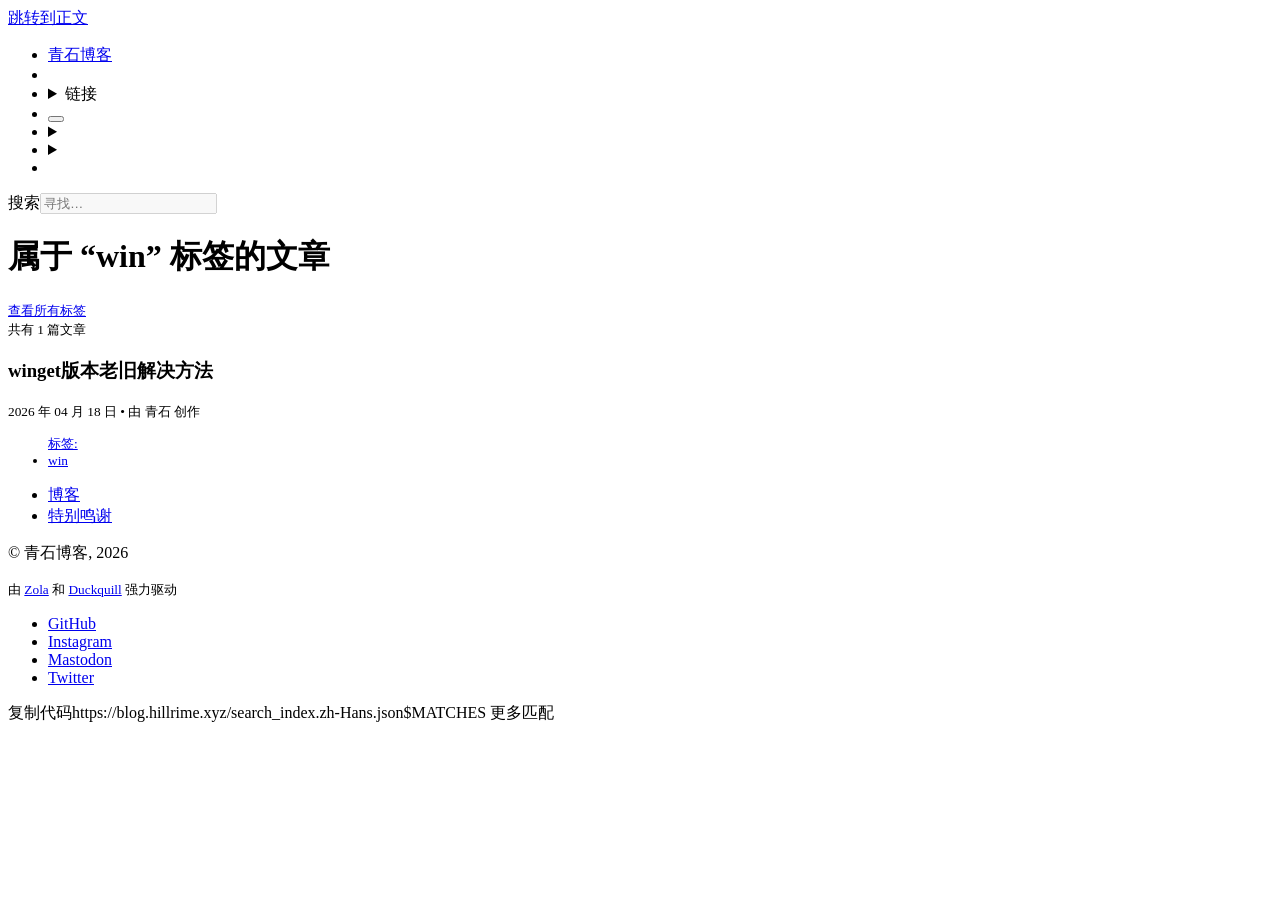
<file: tags/win/index.html>
<!doctype html><html lang=zh-Hans xmlns=http://www.w3.org/1999/xhtml><head><meta charset=UTF-8><meta content="有主见、现代、漂亮、简洁的 Zola 主题。" name=description><meta content="width=device-width,initial-scale=1" name=viewport><meta content=#ff7800 name=theme-color><meta content=#ffa348 media=(prefers-color-scheme:dark) name=theme-color><meta content="default-src 'none';font-src 'self';img-src 'self' https: data:;media-src 'self' https:;style-src 'self' 'unsafe-inline';frame-src https://player.vimeo.com https://www.youtube-nocookie.com https://toot.community;base-uri 'none';form-action 'none';connect-src 'self' https://duckquill.goatcounter.com/count https://vmst.io https://toot.community;script-src 'self' https://duckquill.goatcounter.com/count 'self'" http-equiv=content-security-policy><title>win - 青石博客</title><link href=https://blog.hillrime.xyz/tags/win/ rel=canonical><link href=https://vmst.io/@daudix rel=me><meta content=@daudix@vmst.io name=fediverse:creator><link href=https://blog.hillrime.xyz/favicon.png rel=icon type=image/png><link href=https://blog.hillrime.xyz/apple-touch-icon.png rel=apple-touch-icon sizes=180x180 type=image/png><link title="青石博客 - RSS Feed" href=https://blog.hillrime.xyz/rss.xml rel=alternate type=application/rss+xml><link title="青石博客 - Atom Feed" href=https://blog.hillrime.xyz/atom.xml rel=alternate type=application/atom+xml><style>:root{--accent-color:#ff7800}[data-theme=dark]{--accent-color:#ffa348}@media (prefers-color-scheme:dark){:root:not([data-theme=light]){--accent-color:#ffa348}}</style><link href=https://blog.hillrime.xyz/style.css rel=stylesheet><link href=https://blog.hillrime.xyz/icons.css rel=stylesheet><link href=https://blog.hillrime.xyz/custom.css rel=stylesheet><script defer src=https://blog.hillrime.xyz/closable.js></script><script defer src=https://blog.hillrime.xyz/copy-button.js></script><script data-goatcounter=https://duckquill.goatcounter.com/count defer src=https://blog.hillrime.xyz/count.js></script><script defer src=https://blog.hillrime.xyz/fuse.js></script><script defer src=https://blog.hillrime.xyz/search-fuse.js></script><script defer src=https://blog.hillrime.xyz/theme-switcher.js></script><meta content=青石博客 property=og:site_name><meta content="win - 青石博客" property=og:title><meta content=https://blog.hillrime.xyz/tags/win/ property=og:url><meta content="有主见、现代、漂亮、简洁的 Zola 主题。" property=og:description><meta content=https://blog.hillrime.xyz/card.png property=og:image><meta content=zh_CN property=og:locale><body><header id=site-nav><nav><a href=#main-content tabindex=0> 跳转到正文 </a><ul><li id=home><a href=https://blog.hillrime.xyz> <i class=icon></i>青石博客</a><li class=divider><li><details class=closable><summary>链接</summary> <ul><li><a href=https://blog.hillrime.xyz/blog/>博客</a></ul></details><li id=search><button class=circle id=search-toggle title=搜索><i class=icon></i></button><li id=theme-switcher><details class=closable><summary class=circle title=主题><i class=icon></i></summary> <ul><li><button class=circle id=theme-light title=切换到浅色模式><i class=icon></i></button><li><button class=circle id=theme-dark title=切换到深色模式><i class=icon></i></button><li><button class=circle id=theme-system title=系统主题><i class=icon></i></button></ul></details><li id=feed><details class=closable><summary class=circle title=推送><i class=icon></i></summary> <ul><li><a rel="noopener nofollow noreferrer" href=https://blog.hillrime.xyz/rss.xml>RSS</a><li><a rel="noopener nofollow noreferrer" href=https://blog.hillrime.xyz/atom.xml>Atom</a></ul></details><li id=repo><a class=circle href=https://codeberg.org/daudix/duckquill title=存储库> <i class=icon></i> </a></ul></nav><div id=search-container><label class=visually-hidden for=search-bar>搜索</label><input autocomplete=off disabled id=search-bar placeholder=寻找… type=search><div id=search-results-container><div id=search-results></div></div></div></header><main id=main-content><h1>属于 “win” 标签的文章 <a href=https://blog.hillrime.xyz/tags/win/atom.xml> <i class="icon feed"></i> </a></h1><p><small> <a href=https://blog.hillrime.xyz/tags>查看所有标签</a> <br> 共有 1 篇文章 </small><div id=article-list><article><a href=https://blog.hillrime.xyz/blog/wingetfix/></a><h3>winget版本老旧解决方法</h3><div class=details><small> <time datetime=2026-04-18T00:00:00+00:00 pubdate>2026 年 04 月 18 日</time><span> • 由 青石 创作</span></small><small> <ul class=tags><a class=tag href=https://blog.hillrime.xyz/tags>标签:</a><li><a class=tag href=https://blog.hillrime.xyz/tags/win/>win</a></ul> </small></div></article></div></main><footer id=site-footer><nav><ul><li><a href=https://blog.hillrime.xyz/blog/>博客</a><li><a href=https://blog.hillrime.xyz/blog/special-thanks/>特别鸣谢</a></ul></nav><p>© 青石博客, 2026<p><small>由 <a class="link external" rel="noopener nofollow noreferrer" href=https://www.getzola.org>Zola</a> 和 <a class="link external" rel="noopener nofollow noreferrer" href=https://duckquill.daudix.one>Duckquill</a> 强力驱动 </small><ul id=external-links><li><a rel="noopener nofollow noreferrer me" href=https://github.com title=GitHub> <i style="--icon:url(&#34;data:image/svg+xml,%3Csvg role='img' viewBox='0 0 24 24' xmlns='http://www.w3.org/2000/svg'%3E%3Ctitle%3EGitHub%3C/title%3E%3Cpath d='M12 .297c-6.63 0-12 5.373-12 12 0 5.303 3.438 9.8 8.205 11.385.6.113.82-.258.82-.577 0-.285-.01-1.04-.015-2.04-3.338.724-4.042-1.61-4.042-1.61C4.422 18.07 3.633 17.7 3.633 17.7c-1.087-.744.084-.729.084-.729 1.205.084 1.838 1.236 1.838 1.236 1.07 1.835 2.809 1.305 3.495.998.108-.776.417-1.305.76-1.605-2.665-.3-5.466-1.332-5.466-5.93 0-1.31.465-2.38 1.235-3.22-.135-.303-.54-1.523.105-3.176 0 0 1.005-.322 3.3 1.23.96-.267 1.98-.399 3-.405 2.28-1.552 3.285-1.23 3.285-1.23.645 1.653.24 2.873.12 3.176.765.84 1.23 1.91 1.23 3.22 0 4.61-2.805 5.625-5.475 5.92.42.36.81 1.096.81 2.22 0 1.606-.015 2.896-.015 3.286 0 .315.21.69.825.57C20.565 22.092 24 17.592 24 12.297c0-6.627-5.373-12-12-12'/%3E%3C/svg%3E&#34;)" class=icon></i> <span>GitHub</span> </a><li><a rel="noopener nofollow noreferrer me" href=https://instagram.com title=Instagram> <i style="--icon:url(&#34;data:image/svg+xml,%3Csvg role='img' viewBox='0 0 24 24' xmlns='http://www.w3.org/2000/svg'%3E%3Ctitle%3EInstagram%3C/title%3E%3Cpath d='M7.0301.084c-1.2768.0602-2.1487.264-2.911.5634-.7888.3075-1.4575.72-2.1228 1.3877-.6652.6677-1.075 1.3368-1.3802 2.127-.2954.7638-.4956 1.6365-.552 2.914-.0564 1.2775-.0689 1.6882-.0626 4.947.0062 3.2586.0206 3.6671.0825 4.9473.061 1.2765.264 2.1482.5635 2.9107.308.7889.72 1.4573 1.380 2.1228.6679.6655 1.3365 1.0743 2.1285 1.38.7632.295 1.6361.4961 2.9134.552 1.2773.056 1.6884.069 4.948-.0627 3.2578-.0062 3.668-.0207 4.9478-.0814 1.28-.0607 2.147-.2652 2.9098-.5633.7889-.3086 1.4578-.72 2.1228-1.3881.665-.6682 1.0745-1.3378 1.3795-2.1284.2957-.7632.4966-1.636.552-2.9124.056-1.2809.0692-1.6898.063-4.948-.0063-3.2583-.021-3.6668-.0817-4.9465-.0607-1.2797-.264-2.1487-.5633-2.9117-.3084-.7889-.72-1.4568-1.3876-2.1228C21.2982 1.33 20.628.9208 19.8378.6165 19.074.321 18.2017.1197 16.9244.0645 15.6471.0093 15.236-.005 11.977.0014 8.718.0076 8.31.0215 7.0301.0839m.1402 21.6932c-1.17-.0509-1.8053-.2453-2.2287-.408-.5606-.216-.96-.4771-1.3819-.895-.422-.4178-.6811-.8186-.9-1.378-.1644-.4234-.3624-1.058-.4171-2.228-.0595-1.2645-.072-1.6442-.079-4.848-.007-3.2037.0053-3.583.0607-4.848.05-1.169.2456-1.805.408-2.2282.216-.5613.4762-.96.895-1.3816.4188-.4217.8184-.6814 1.3783-.9003.423-.1651 1.0575-.3614 2.227-.4171 1.2655-.06 1.6447-.072 4.848-.079 3.2033-.007 3.5835.005 4.8495.0608 1.169.0508 1.8053.2445 2.228.408.5608.216.96.4754 1.3816.895.4217.4194.6816.8176.9005 1.3787.1653.4217.3617 1.056.4169 2.2263.0602 1.2655.0739 1.645.0796 4.848.0058 3.203-.0055 3.5834-.061 4.848-.051 1.17-.245 1.8055-.408 2.2294-.216.5604-.4763.96-.8954 1.3814-.419.4215-.8181.6811-1.3783.9-.4224.1649-1.0577.3617-2.2262.4174-1.2656.0595-1.6448.072-4.8493.079-3.2045.007-3.5825-.006-4.848-.0608M16.953 5.5864A1.44 1.44 0 1 0 18.39 4.144a1.44 1.44 0 0 0-1.437 1.4424M5.8385 12.012c.0067 3.4032 2.7706 6.1557 6.173 6.1493 3.4026-.0065 6.157-2.7701 6.1506-6.1733-.0065-3.4032-2.771-6.1565-6.174-6.1498-3.403.0067-6.156 2.771-6.1496 6.1738M8 12.0077a4 4 0 1 1 4.008 3.9921A3.9996 3.9996 0 0 1 8 12.0077'/%3E%3C/svg%3E&#34;)" class=icon></i> <span>Instagram</span> </a><li><a rel="noopener nofollow noreferrer me" href=https://mastodon.social title=Mastodon> <i style="--icon:url(&#34;data:image/svg+xml,%3Csvg role='img' viewBox='0 0 24 24' xmlns='http://www.w3.org/2000/svg'%3E%3Ctitle%3EMastodon%3C/title%3E%3Cpath d='M23.268 5.313c-.35-2.578-2.617-4.61-5.304-5.004C17.51.242 15.792 0 11.813 0h-.03c-3.98 0-4.835.242-5.288.309C3.882.692 1.496 2.518.917 5.127.64 6.412.61 7.837.661 9.143c.074 1.874.088 3.745.26 5.611.118 1.24.325 2.47.62 3.68.55 2.237 2.777 4.098 4.96 4.857 2.336.792 4.849.923 7.256.38.265-.061.527-.132.786-.213.585-.184 1.27-.39 1.774-.753a.057.057 0 0 0 .023-.043v-1.809a.052.052 0 0 0-.02-.041.053.053 0 0 0-.046-.01 20.282 20.282 0 0 1-4.709.545c-2.73 0-3.463-1.284-3.674-1.818a5.593 5.593 0 0 1-.319-1.433.053.053 0 0 1 .066-.054c1.517.363 3.072.546 4.632.546.376 0 .75 0 1.125-.01 1.57-.044 3.224-.124 4.768-.422.038-.008.077-.015.11-.024 2.435-.464 4.753-1.92 4.989-5.604.008-.145.03-1.52.03-1.67.002-.512.167-3.63-.024-5.545zm-3.748 9.195h-2.561V8.29c0-1.309-.55-1.976-1.67-1.976-1.23 0-1.846.79-1.846 2.35v3.403h-2.546V8.663c0-1.56-.617-2.35-1.848-2.35-1.112 0-1.668.668-1.67 1.977v6.218H4.822V8.102c0-1.31.337-2.35 1.011-3.12.696-.77 1.608-1.164 2.74-1.164 1.311 0 2.302.5 2.962 1.498l.638 1.06.638-1.06c.66-.999 1.65-1.498 2.96-1.498 1.13 0 2.043.395 2.74 1.164.675.77 1.012 1.81 1.012 3.12z'/%3E%3C/svg%3E&#34;)" class=icon></i> <span>Mastodon</span> </a><li><a rel="noopener nofollow noreferrer me" href=https://twitter.com title=Twitter> <i style="--icon:url(&#34;data:image/svg+xml,%3Csvg role='img' viewBox='0 0 24 24' xmlns='http://www.w3.org/2000/svg'%3E%3Ctitle%3ETwitter%3C/title%3E%3Cpath d='M21.543 7.104c.015.211.015.423.015.636 0 6.507-4.954 14.01-14.01 14.01v-.003A13.94 13.94 0 0 1 0 19.539a9.88 9.88 0 0 0 7.287-2.041 4.93 4.93 0 0 1-4.6-3.42 4.916 4.916 0 0 0 2.223-.084A4.926 4.926 0 0 1 .96 9.167v-.062a4.887 4.887 0 0 0 2.235.616A4.928 4.928 0 0 1 1.67 3.148 13.98 13.98 0 0 0 11.82 8.292a4.929 4.929 0 0 1 8.39-4.49 9.868 9.868 0 0 0 3.128-1.196 4.941 4.941 0 0 1-2.165 2.724A9.828 9.828 0 0 0 24 4.555a10.019 10.019 0 0 1-2.457 2.549z'/%3E%3C/svg%3E&#34;)" class=icon></i> <span>Twitter</span> </a></ul></footer><span class=hidden id=copy-code-text>复制代码</span><span class=hidden id=search-index>https://blog.hillrime.xyz/search_index.zh-Hans.json</span><span class=hidden id=more-matches-text>$MATCHES 更多匹配</span><style>:root{--alert-note-text:"附注";--alert-tip-text:"提示";--alert-important-text:"重要";--alert-warning-text:"警告";--alert-caution-text:"注意"}</style>
</file>
